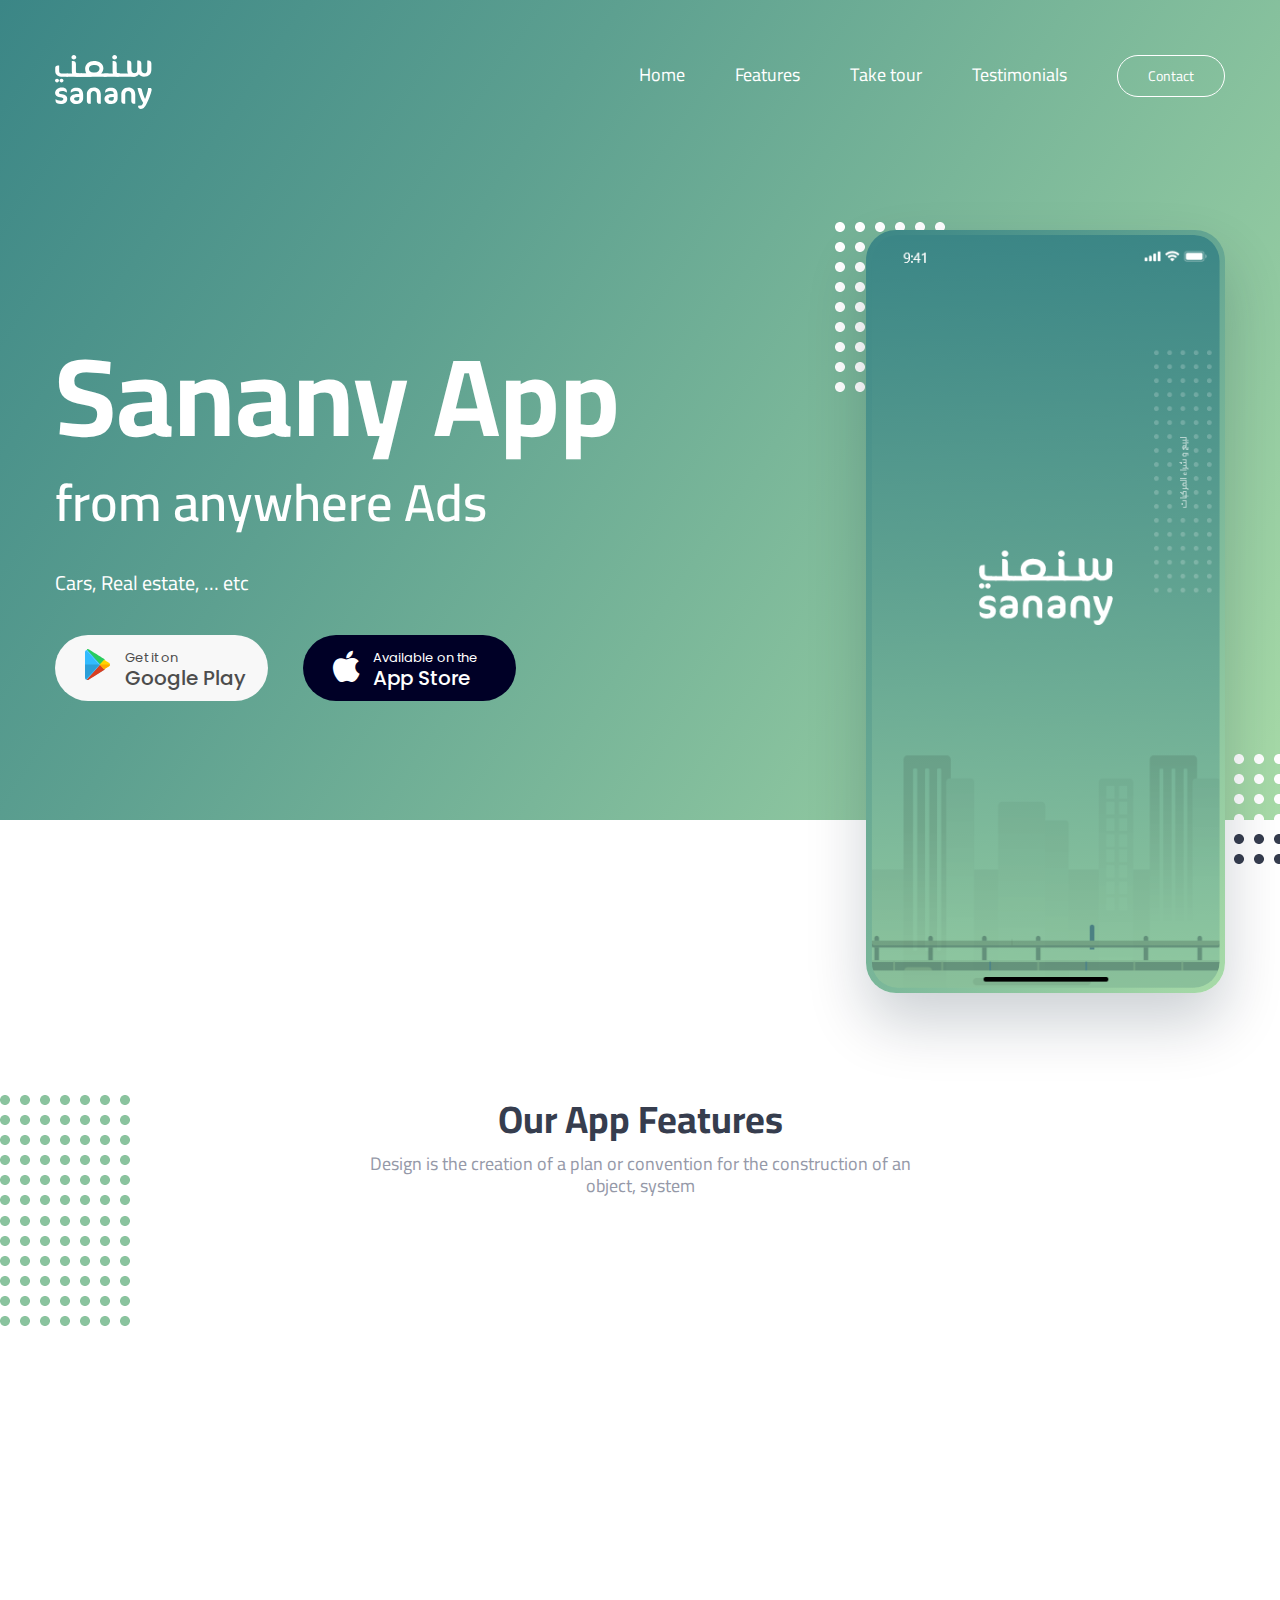
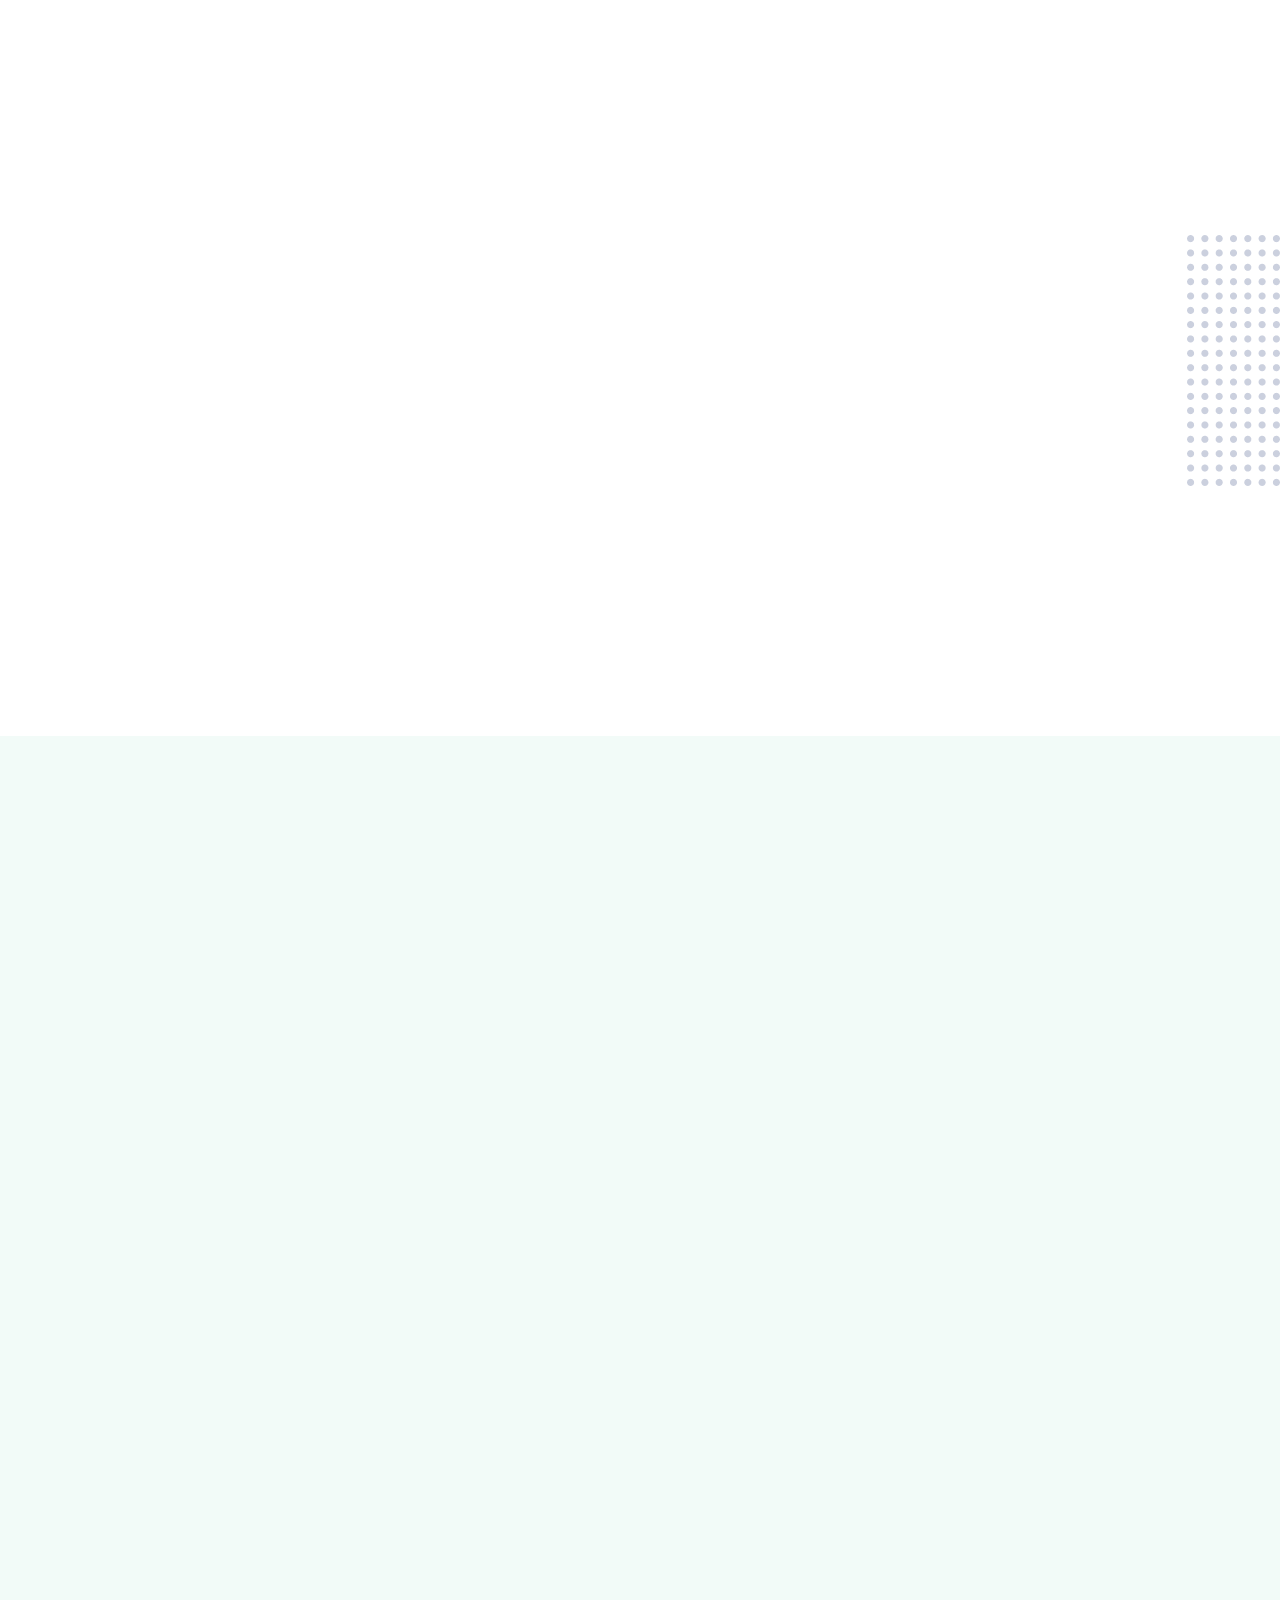
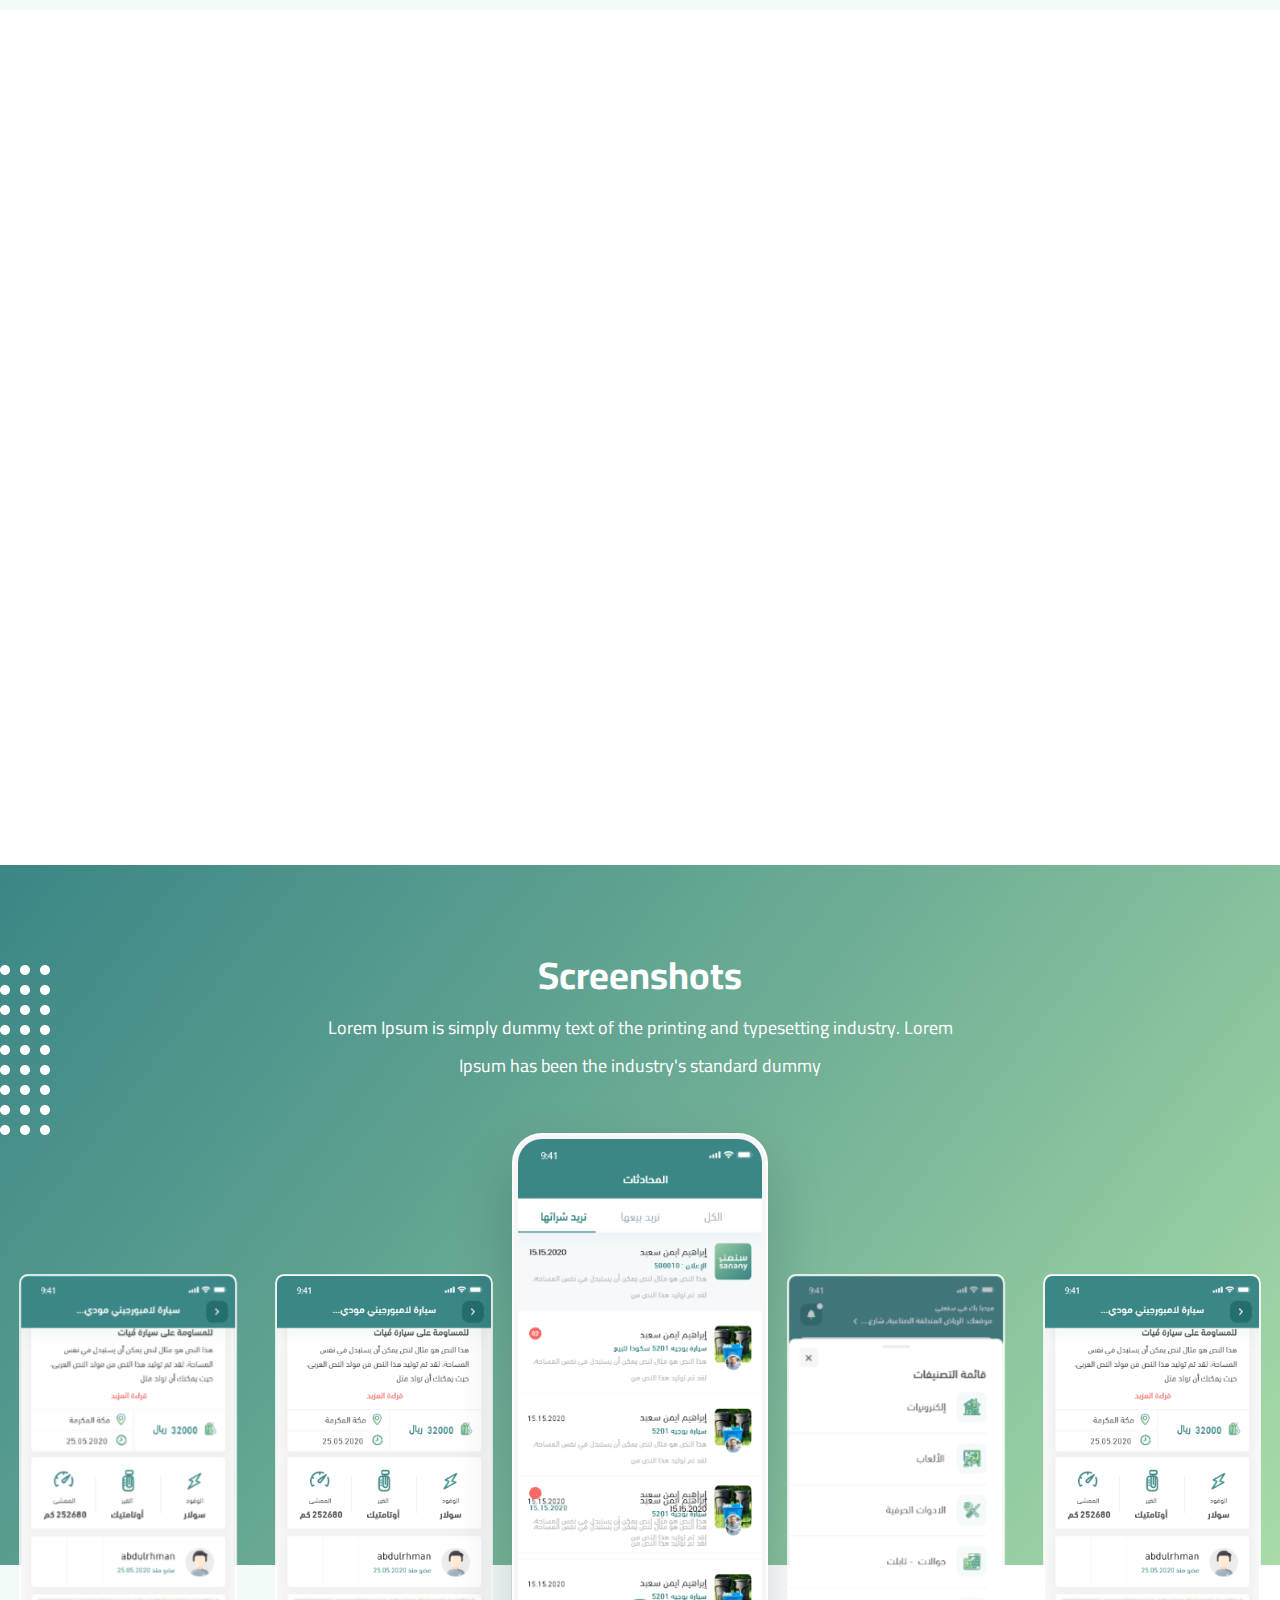
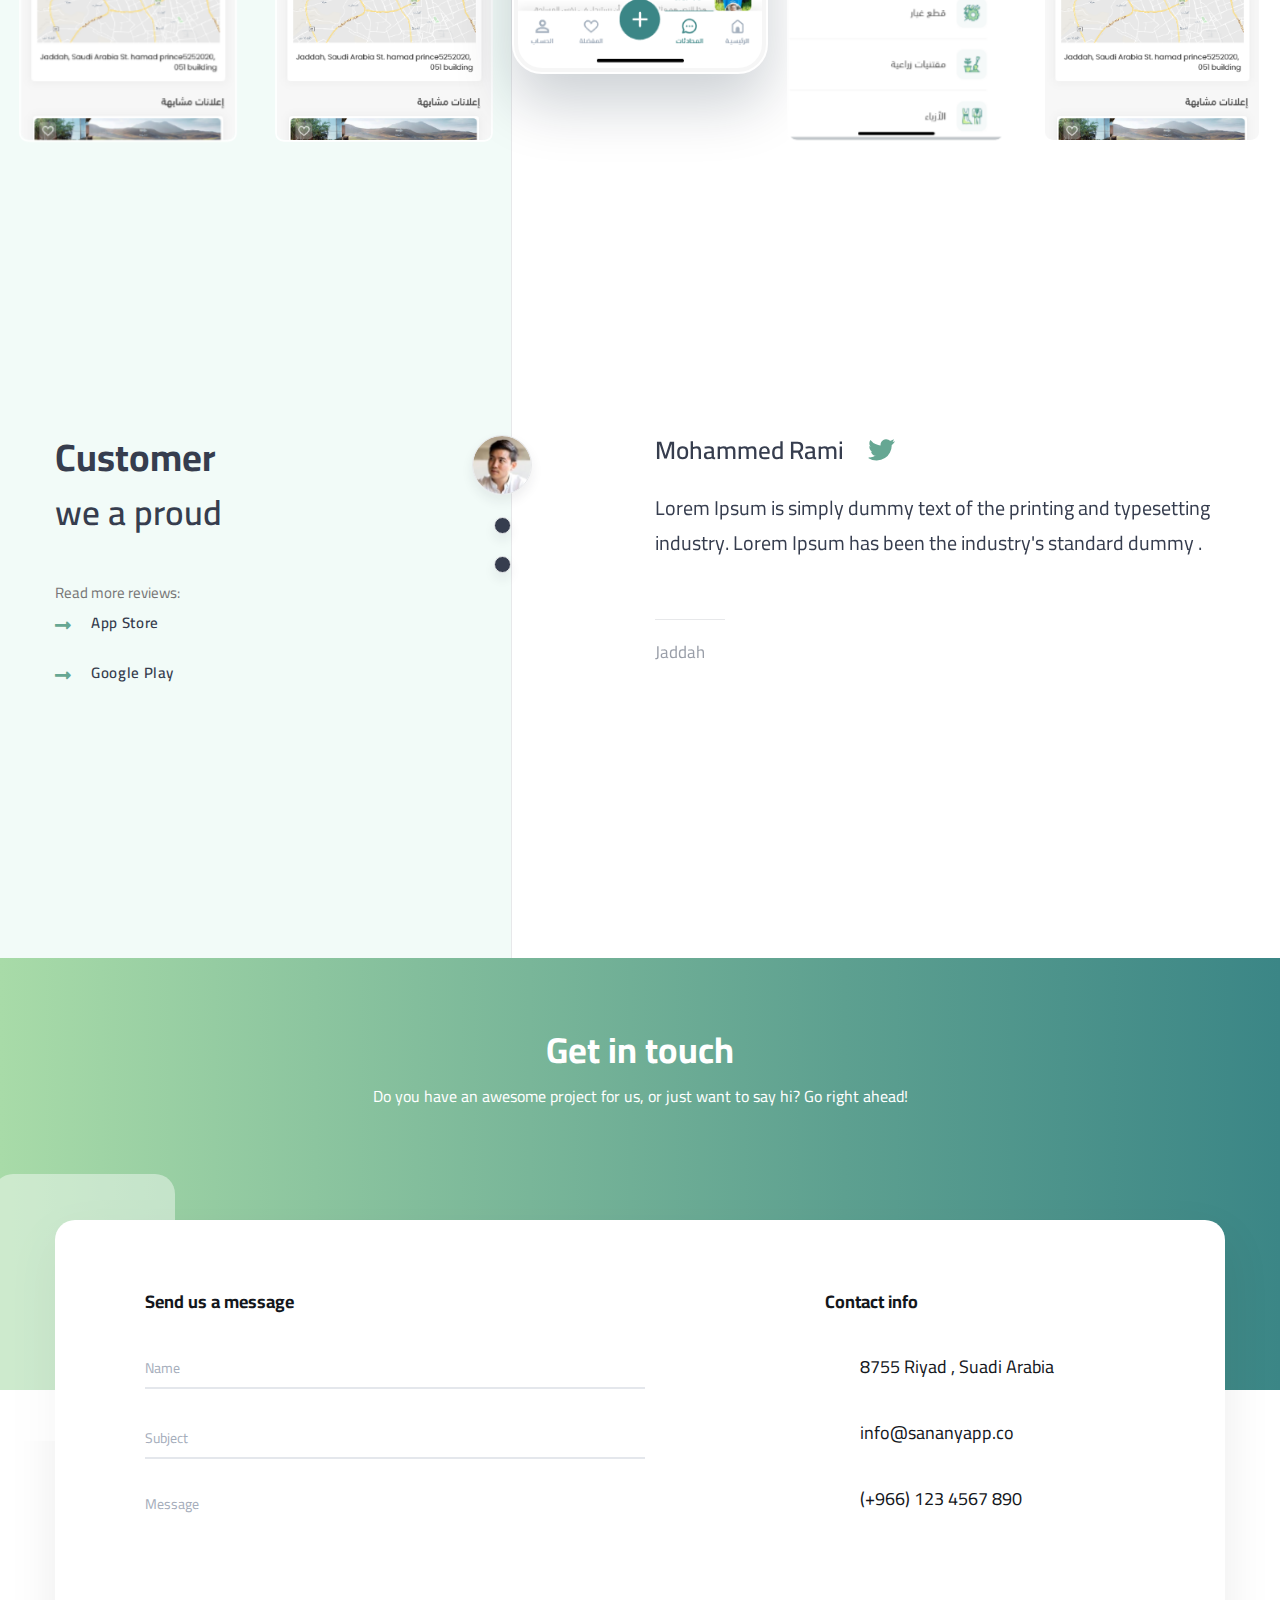
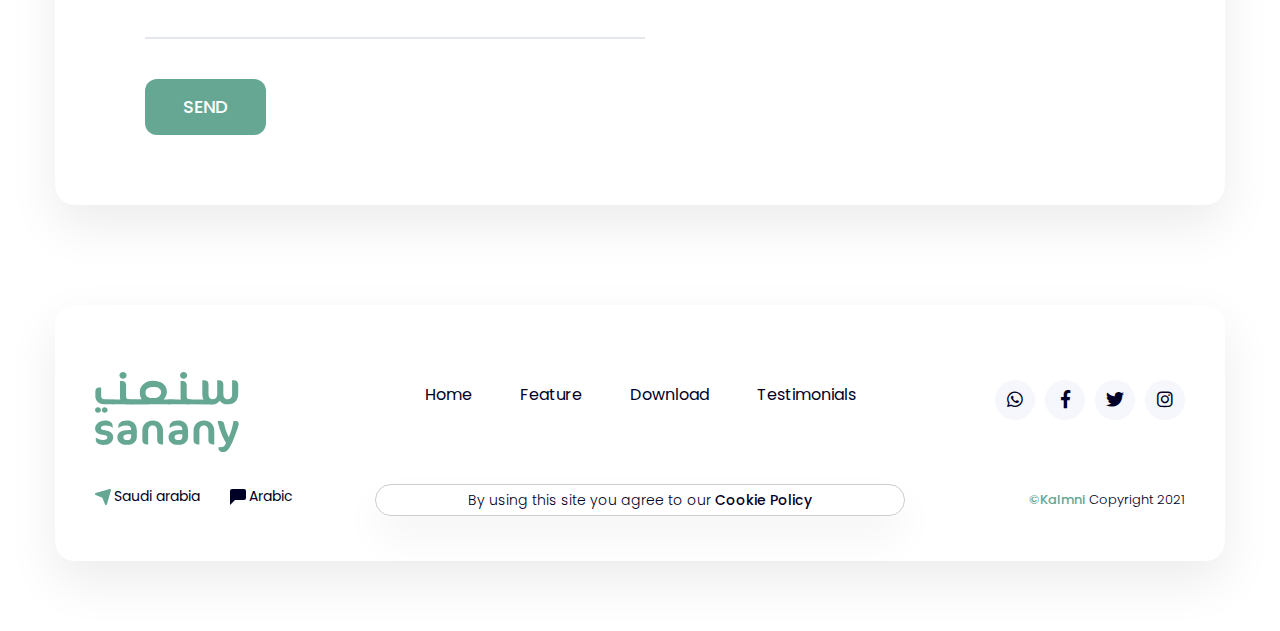
<file: index.html>
<!DOCTYPE html>
<html lang="en">
<head>
<meta charset="utf-8">
<meta http-equiv="X-UA-Compatible" content="IE=edge">
<meta name="viewport" content="width=device-width, initial-scale=1.0, maximum-scale=1.0, user-scalable=0">

<title>Sanay</title>

<!-- Fav Icon -->
<link rel="icon" href="images/fav_icon.png" type="image/x-icon">

    <!--google fonts-->
    <link rel="preconnect" href="https://fonts.gstatic.com">
    <link href="https://fonts.googleapis.com/css2?family=Cairo:wght@300;400;600;700;900&display=swap" rel="stylesheet">
    <link href="https://fonts.googleapis.com/css2?family=Poppins:wght@400;500;600;700;800&display=swap"
          rel="stylesheet">
<!-- Stylesheets -->
<link href="css/font-awesome-all.css" rel="stylesheet">
<link href="css/flaticon.css" rel="stylesheet">
<link href="css/owl.css" rel="stylesheet">
<link href="css/bootstrap.css" rel="stylesheet">
<link href="css/animate.css" rel="stylesheet">
<link href="css/imagebg.css" rel="stylesheet">
<link href="css/style.css" rel="stylesheet">
<link href="css/responsive.css" rel="stylesheet">

</head>


<!-- page wrapper -->
<body class="boxed_wrapper">
<!-- preloader -->
<div id="preloader">
    <div id="spinner">
        <div class="floating">
            <img src="images/logo.svg" alt="" class="img-responsive">
        </div>
    </div>
</div>

    <!-- main header -->
    <header class="main-header home-1" id="home">
        <div class="outer-container">
            <div class="container">
                <div class="main-box clearfix">
                    <div class="logo-box pull-left">
                        <figure class="logo"><a href="index.html"><img src="images/logo.svg" alt=""></a></figure>
                    </div>
                    <div class="menu-area pull-right">
                        <!--Mobile Navigation Toggler-->
                        <div class="mobile-nav-toggler">
                            <i class="icon-bar"></i>
                            <i class="icon-bar"></i>
                            <i class="icon-bar"></i>
                        </div>
                        <nav class="main-menu navbar-expand-md navbar-light">
                            <div class="collapse navbar-collapse show clearfix" id="navbarSupportedContent">
                                <ul class="navigation clearfix">
                                    <li><a href="index.html">Home</a></li>
                                    <li><a href="#features">Features </a></li>
                                    <li><a href="#screenshots">Take tour</a></li>
                                    <li><a href="#testimonial">Testimonials</a></li>
                                </ul>
                            </div>
                        </nav>
                        <div class="btn-box"><a href="#">Contact</a></div>
                    </div>
                </div>
            </div>
        </div>

        <!--sticky Header-->
        <div class="sticky-header">
            <div class="container clearfix">
                <figure class="logo-box"><a href="index.html"><img src="images/logo.svg" alt=""></a></figure>
                <div class="menu-area">
                    <nav class="main-menu clearfix">
                        <!--Keep This Empty / Menu will come through Javascript-->
                    </nav>
                </div>
            </div>
        </div>
    </header>
    <!-- main-header end -->

    <!-- Mobile Menu  -->
    <div class="mobile-menu">
        <div class="menu-backdrop"></div>
        <div class="close-btn"><i class="fas fa-times"></i></div>
        
        <nav class="menu-box">
            <div class="nav-logo"><a href="index.html"><img src="images/logo.svg" alt="" title=""></a></div>
            <div class="menu-outer"><!--Here Menu Will Come Automatically Via Javascript / Same Menu as in Header--></div>
            <div class="contact-info">
                <h4>Contact Info</h4>
                <ul>
                    <li>Chicago 12, Melborne City, USA</li>
                    <li><a href="tel:+8801682648101">+88 01682648101</a></li>
                    <li><a href="mailto:info@example.com">info@example.com</a></li>
                </ul>
            </div>
            <div class="social-links">
                <ul class="clearfix">
                    <li><a href="#"><span class="fab fa-twitter"></span></a></li>
                    <li><a href="#"><span class="fab fa-facebook-square"></span></a></li>
                    <li><a href="#"><span class="fab fa-pinterest-p"></span></a></li>
                    <li><a href="#"><span class="fab fa-instagram"></span></a></li>
                    <li><a href="#"><span class="fab fa-youtube"></span></a></li>
                </ul>
            </div>
        </nav>
    </div><!-- End Mobile Menu -->


    <!-- banner-section -->
    <section class="banner-section">
        <div class="bg-layer" style="background-image: linear-gradient(-56deg, #a8dba8 0%, #5da090 66%, #3b8686 100%);"></div>
        <div class="container">
            <div class="row">
                <div class="col-lg-6 col-md-12 col-sm-12 content-column">
                    <div class="content-box  wow animated fadeInDown">
                        <h1>Sanany App</h1>
                        <span>
                            from anywhere Ads
                        </span>
                        <div class="text">
                            Cars, Real estate, … etc
                        </div>
                        <div class="download-btn">
                            <a href="#" class="google-play-btn">
                                <img src="images/icons/googlePlay.svg">
                                <span>Get it on </span>
                                Google Play
                            </a>
                            <a href="#" class="app-store-btn">
                                <i class="fab fa-apple"></i>
                                <span>Available on the</span>
                                App Store
                            </a>

                        </div>
                    </div>
                </div>
                <div class="col-lg-6 col-md-12 col-sm-12 image-column  wow slideInRight" data-wow-delay="300ms" data-wow-duration="1500ms">
                    <div class="image-box float-bob-y clearfix">
                        <figure>
                            <img src="images/mockup.png" alt="mockup">
                        </figure>
                    </div>
                </div>
            </div>
        </div>
    </section>
    <!-- banner-section end -->


    <!-- feature-style-two -->
    <section class="feature-style-two centred" id="features">
        <div class="container">
            <div class="sec-title">
                <h2>Our App Features</h2>
                <p>
                    Design is the creation of a plan or convention for the construction of an object, system
                </p>
            </div>
            <div class="row">
                <div class="col-lg-4 col-md-6 col-sm-12 feature-block">
                    <div class="feature-block-one wow flipInY animated" data-wow-delay="00ms" data-wow-duration="1500ms">
                        <div class="inner-box js-tilt">
                            <div class="hover-content"></div>
                            <div class="icon-box">
                                <i class="fas fa-book-open"></i></div>
                            <h5>
                                Post Your Add
                            </h5>
                            <div class="text">
                                Lorem ipsum dolor sit amet, consetetur sadipscing elitr, sed diam nonumy eirmod tempor invidunt ut labore et dolore magna
                            </div>
                        </div>
                    </div>
                </div>
                <div class="col-lg-4 col-md-6 col-sm-12 feature-block">
                    <div class="feature-block-one wow flipInY animated" data-wow-delay="00ms" data-wow-duration="1500ms">
                        <div class="inner-box js-tilt">
                            <div class="hover-content"></div>
                            <div class="icon-box">
                                <i class="fas fa-book-open"></i></div>
                            <h5>
                                Chat with Customers
                            </h5>
                            <div class="text">
                                Lorem ipsum dolor sit amet, consetetur sadipscing elitr, sed diam nonumy eirmod tempor invidunt ut labore et dolore magna
                            </div>
                        </div>
                    </div>
                </div>
                <div class="col-lg-4 col-md-6 col-sm-12 feature-block">
                    <div class="feature-block-one wow flipInY animated" data-wow-delay="00ms" data-wow-duration="1500ms">
                        <div class="inner-box js-tilt">
                            <div class="hover-content"></div>
                            <div class="icon-box">
                                <i class="fas fa-book-open"></i></div>
                            <h5>
                                Send via Bank Transfer
                            </h5>
                            <div class="text">
                                Lorem ipsum dolor sit amet, consetetur sadipscing elitr, sed diam nonumy eirmod tempor invidunt ut labore et dolore magna
                            </div>
                        </div>
                    </div>
                </div>
                <div class="col-lg-4 col-md-6 col-sm-12 feature-block">
                    <div class="feature-block-one wow flipInY animated" data-wow-delay="00ms" data-wow-duration="1500ms">
                        <div class="inner-box js-tilt">
                            <div class="hover-content"></div>
                            <div class="icon-box">
                                <i class="fas fa-book-open"></i></div>
                            <h5>
                                Follow Friends
                            </h5>
                            <div class="text">
                                Lorem ipsum dolor sit amet, consetetur sadipscing elitr, sed diam nonumy eirmod tempor invidunt ut labore et dolore magna
                            </div>
                        </div>
                    </div>
                </div>
                <div class="col-lg-4 col-md-6 col-sm-12 feature-block">
                    <div class="feature-block-one wow flipInY animated" data-wow-delay="00ms" data-wow-duration="1500ms">
                        <div class="inner-box js-tilt">
                            <div class="hover-content"></div>
                            <div class="icon-box">
                                <i class="fas fa-book-open"></i></div>
                            <h5>
                                Save best Adds
                            </h5>
                            <div class="text">
                                Lorem ipsum dolor sit amet, consetetur sadipscing elitr, sed diam nonumy eirmod tempor invidunt ut labore et dolore magna
                            </div>
                        </div>
                    </div>
                </div>
                <div class="col-lg-4 col-md-6 col-sm-12 feature-block">
                    <div class="feature-block-one wow flipInY animated" data-wow-delay="00ms" data-wow-duration="1500ms">
                        <div class="inner-box js-tilt">
                            <div class="hover-content"></div>
                            <div class="icon-box">
                                <i class="fas fa-book-open"></i></div>
                            <h5>
                                Search about Add
                            </h5>
                            <div class="text">
                                Lorem ipsum dolor sit amet, consetetur sadipscing elitr, sed diam nonumy eirmod tempor invidunt ut labore et dolore magna
                            </div>
                        </div>
                    </div>
                </div>
            </div>
        </div>
    </section>
    <!-- feature-style-two end -->


    <!-- feature-style-three -->
    <section class="feature-style-three" id="download">
        <div class="container">
            <div class="inner-container">
                <div class="inner-box">
                    <div class="row">

                        <div class="col-lg-6 order-lg-1 col-md-12 col-sm-12 image-column">
                            <div class="iamge_block_02">
                                <div class="image-box">
                                    <figure class="image image-1 wow slideInRight" data-wow-delay="300ms" data-wow-duration="1500ms">
                                        <img src="images/screen/Screen2.png" alt=""></figure>
                                    <figure class="image image-2 wow slideInRight" data-wow-delay="00ms" data-wow-duration="1500ms">
                                        <img src="images/screen/screen1.png" alt=""></figure>
                                </div>
                            </div>
                        </div>
                        <div class="col-lg-6 order-lg-12 col-md-12 col-sm-12 content-column" >
                            <div class="content_block_02">
                                <div class="content-box wow fadeInUp" data-wow-delay="300ms" data-wow-duration="1500ms">
                                    <div class="sec-title">
                                        <span>
                                            get notified for order status
                                        </span>
                                        <h2>
                                            Get notifications for your Clients Chat
                                        </h2>
                                    </div>
                                    <div class="text">
                                        <p>Lorem ipsum dolor sit amet, hendrerit omittantur mel, es vidit Ius te altera essent incorrupte.</p>

                                        <ul class="list-item">
                                            <li>Lorem ipsum essent alien eam hendrerit mel anil.</li>
                                            <li>Lorem ipsum essent alien eam hendrerit mel anil.</li>
                                            <li>Lorem ipsum essent alien eam hendrerit mel anil.</li>
                                            <li>Lorem ipsum essent alien eam hendrerit mel anil.</li>
                                        </ul>
                                    </div>
                                    <div class="download-btn">
                                        <a href="#" class="google-play-btn">
                                            <img src="images/icons/googlePlay.svg">
                                            <span>Get it on </span>
                                            Google Play
                                        </a>
                                        <a href="#" class="app-store-btn">
                                            <i class="fab fa-apple"></i>
                                            <span>Available on the</span>
                                            App Store
                                        </a>

                                    </div>
                                </div>
                            </div>
                        </div>

                    </div>
                </div>

            </div>
        </div>
    </section>
    <!-- feature-style-three -->



    <!-- feature-style-three -->
    <section class="feature-style-three feature-second bg-white">
        <div class="container">
            <div class="inner-container">
                <div class="inner-box">
                    <div class="row">


                        <div class="col-lg-6 order-lg-12 col-md-12 col-sm-12 image-column">
                            <div class="iamge_block_02">
                                <div class="image-box">
                                    <figure class="image image-2 wow slideInRight" data-wow-delay="00ms" data-wow-duration="1500ms">
                                        <img src="images/screen/screen3.png" alt=""></figure>
                                    <figure class="image image-1 wow slideInRight" data-wow-delay="300ms" data-wow-duration="1500ms">
                                        <img src="images/screen/screen4.png" alt=""></figure>

                                </div>
                            </div>
                        </div>
                        <div class="col-lg-6 order-lg-1 col-md-12 col-sm-12 content-column">
                            <div class="content_block_02">
                                <div class="content-box wow fadeInUp" data-wow-delay="300ms" data-wow-duration="1500ms">
                                    <div class="sec-title">
                                        <span>
                                            get notified for order status
                                        </span>
                                        <h2>
                                            Check Add Full Details, and location
                                        </h2>
                                    </div>
                                    <div class="text">
                                        <p>Lorem ipsum dolor sit amet, hendrerit omittantur mel, es vidit Ius te altera essent incorrupte.</p>

                                        <ul class="list-item">
                                            <li>Lorem ipsum essent alien eam hendrerit mel anil.</li>
                                            <li>Lorem ipsum essent alien eam hendrerit mel anil.</li>
                                            <li>Lorem ipsum essent alien eam hendrerit mel anil.</li>
                                            <li>Lorem ipsum essent alien eam hendrerit mel anil.</li>
                                        </ul>
                                    </div>
                                </div>
                            </div>
                        </div>
                    </div>
                </div>

            </div>
        </div>
    </section>
    <!-- feature-style-three -->

    <section class="screen-shots" id="screenshots">
        <div class="container-fluid">
            <div class="sec-title center">
                <h2>Screenshots</h2>
                <p>
                    Lorem Ipsum is simply dummy text of the printing and
                    typesetting industry. Lorem Ipsum has been the
                    industry's standard dummy
                </p>
            </div>
            <!--start app screen carousel-->
            <div class="screen-slider-content mt-5">
                <div class="screen-carousel owl-carousel owl-theme dot-indicator">
                    <img src="images/screen/screen7.png" class="img-fluid" alt="screenshots">
                    <img src="images/screen/screen8.png" class="img-fluid" alt="screenshots">
                    <img src="images/screen/screen5.png" class="img-fluid" alt="screenshots">
                    <img src="images/screen/screen6.png" class="img-fluid" alt="screenshots">
                </div>
            </div>
            <!--end app screen carousel-->
        </div>
    </section>


    <!-- testimonial-style-seven -->
    <section class="testimonial-section" id="testimonial">
        <div class="container">
            <div class="row">
                <div class="col-lg-6 col-md-6 col-sm-12 thumb-column">
                    <div class="sec-title">
                        <h2>Customer</h2>
                        <h4>we a proud</h4>
                    </div>
                    <div class="content-box">
                        <p class="text">
                            Read more reviews:
                        </p>
                        <ul class="download-list">
                            <li>
                                <a href="#">
                                    App Store
                                </a>
                            </li>
                            <li>
                                <a href="#">
                                    Google Play
                                </a>
                            </li>
                        </ul>
                    </div>
                </div>
                <div class="col-lg-6 col-md-12 col-sm-12 carousel-column">
                    <div class="testimonial-inner">
                        <div class="testimonial-carousel-2 owl-carousel owl-theme">
                            <div class="testimonial-content">
                                <div class="inner-box">
                                    <div class="author-info">
<!--                                        <figure class="image-box">-->
<!--                                            <img src="images/resource/testimonial-8.png" alt="">-->
<!--                                        </figure>-->
                                        <h5 class="name">Mohammed rami
                                            <span class="review_source"><i class="fab fa-twitter"></i></span>
                                        </h5>

                                    </div>
                                    <div class="text">
                                        Lorem Ipsum is simply dummy text of the printing and typesetting industry.
                                        Lorem Ipsum has been the industry's standard dummy .
                                    </div>
                                    <span class="city">Jaddah</span>

                                </div>
                            </div>
                            <div class="testimonial-content">
                                <div class="inner-box">
                                    <div class="author-info">
<!--                                        <figure class="image-box">-->
<!--                                            <img src="images/resource/testimonial-8.png" alt="">-->
<!--                                        </figure>-->
                                        <h5 class="name">Mohammed rami
                                            <span class="review_source"><i class="fab fa-twitter"></i></span>
                                        </h5>
                                    </div>
                                    <div class="text">
                                        Lorem Ipsum is simply dummy text of the printing and typesetting industry. Lorem Ipsum has been the industry's standard dummy .
                                    </div>
                                    <span class="city">Jaddah</span>

                                </div>
                            </div>
                            <div class="testimonial-content">
                                <div class="inner-box">
                                    <div class="author-info">
                                        <!--                                        <figure class="image-box">-->
                                        <!--                                            <img src="images/resource/testimonial-8.png" alt="">-->
                                        <!--                                        </figure>-->
                                        <h5 class="name">Mohammed rami
                                            <span class="review_source"><i class="fab fa-twitter"></i></span>
                                        </h5>
                                    </div>
                                    <div class="text">
                                        Lorem Ipsum is simply dummy text of the printing and typesetting industry. Lorem Ipsum has been the industry's standard dummy .
                                    </div>
                                    <span class="city">Jaddah</span>

                                </div>
                            </div>
                        </div>
                    </div>
                </div>
            </div>
        </div>
    </section>
    <!-- testimonial-style-seven end -->



    <section class="contact ">
        <div class="contact-bg">
            <div class="container">
                <div class="sec-title">
                    <h2>
                        Get in touch
                    </h2>
                    <p>
                        Do you have an awesome project for us, or just want to say hi? Go right ahead!
                    </p>
                </div>

            </div>
        </div>
        <div class="container">

            <div class="contact-block">
                <div class="row">
                    <div class="col-lg-4 order-lg-12">
                        <div class="block-title">
                            <h4>
                                Contact info
                            </h4>
                        </div>
                        <ul class="contact-details">
                            <li>
                                8755 Riyad , Suadi Arabia
                            </li>
                            <li>
                                <a href="mailto:info@sananyapp.co">
                                    info@sananyapp.co
                                </a>
                            </li>
                            <li>
                                <a href="tel:(+966) 123 4567 890">
                                    (+966) 123 4567 890
                                </a>
                            </li>
                        </ul>

                    </div>
                    <div class="col-lg-8 order-lg-1">

                        <div class="form-inner">
                            <div class="block-title">
                                <h4>
                                    Send us a message
                                </h4>
                            </div>
                            <form method="post" action="" id="contact-form" class="default-form" novalidate="novalidate">
                                <div class="row">
                                    <div class="col-lg-12 col-md-12 col-sm-12 column">
                                        <div class="form-group">
                                            <input type="text" name="username" placeholder="Name" required="" aria-required="true">
                                        </div>
                                    </div>
                                    <div class="col-lg-12 col-md-12 col-sm-12 column">
                                        <div class="form-group">
                                            <input type="text" name="subject" placeholder="Subject" required="" aria-required="true">
                                        </div>
                                    </div>

                                    <div class="col-lg-12 col-md-12 col-sm-12 column">
                                        <div class="form-group">
                                            <textarea name="message" placeholder="Message"></textarea>
                                        </div>
                                    </div>
                                    <div class="col-lg-12 col-md-12 col-sm-12 column">
                                        <div class="form-group message-btn centred">
                                            <button type="submit" class="theme-btn-two" name="submit-form">send</button>
                                        </div>
                                    </div>
                                </div>
                            </form>
                        </div>
                    </div>
                </div>


            </div>
        </div>
    </section>


    <footer class="main-footer">
        <div class="container">
            <div class="footer-top">
                <div class="widget-section">
                    <div class="row">
                        <div class="col-lg-3 col-md-6 col-sm-12 footer-column">
                            <div class="about-widget footer-widget">
                                <figure class="footer-logo"><a href="index.html">
                                    <img src="images/logoFooter.svg" alt=""></a></figure>
                            </div>
                        </div>
                        <div class="col-lg-6 col-md-12  order-md-12 order-lg-1 col-sm-12 footer-column">
                            <div class="links-widget footer-widget">
                                <div class="widget-content text-center">
                                    <ul class="list clearfix">
                                        <li><a href="#">Home</a></li>
                                        <li><a href="#features">Feature</a></li>
                                        <li><a href="#download">Download </a></li>
                                        <li><a href="#testimonial">Testimonials</a></li>
                                    </ul>
                                </div>
                            </div>
                        </div>
                        <div class="col-lg-3 col-md-6 order-md-1  order-lg-12 col-sm-12 footer-column">
                            <div class="links-widget footer-widget clearfix">
                                <ul class="social-links clearfix">
                                    <li><a href="#"><i class="fab fa-instagram"></i></a></li>
                                    <li><a href="#"><i class="fab fa-twitter"></i></a></li>
                                    <li><a href="#"><i class="fab fa-facebook-f"></i></a></li>
                                    <li><a href="#"><i class="fab fa-whatsapp"></i></a></li>
                                </ul>
                            </div>
                        </div>
                    </div>
                </div>
                <div class="widget-section">
                    <div class="row align-items-center">
                        <div class="col-lg-3 col-md-6 col-sm-12 footer-column">
                            <div class="about-widget footer-widget">
                                <ul class="footer-bottom clearfix">
                                    <li>
                                        <img src="images/icons/location.svg" alt="icon"> <a href="#">
                                        Saudi arabia
                                    </a>
                                    </li>
                                    <li>
                                        <img src="images/icons/language.svg" alt="icon"> <a href="#">
                                        Arabic
                                    </a>
                                    </li>
                                </ul>
                            </div>
                        </div>
                        <div class="col-lg-6 col-md-12 order-md-12 order-lg-1 col-sm-12 footer-column">
                            <div class="links-widget footer-widget">
                                <div class="widget-content text-center">
                                    <div class="privacy_alert">
                                        <p>
                                            By using this site you agree to our <b>Cookie Policy</b>
                                        </p>
                                    </div>
                                </div>
                            </div>
                        </div>
                        <div class="col-lg-3 col-md-6 order-md-1 order-lg-12 col-sm-12 footer-column">
                            <div class="links-widget footer-widget clearfix">
                                <div class="copyRight">
                                    <p>
                                        <span>©Kalmni</span> Copyright 2021
                                    </p>
                                </div>
                            </div>
                        </div>
                    </div>
                </div>
            </div>
        </div>
    </footer>


<!--Scroll to top-->
<button class="scroll-top scroll-to-target" data-target="html">
    <span class="fa fa-arrow-up"></span>
</button>


<!-- jequery plugins -->
<script src="js/jquery.js"></script>
<script src="js/popper.min.js"></script>
<script src="js/bootstrap.min.js"></script>
<script src="js/owl.js"></script>
<script src="js/wow.js"></script>
<script src="js/validation.js"></script>
<script src="js/appear.js"></script>
<script src="js/scrollbar.js"></script>
<script src="js/tilt.jquery.js"></script>

<!-- main-js -->
<script src="js/script.js"></script>

<script>
    // 6. Screenshots slider
    $('.screen-carousel').owlCarousel({
        loop: true,
        margin: 0,
        padding:-100,
        center: true,
        dots: false,
        nav: false,
        autoplay: true,
        responsive: {
            0: {
                items: 1
            },
            768: {
                items: 3
            },
            991: {
                items: 4
            },
            1200: {
                items: 5
            },
            1920: {
                items: 5
            }
        }
    });
</script>
</body><!-- End of .page_wrapper -->

</html>
</file>
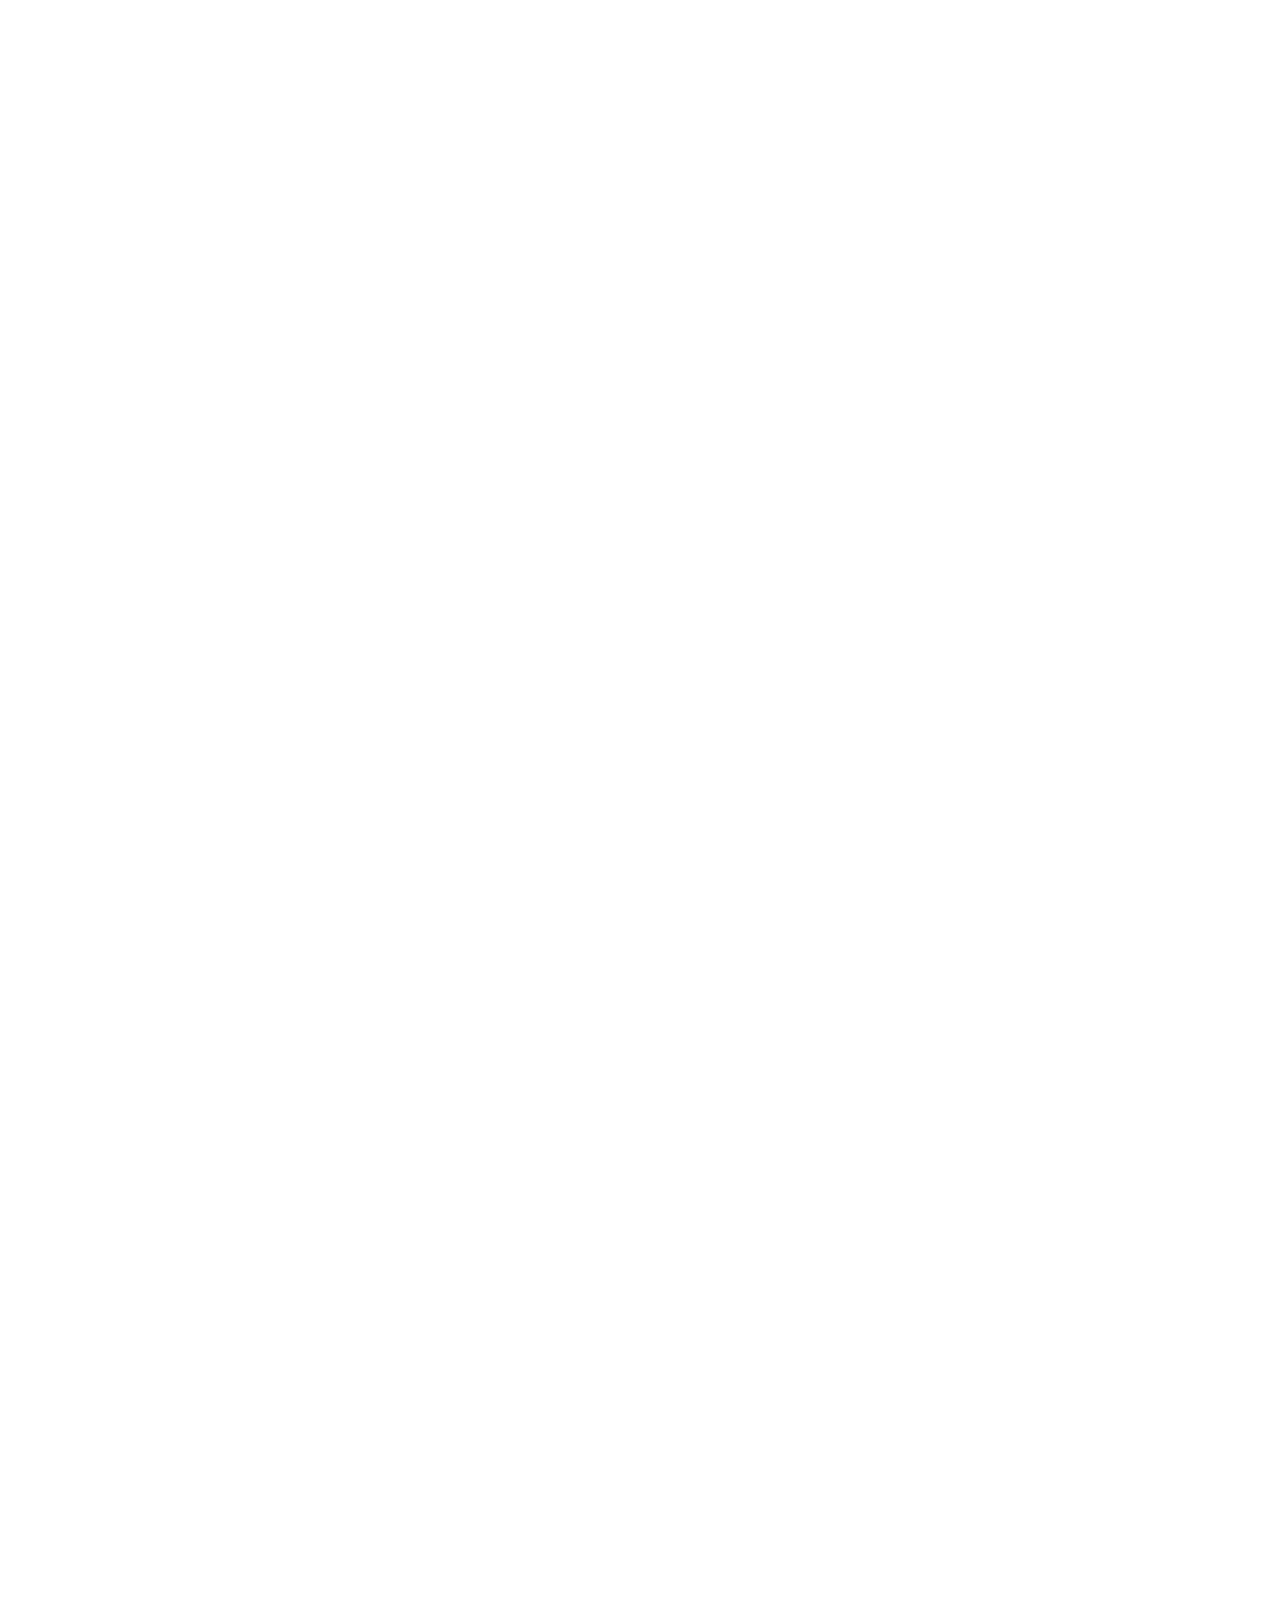
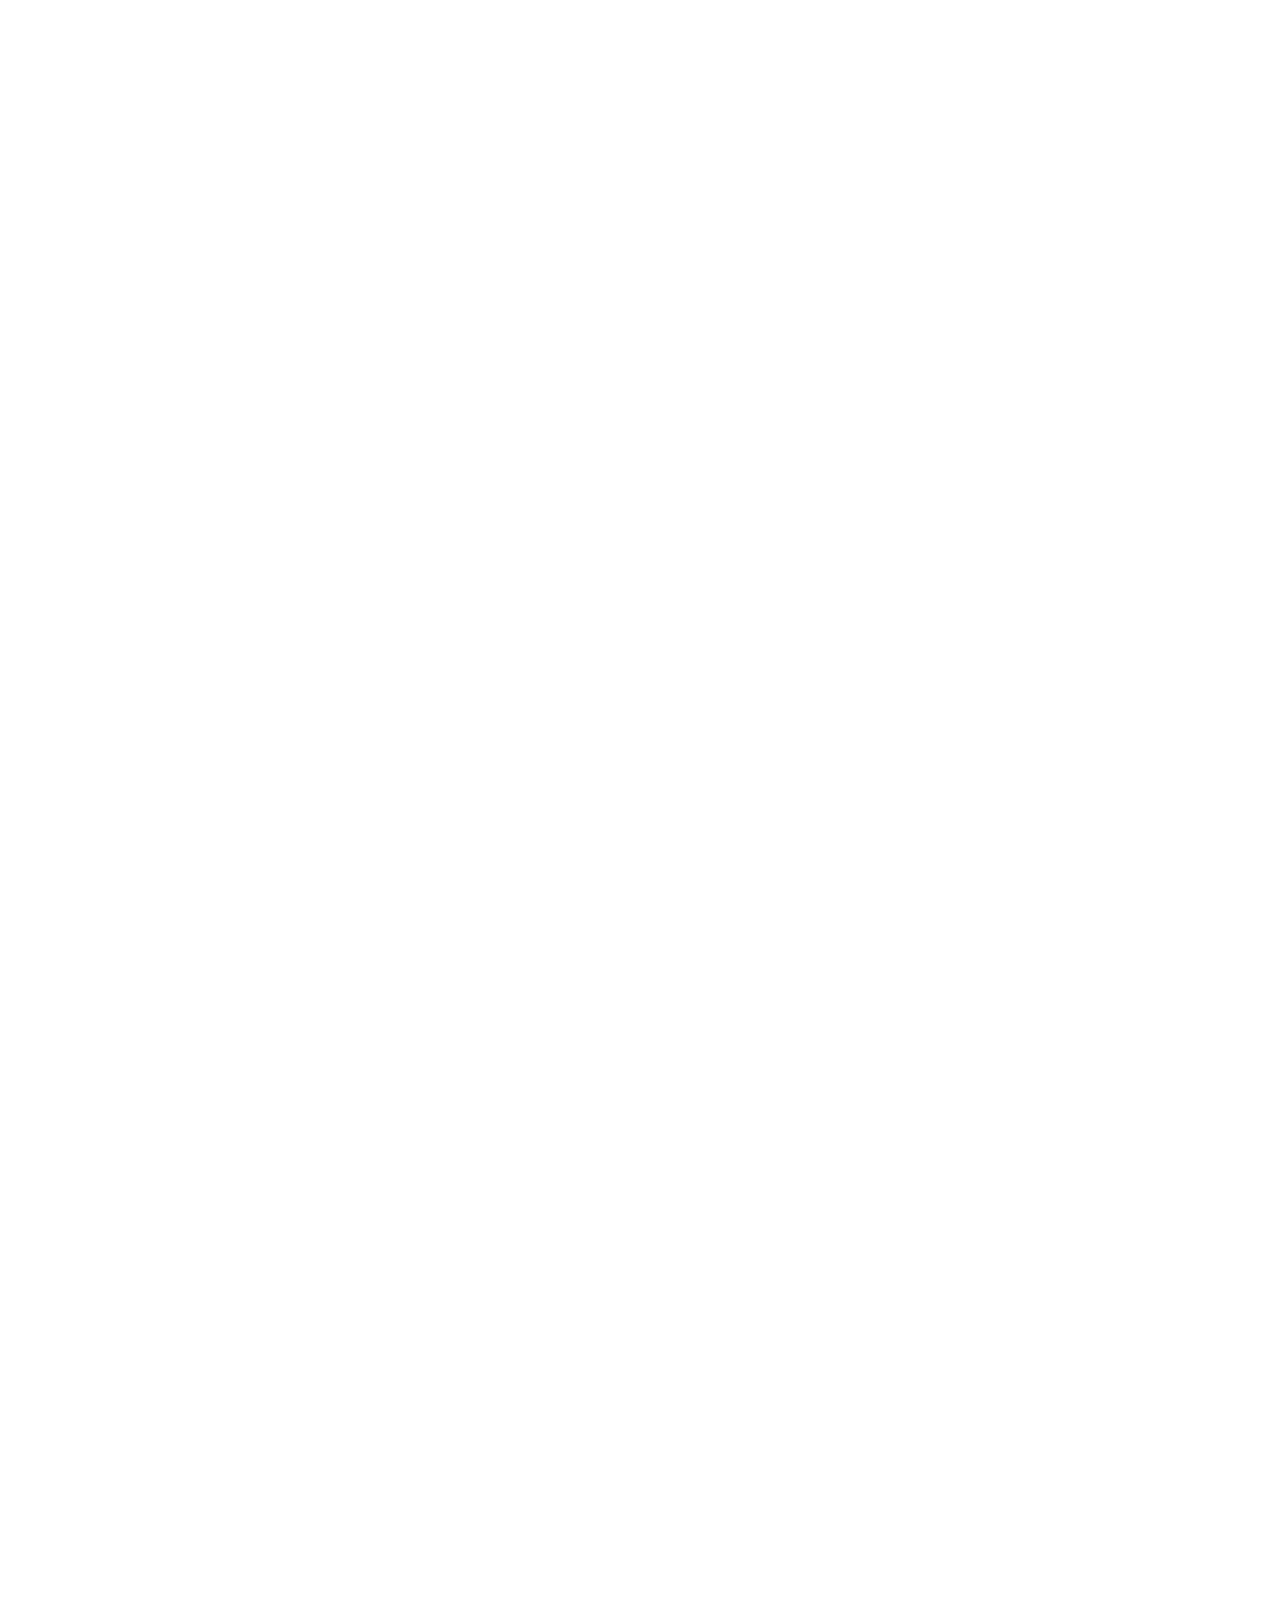
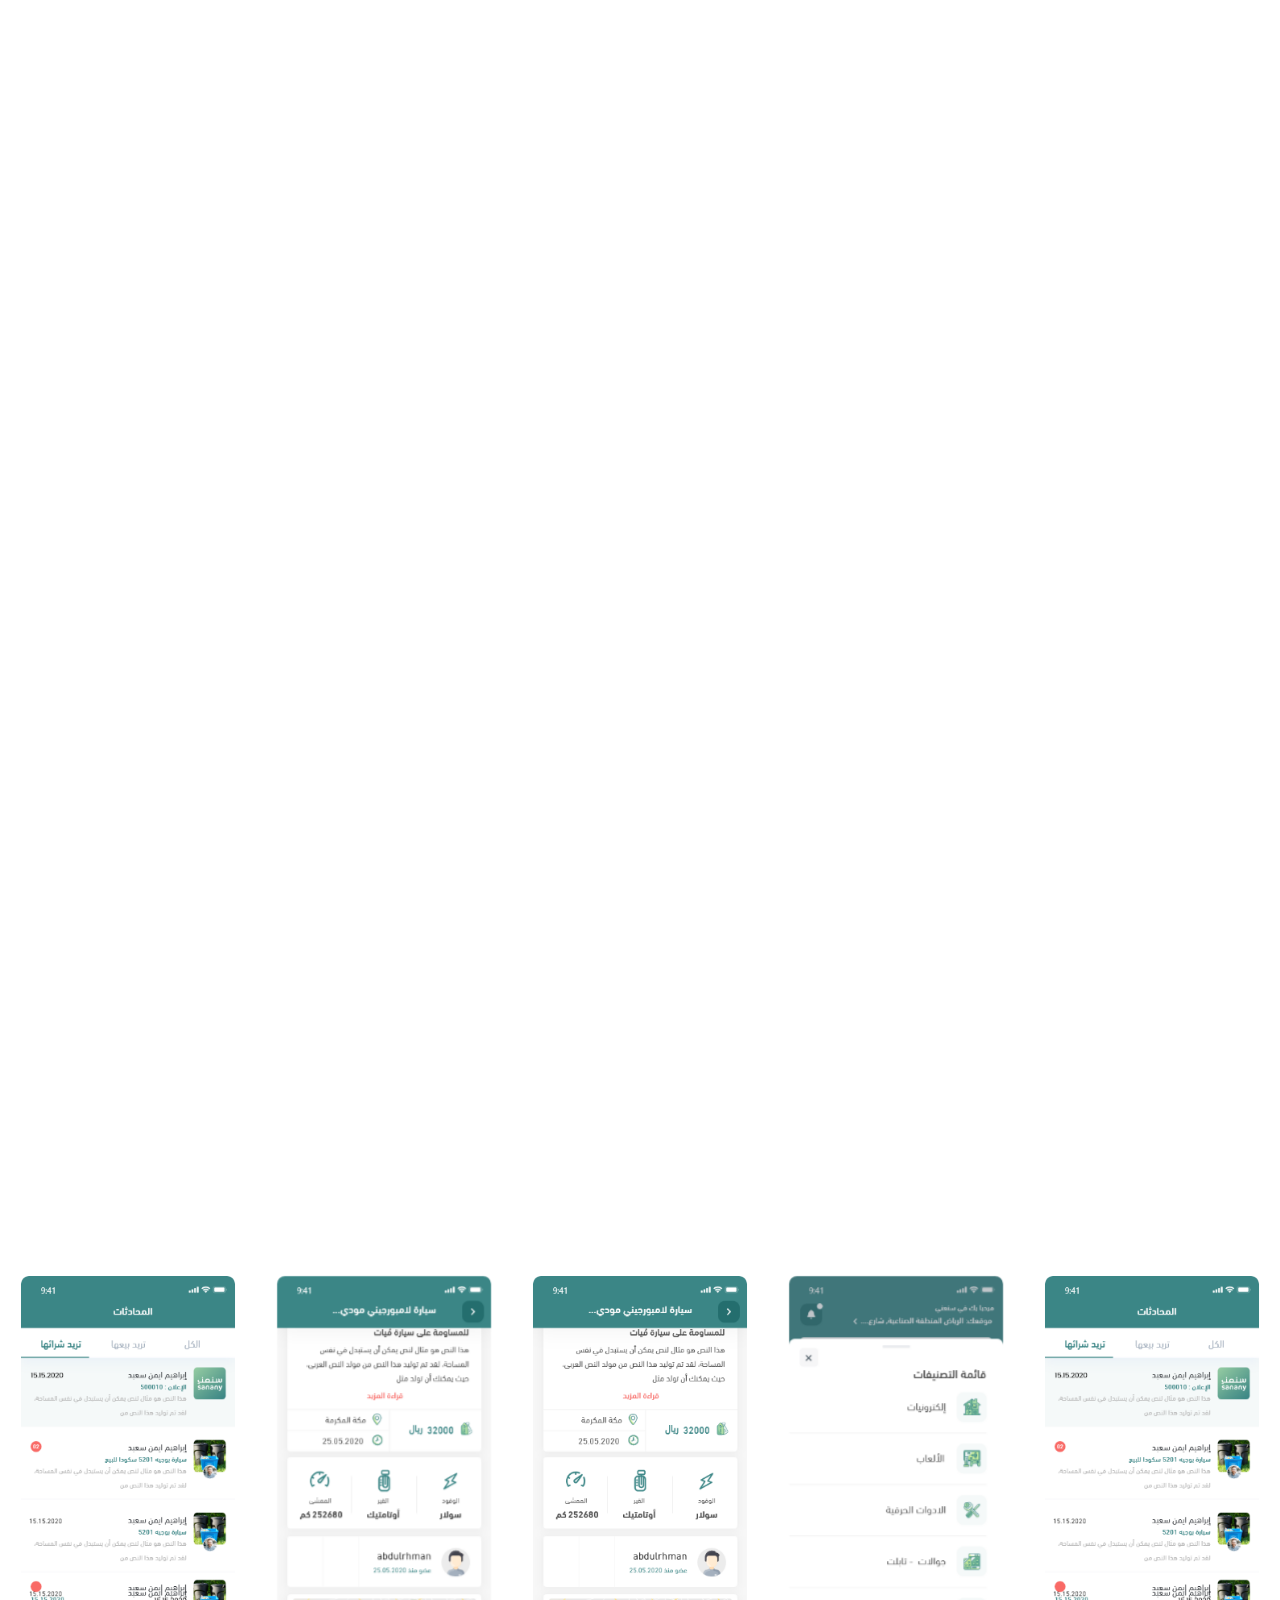
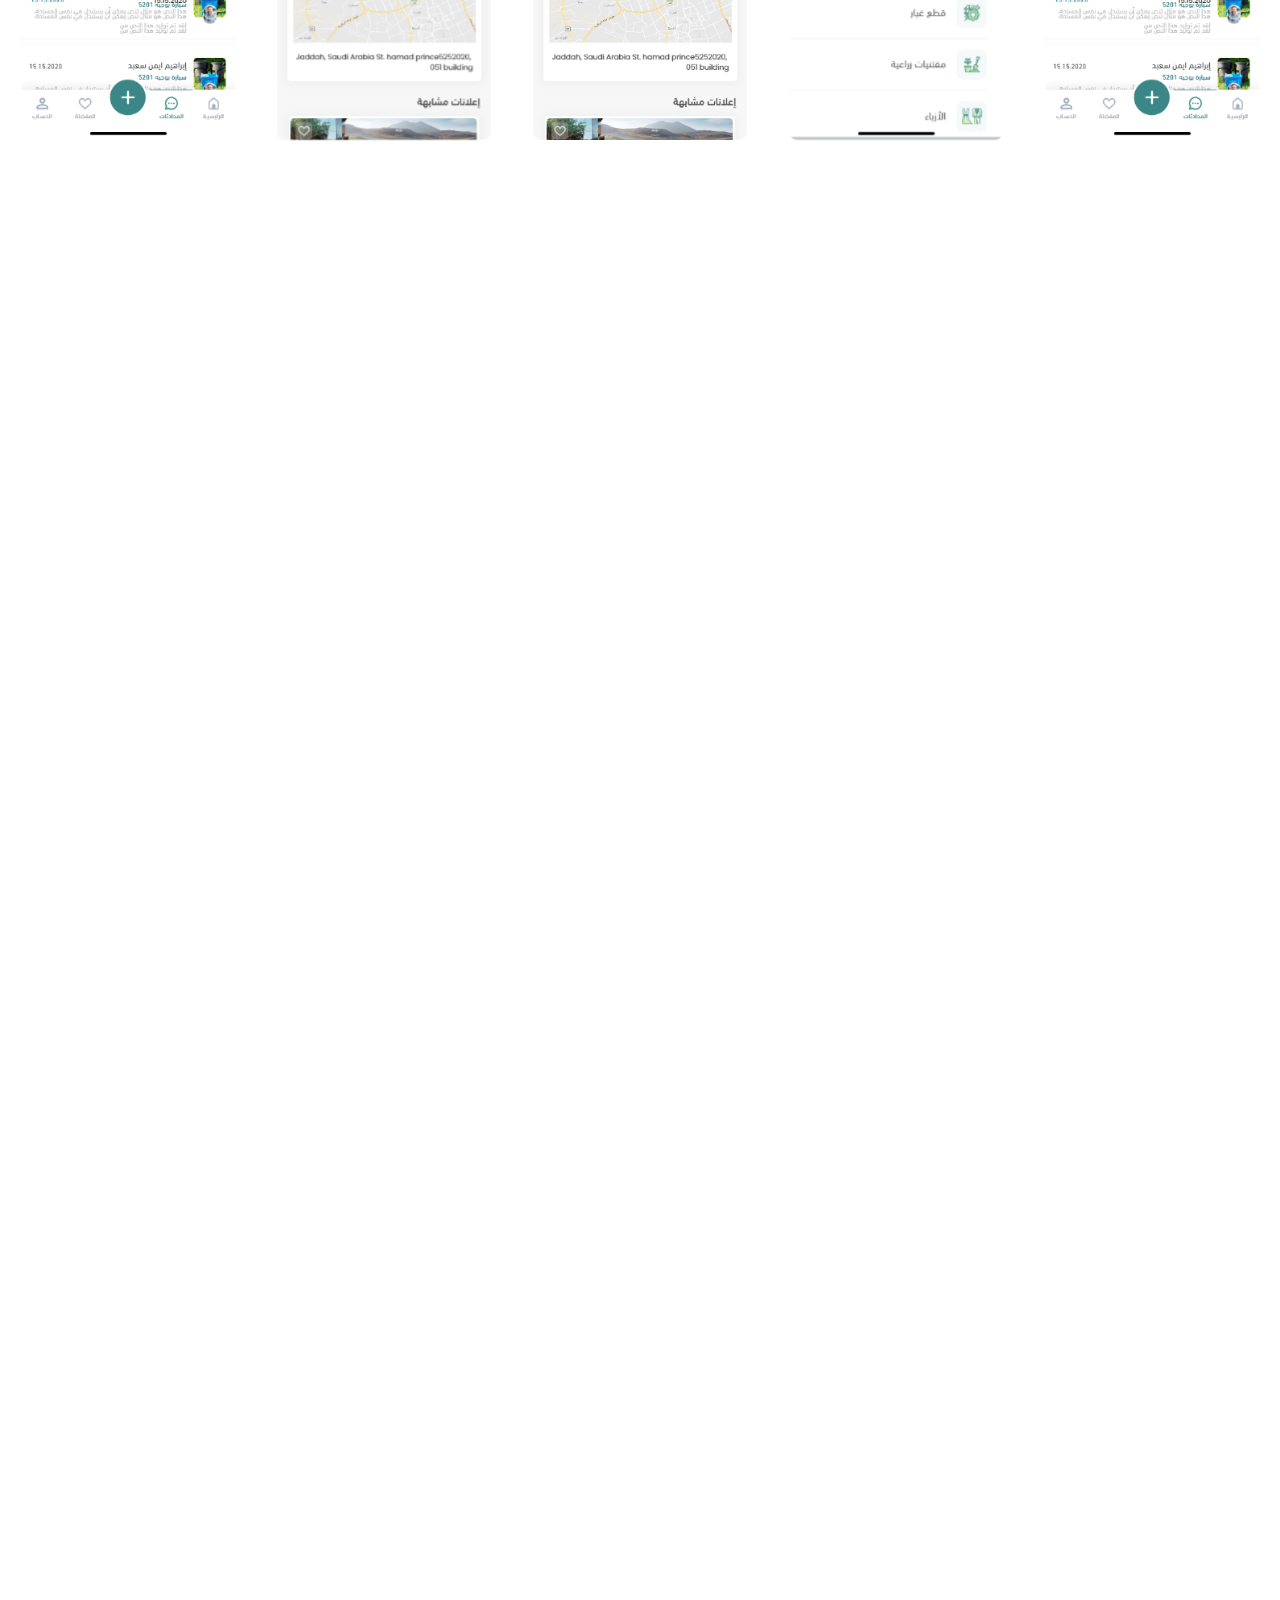
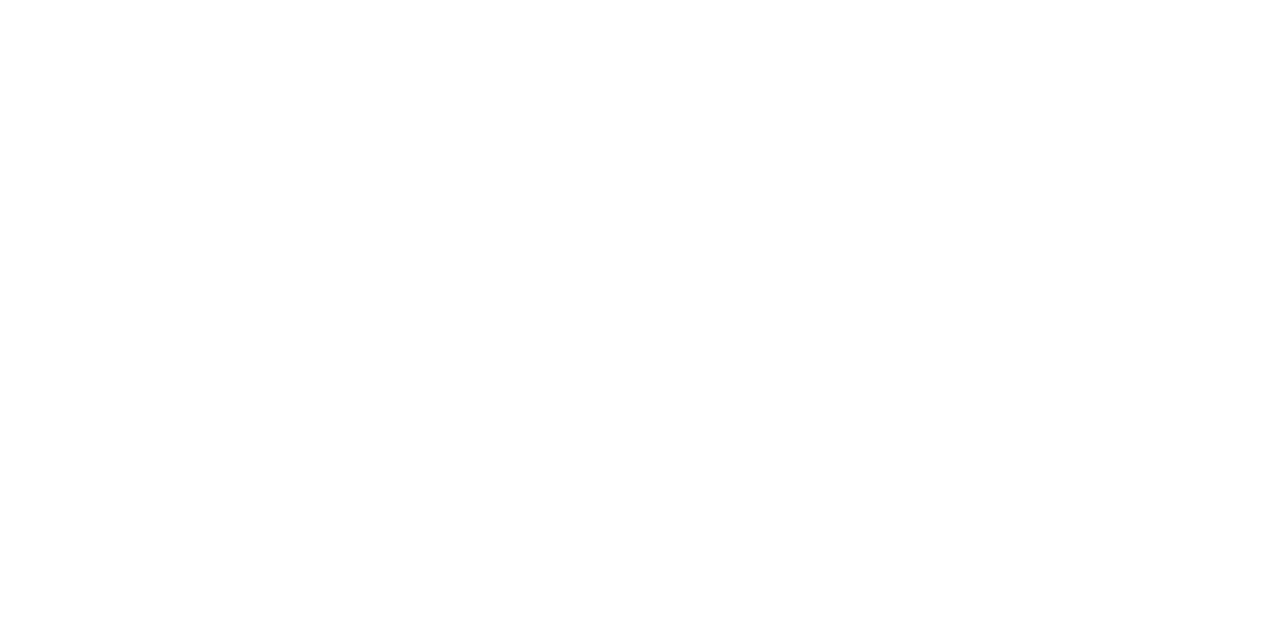
<file: indexRtl.html>
<!DOCTYPE html>
<html lang="en">
<head>
<meta charset="utf-8">
<meta http-equiv="X-UA-Compatible" content="IE=edge">
<meta name="viewport" content="width=device-width, initial-scale=1.0, maximum-scale=1.0, user-scalable=0">

<title>Sanay</title>

<!-- Fav Icon -->
<link rel="icon" href="images/fav_icon.png" type="image/x-icon">

    <!--google fonts-->
    <link rel="preconnect" href="https://fonts.gstatic.com">
    <link href="https://fonts.googleapis.com/css2?family=Cairo:wght@300;400;600;700;900&display=swap" rel="stylesheet">
    <link href="https://fonts.googleapis.com/css2?family=Poppins:wght@400;500;600;700;800&display=swap"
          rel="stylesheet">
<!-- Stylesheets -->
<link href="css/font-awesome-all.css" rel="stylesheet">
<link href="css/flaticon.css" rel="stylesheet">
<link href="css/owl.css" rel="stylesheet">
<link href="css/bootstrap.css" rel="stylesheet">
<link href="css/animate.css" rel="stylesheet">
<link href="css/imagebg.css" rel="stylesheet">
<link href="css/style.css" rel="stylesheet">
<link href="css/rtl.css" rel="stylesheet">
<link href="css/responsive.css" rel="stylesheet">

</head>


<!-- page wrapper -->
<body class="boxed_wrapper">

<div id="preloader">
    <div id="spinner">
        <div class="floating">
            <img src="images/logo.svg" alt="" class="img-responsive">
        </div>
    </div>
</div>
    <!-- main header -->
    <header class="main-header home-1">
        <div class="outer-container">
            <div class="container">
                <div class="main-box clearfix">
                    <div class="logo-box pull-left">
                        <figure class="logo"><a href="index.html"><img src="images/logo.svg" alt=""></a></figure>
                    </div>
                    <div class="menu-area pull-right">
                        <!--Mobile Navigation Toggler-->
                        <div class="mobile-nav-toggler">
                            <i class="icon-bar"></i>
                            <i class="icon-bar"></i>
                            <i class="icon-bar"></i>
                        </div>
                        <nav class="main-menu navbar-expand-md navbar-light">
                            <div class="collapse navbar-collapse show clearfix" id="navbarSupportedContent">
                                <ul class="navigation clearfix">
                                    <li><a href="index.html">الرئيسية</a></li>
                                    <li><a href="">مميزات </a></li>
                                    <li><a href=""> جولة </a></li>
                                    <li><a href=""> العملاء </a></li>
                                </ul>
                            </div>
                        </nav>
                        <div class="btn-box"><a href="#">اتصل بنا</a></div>
                    </div>
                </div>
            </div>
        </div>

        <!--sticky Header-->
        <div class="sticky-header">
            <div class="container clearfix">
                <figure class="logo-box"><a href="index.html"><img src="images/logo.svg" alt=""></a></figure>
                <div class="menu-area">
                    <nav class="main-menu clearfix">
                        <!--Keep This Empty / Menu will come through Javascript-->
                    </nav>
                </div>
            </div>
        </div>
    </header>
    <!-- main-header end -->

    <!-- Mobile Menu  -->
    <div class="mobile-menu">
        <div class="menu-backdrop"></div>
        <div class="close-btn"><i class="fas fa-times"></i></div>
        
        <nav class="menu-box">
            <div class="nav-logo"><a href="index.html"><img src="images/logo.svg" alt="" title=""></a></div>
            <div class="menu-outer"><!--Here Menu Will Come Automatically Via Javascript / Same Menu as in Header--></div>
            <div class="contact-info">
                <h4>Contact Info</h4>
                <ul>
                    <li>Chicago 12, Melborne City, USA</li>
                    <li><a href="tel:+8801682648101">+88 01682648101</a></li>
                    <li><a href="mailto:info@example.com">info@example.com</a></li>
                </ul>
            </div>
            <div class="social-links">
                <ul class="clearfix">
                    <li><a href="#"><span class="fab fa-twitter"></span></a></li>
                    <li><a href="#"><span class="fab fa-facebook-square"></span></a></li>
                    <li><a href="#"><span class="fab fa-pinterest-p"></span></a></li>
                    <li><a href="#"><span class="fab fa-instagram"></span></a></li>
                    <li><a href="#"><span class="fab fa-youtube"></span></a></li>
                </ul>
            </div>
        </nav>
    </div><!-- End Mobile Menu -->


    <!-- banner-section -->
    <section class="banner-section">
        <div class="bg-layer" style="background-image: linear-gradient(-56deg, #a8dba8 0%, #5da090 66%, #3b8686 100%);"></div>
        <div class="container">
            <div class="row">
                <div class="col-lg-6 col-md-12 col-sm-12 content-column">
                    <div class="content-box  wow animated fadeInDown">
                        <h1> تطبيق سنعني</h1>
                        <span>
                            إعلانات من أي مكان
                        </span>
                        <div class="text">
                            سيارات ، عقارات ، ... إلخ
                        </div>
                        <div class="download-btn">
                            <a href="#" class="google-play-btn">
                                <img src="images/icons/googlePlay.svg">
                                <span>Get it on </span>
                                Google Play
                            </a>
                            <a href="#" class="app-store-btn">
                                <i class="fab fa-apple"></i>
                                <span>Available on the</span>
                                App Store
                            </a>

                        </div>
                    </div>
                </div>
                <div class="col-lg-6 col-md-12 col-sm-12 image-column  wow slideInRight" data-wow-delay="300ms" data-wow-duration="1500ms">
                    <div class="image-box float-bob-y clearfix">
                        <figure>
                            <img src="images/mockup.png" alt="mockup">
                        </figure>
                    </div>
                </div>
            </div>
        </div>
    </section>
    <!-- banner-section end -->


    <!-- feature-style-two -->
    <section class="feature-style-two centred">
        <div class="container">
            <div class="sec-title">
                <h2>Our App Features</h2>
                <p>
                    Design is the creation of a plan or convention for the construction of an object, system
                </p>
            </div>
            <div class="row">
                <div class="col-lg-4 col-md-6 col-sm-12 feature-block">
                    <div class="feature-block-one wow flipInY animated" data-wow-delay="00ms" data-wow-duration="1500ms">
                        <div class="inner-box js-tilt">
                            <div class="hover-content"></div>
                            <div class="icon-box">
                                <i class="fas fa-book-open"></i></div>
                            <h5>
                                Post Your Add
                            </h5>
                            <div class="text">
                                Lorem ipsum dolor sit amet, consetetur sadipscing elitr, sed diam nonumy eirmod tempor invidunt ut labore et dolore magna
                            </div>
                        </div>
                    </div>
                </div>
                <div class="col-lg-4 col-md-6 col-sm-12 feature-block">
                    <div class="feature-block-one wow flipInY animated" data-wow-delay="00ms" data-wow-duration="1500ms">
                        <div class="inner-box js-tilt">
                            <div class="hover-content"></div>
                            <div class="icon-box">
                                <i class="fas fa-book-open"></i></div>
                            <h5>
                                Chat with Customers
                            </h5>
                            <div class="text">
                                Lorem ipsum dolor sit amet, consetetur sadipscing elitr, sed diam nonumy eirmod tempor invidunt ut labore et dolore magna
                            </div>
                        </div>
                    </div>
                </div>
                <div class="col-lg-4 col-md-6 col-sm-12 feature-block">
                    <div class="feature-block-one wow flipInY animated" data-wow-delay="00ms" data-wow-duration="1500ms">
                        <div class="inner-box js-tilt">
                            <div class="hover-content"></div>
                            <div class="icon-box">
                                <i class="fas fa-book-open"></i></div>
                            <h5>
                                Send via Bank Transfer
                            </h5>
                            <div class="text">
                                Lorem ipsum dolor sit amet, consetetur sadipscing elitr, sed diam nonumy eirmod tempor invidunt ut labore et dolore magna
                            </div>
                        </div>
                    </div>
                </div>
                <div class="col-lg-4 col-md-6 col-sm-12 feature-block">
                    <div class="feature-block-one wow flipInY animated" data-wow-delay="00ms" data-wow-duration="1500ms">
                        <div class="inner-box js-tilt">
                            <div class="hover-content"></div>
                            <div class="icon-box">
                                <i class="fas fa-book-open"></i></div>
                            <h5>
                                Follow Friends
                            </h5>
                            <div class="text">
                                Lorem ipsum dolor sit amet, consetetur sadipscing elitr, sed diam nonumy eirmod tempor invidunt ut labore et dolore magna
                            </div>
                        </div>
                    </div>
                </div>
                <div class="col-lg-4 col-md-6 col-sm-12 feature-block">
                    <div class="feature-block-one wow flipInY animated" data-wow-delay="00ms" data-wow-duration="1500ms">
                        <div class="inner-box js-tilt">
                            <div class="hover-content"></div>
                            <div class="icon-box">
                                <i class="fas fa-book-open"></i></div>
                            <h5>
                                Save best Adds
                            </h5>
                            <div class="text">
                                Lorem ipsum dolor sit amet, consetetur sadipscing elitr, sed diam nonumy eirmod tempor invidunt ut labore et dolore magna
                            </div>
                        </div>
                    </div>
                </div>
                <div class="col-lg-4 col-md-6 col-sm-12 feature-block">
                    <div class="feature-block-one wow flipInY animated" data-wow-delay="00ms" data-wow-duration="1500ms">
                        <div class="inner-box js-tilt">
                            <div class="hover-content"></div>
                            <div class="icon-box">
                                <i class="fas fa-book-open"></i></div>
                            <h5>
                                Search about Add
                            </h5>
                            <div class="text">
                                Lorem ipsum dolor sit amet, consetetur sadipscing elitr, sed diam nonumy eirmod tempor invidunt ut labore et dolore magna
                            </div>
                        </div>
                    </div>
                </div>
            </div>
        </div>
    </section>
    <!-- feature-style-two end -->

    <!-- feature-style-three -->
    <section class="feature-style-three">
        <div class="container">
            <div class="inner-container">
                <div class="inner-box">
                    <div class="row">

                        <div class="col-lg-6 order-lg-1 col-md-12 col-sm-12 image-column">
                            <div class="iamge_block_02">
                                <div class="image-box">
                                    <figure class="image image-1 wow slideInRight" data-wow-delay="300ms" data-wow-duration="1500ms">
                                        <img src="images/screen/Screen2.png" alt=""></figure>
                                    <figure class="image image-2 wow slideInRight" data-wow-delay="00ms" data-wow-duration="1500ms">
                                        <img src="images/screen/screen1.png" alt=""></figure>
                                </div>
                            </div>
                        </div>
                        <div class="col-lg-6 order-lg-12 col-md-12 col-sm-12 content-column">
                            <div class="content_block_02">
                                <div class="content-box wow fadeInUp" data-wow-delay="300ms" data-wow-duration="1500ms">
                                    <div class="sec-title">
                                        <span>
                                            get notified for order status
                                        </span>
                                        <h2>
                                            Get notifications for your Clients Chat
                                        </h2>
                                    </div>
                                    <div class="text">
                                        <p>Lorem ipsum dolor sit amet, hendrerit omittantur mel, es vidit Ius te altera essent incorrupte.</p>

                                        <ul class="list-item">
                                            <li>Lorem ipsum essent alien eam hendrerit mel anil.</li>
                                            <li>Lorem ipsum essent alien eam hendrerit mel anil.</li>
                                            <li>Lorem ipsum essent alien eam hendrerit mel anil.</li>
                                            <li>Lorem ipsum essent alien eam hendrerit mel anil.</li>
                                        </ul>
                                    </div>
                                    <div class="download-btn">
                                        <a href="#" class="google-play-btn">
                                            <img src="images/icons/googlePlay.svg">
                                            <span>Get it on </span>
                                            Google Play
                                        </a>
                                        <a href="#" class="app-store-btn">
                                            <i class="fab fa-apple"></i>
                                            <span>Available on the</span>
                                            App Store
                                        </a>

                                    </div>
                                </div>
                            </div>
                        </div>

                    </div>
                </div>

            </div>
        </div>
    </section>
    <!-- feature-style-three -->

    <!-- feature-style-three -->
    <section class="feature-style-three feature-second bg-white">
        <div class="container">
            <div class="inner-container">
                <div class="inner-box">
                    <div class="row">


                        <div class="col-lg-6 order-lg-12 col-md-12 col-sm-12 image-column">
                            <div class="iamge_block_02">
                                <div class="image-box">
                                    <figure class="image image-2 wow slideInRight" data-wow-delay="00ms" data-wow-duration="1500ms">
                                        <img src="images/screen/screen3.png" alt=""></figure>
                                    <figure class="image image-1 wow slideInRight" data-wow-delay="300ms" data-wow-duration="1500ms">
                                        <img src="images/screen/screen4.png" alt=""></figure>

                                </div>
                            </div>
                        </div>
                        <div class="col-lg-6 order-lg-1 col-md-12 col-sm-12 content-column">
                            <div class="content_block_02">
                                <div class="content-box wow fadeInUp" data-wow-delay="300ms" data-wow-duration="1500ms">
                                    <div class="sec-title">
                                        <span>
                                            get notified for order status
                                        </span>
                                        <h2>
                                            Check Add Full Details, and location
                                        </h2>
                                    </div>
                                    <div class="text">
                                        <p>Lorem ipsum dolor sit amet, hendrerit omittantur mel, es vidit Ius te altera essent incorrupte.</p>

                                        <ul class="list-item">
                                            <li>Lorem ipsum essent alien eam hendrerit mel anil.</li>
                                            <li>Lorem ipsum essent alien eam hendrerit mel anil.</li>
                                            <li>Lorem ipsum essent alien eam hendrerit mel anil.</li>
                                            <li>Lorem ipsum essent alien eam hendrerit mel anil.</li>
                                        </ul>
                                    </div>
                                </div>
                            </div>
                        </div>
                    </div>
                </div>

            </div>
        </div>
    </section>
    <!-- feature-style-three -->

    <section class="screen-shots">
        <div class="container-fluid">
            <div class="sec-title center">
                <h2>Screenshots</h2>
                <p>
                    Lorem Ipsum is simply dummy text of the printing and
                    typesetting industry. Lorem Ipsum has been the
                    industry's standard dummy
                </p>
            </div>
            <!--start app screen carousel-->
            <div class="screen-slider-content mt-5">
                <div class="screen-carousel owl-carousel owl-theme dot-indicator">
                    <img src="images/screen/screen7.png" class="img-fluid" alt="screenshots">
                    <img src="images/screen/screen8.png" class="img-fluid" alt="screenshots">
                    <img src="images/screen/screen5.png" class="img-fluid" alt="screenshots">
                    <img src="images/screen/screen6.png" class="img-fluid" alt="screenshots">
                </div>
            </div>
            <!--end app screen carousel-->
        </div>
    </section>


    <!-- testimonial-style-seven -->
    <section class="testimonial-section">
        <div class="container">
            <div class="row">
                <div class="col-lg-6 col-md-6 col-sm-12 thumb-column">
                    <div class="sec-title">
                        <h2>Customer</h2>
                        <h4>we a proud</h4>
                    </div>
                    <div class="content-box">
                        <p class="text">
                            Read more reviews:
                        </p>
                        <ul class="download-list">
                            <li>
                                <a href="#">
                                    App Store
                                </a>
                            </li>
                            <li>
                                <a href="#">
                                    Google Play
                                </a>
                            </li>
                        </ul>
                    </div>
                </div>
                <div class="col-lg-6 col-md-12 col-sm-12 carousel-column">
                    <div class="testimonial-inner">
                        <div class="testimonial-carousel-2 owl-carousel owl-theme">
                            <div class="testimonial-content">
                                <div class="inner-box">
                                    <div class="author-info">
<!--                                        <figure class="image-box">-->
<!--                                            <img src="images/resource/testimonial-8.png" alt="">-->
<!--                                        </figure>-->
                                        <h5 class="name">Mohammed rami
                                            <span class="review_source"><i class="fab fa-twitter"></i></span>
                                        </h5>

                                    </div>
                                    <div class="text">
                                        Lorem Ipsum is simply dummy text of the printing and typesetting industry.
                                        Lorem Ipsum has been the industry's standard dummy .
                                    </div>
                                    <span class="city">Jaddah</span>

                                </div>
                            </div>
                            <div class="testimonial-content">
                                <div class="inner-box">
                                    <div class="author-info">
<!--                                        <figure class="image-box">-->
<!--                                            <img src="images/resource/testimonial-8.png" alt="">-->
<!--                                        </figure>-->
                                        <h5 class="name">Mohammed rami
                                            <span class="review_source"><i class="fab fa-twitter"></i></span>
                                        </h5>
                                    </div>
                                    <div class="text">
                                        Lorem Ipsum is simply dummy text of the printing and typesetting industry. Lorem Ipsum has been the industry's standard dummy .
                                    </div>
                                    <span class="city">Jaddah</span>

                                </div>
                            </div>
                            <div class="testimonial-content">
                                <div class="inner-box">
                                    <div class="author-info">
                                        <!--                                        <figure class="image-box">-->
                                        <!--                                            <img src="images/resource/testimonial-8.png" alt="">-->
                                        <!--                                        </figure>-->
                                        <h5 class="name">Mohammed rami
                                            <span class="review_source"><i class="fab fa-twitter"></i></span>
                                        </h5>
                                    </div>
                                    <div class="text">
                                        Lorem Ipsum is simply dummy text of the printing and typesetting industry. Lorem Ipsum has been the industry's standard dummy .
                                    </div>
                                    <span class="city">Jaddah</span>

                                </div>
                            </div>
                        </div>
                    </div>
                </div>
            </div>
        </div>
    </section>
    <!-- testimonial-style-seven end -->



    <section class="contact ">
        <div class="contact-bg">
            <div class="container">
                <div class="sec-title">
                    <h2>
                        Get in touch
                    </h2>
                    <p>
                        Do you have an awesome project for us, or just want to say hi? Go right ahead!
                    </p>
                </div>

            </div>
        </div>
        <div class="container">

            <div class="contact-block">
                <div class="row">
                    <div class="col-lg-4 order-lg-12">
                        <div class="block-title">
                            <h4>
                                Contact info
                            </h4>
                        </div>
                        <ul class="contact-details">
                            <li>
                                8755 Riyad , Suadi Arabia
                            </li>
                            <li>
                                <a href="mailto:info@sananyapp.co">
                                    info@sananyapp.co
                                </a>
                            </li>
                            <li>
                                <a href="tel:(+966) 123 4567 890">
                                    (+966) 123 4567 890
                                </a>
                            </li>
                        </ul>

                    </div>
                    <div class="col-lg-8 order-lg-1">

                        <div class="form-inner">
                            <div class="block-title">
                                <h4>
                                    Send us a message
                                </h4>
                            </div>
                            <form method="post" action="" id="contact-form" class="default-form" novalidate="novalidate">
                                <div class="row">
                                    <div class="col-lg-12 col-md-12 col-sm-12 column">
                                        <div class="form-group">
                                            <input type="text" name="username" placeholder="Name" required="" aria-required="true">
                                        </div>
                                    </div>
                                    <div class="col-lg-12 col-md-12 col-sm-12 column">
                                        <div class="form-group">
                                            <input type="text" name="subject" placeholder="Subject" required="" aria-required="true">
                                        </div>
                                    </div>

                                    <div class="col-lg-12 col-md-12 col-sm-12 column">
                                        <div class="form-group">
                                            <textarea name="message" placeholder="Message"></textarea>
                                        </div>
                                    </div>
                                    <div class="col-lg-12 col-md-12 col-sm-12 column">
                                        <div class="form-group message-btn centred">
                                            <button type="submit" class="theme-btn-two" name="submit-form">send</button>
                                        </div>
                                    </div>
                                </div>
                            </form>
                        </div>
                    </div>
                </div>


            </div>
        </div>
    </section>


    <footer class="main-footer">
        <div class="container">
            <div class="footer-top">
                <div class="widget-section">
                    <div class="row">
                        <div class="col-lg-3 col-md-6 col-sm-12 footer-column">
                            <div class="about-widget footer-widget">
                                <figure class="footer-logo"><a href="index.html">
                                    <img src="images/logoFooter.svg" alt=""></a></figure>
                            </div>
                        </div>
                        <div class="col-lg-6 col-md-12  order-md-12 order-lg-1 col-sm-12 footer-column">
                            <div class="links-widget footer-widget">
                                <div class="widget-content text-center">
                                    <ul class="list clearfix">
                                        <li><a href="#">Home</a></li>
                                        <li><a href="#features">Feature</a></li>
                                        <li><a href="#download">Download </a></li>
                                        <li><a href="#">Testimonials</a></li>
                                    </ul>
                                </div>
                            </div>
                        </div>
                        <div class="col-lg-3 col-md-6 order-md-1  order-lg-12 col-sm-12 footer-column">
                            <div class="links-widget footer-widget clearfix">
                                <ul class="social-links clearfix">
                                    <li><a href="#"><i class="fab fa-instagram"></i></a></li>
                                    <li><a href="#"><i class="fab fa-twitter"></i></a></li>
                                    <li><a href="#"><i class="fab fa-facebook-f"></i></a></li>
                                    <li><a href="#"><i class="fab fa-whatsapp"></i></a></li>
                                </ul>
                            </div>
                        </div>
                    </div>
                </div>
                <div class="widget-section">
                    <div class="row align-items-center">
                        <div class="col-lg-3 col-md-6 col-sm-12 footer-column">
                            <div class="about-widget footer-widget">
                                <ul class="footer-bottom clearfix">
                                    <li>
                                        <img src="images/icons/location.svg" alt="icon"> <a href="#">
                                        Saudi arabia
                                    </a>
                                    </li>
                                    <li>
                                        <img src="images/icons/language.svg" alt="icon"> <a href="#">
                                        Arabic
                                    </a>
                                    </li>
                                </ul>
                            </div>
                        </div>
                        <div class="col-lg-6 col-md-12 order-md-12 order-lg-1 col-sm-12 footer-column">
                            <div class="links-widget footer-widget">
                                <div class="widget-content text-center">
                                    <div class="privacy_alert">
                                        <p>
                                            By using this site you agree to our <b>Cookie Policy</b>
                                        </p>
                                    </div>
                                </div>
                            </div>
                        </div>
                        <div class="col-lg-3 col-md-6 order-md-1 order-lg-12 col-sm-12 footer-column">
                            <div class="links-widget footer-widget clearfix">
                                <div class="copyRight">
                                    <p>
                                        <span>©Kalmni</span> Copyright 2021
                                    </p>
                                </div>
                            </div>
                        </div>
                    </div>
                </div>
            </div>
        </div>
    </footer>


<!--Scroll to top-->
<button class="scroll-top scroll-to-target" data-target="html">
    <span class="fa fa-arrow-up"></span>
</button>


<!-- jequery plugins -->
<script src="js/jquery.js"></script>
<script src="js/popper.min.js"></script>
<script src="js/bootstrap.min.js"></script>
<script src="js/owl.js"></script>
<script src="js/wow.js"></script>
<script src="js/validation.js"></script>
<script src="js/appear.js"></script>
<script src="js/scrollbar.js"></script>
<script src="js/tilt.jquery.js"></script>

<!-- main-js -->
<script src="js/script.js"></script>

<script>
    // 6. Screenshots slider
    $('.screen-carousel').owlCarousel({
        loop: true,
        margin: 0,
        center: true,
        dots: false,
        nav: false,
        rtl:true,
        autoplay: true,
        responsive: {
            0: {
                items: 1
            },
            768: {
                items: 3
            },
            991: {
                items: 4
            },
            1200: {
                items: 5
            },
            1920: {
                items: 5
            }
        }
    });
</script>
</body><!-- End of .page_wrapper -->

</html>
</file>
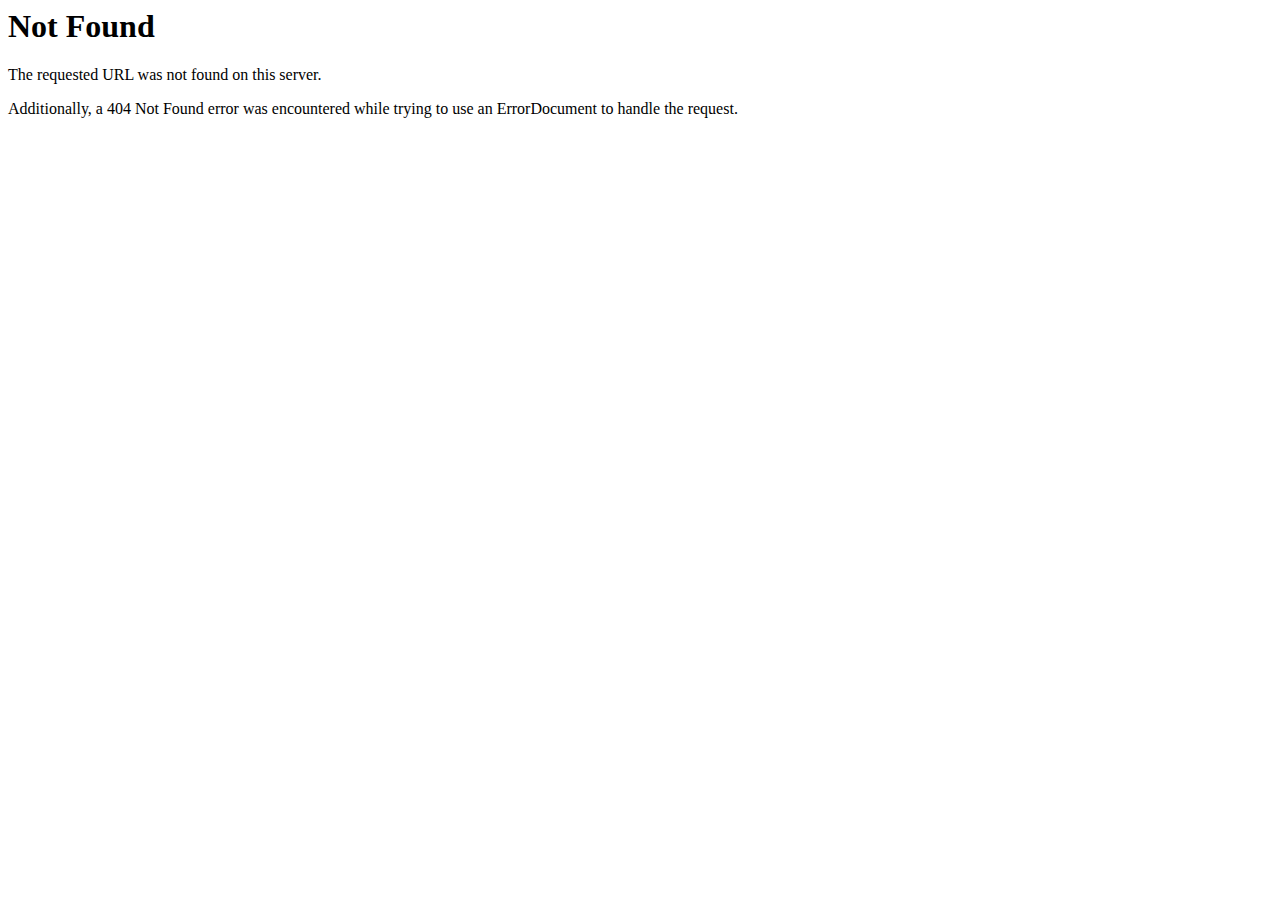
<file: css/images/ui-icons_777620_256x240.html>
<!DOCTYPE HTML PUBLIC "-//IETF//DTD HTML 2.0//EN">
<html><head>
<title>404 Not Found</title>
</head><body>
<h1>Not Found</h1>
<p>The requested URL was not found on this server.</p>
<p>Additionally, a 404 Not Found
error was encountered while trying to use an ErrorDocument to handle the request.</p>
</body></html>
</file>
<file: css/flaticon.css>
/*
  	Flaticon icon font: Flaticon
  	Creation date: 02/10/2019 16:05
  	*/

@font-face {
  font-family: "Flaticon";
  src: url("../fonts/Flaticon.eot");
  src: url("../fonts/Flaticond41d.eot?#iefix") format("embedded-opentype"),
       url("../fonts/Flaticon.woff2") format("woff2"),
       url("../fonts/Flaticon.woff") format("woff"),
       url("../fonts/Flaticon.ttf") format("truetype"),
       url("../fonts/Flaticon.svg#Flaticon") format("svg");
  font-weight: normal;
  font-style: normal;
}

@media screen and (-webkit-min-device-pixel-ratio:0) {
  @font-face {
    font-family: "Flaticon";
    src: url("../fonts/Flaticon.svg#Flaticon") format("svg");
  }
}

[class^="flaticon-"]:before, [class*=" flaticon-"]:before,
[class^="flaticon-"]:after, [class*=" flaticon-"]:after {   
  font-family: Flaticon;
  font-style: normal;
}

.flaticon-target:before { content: "\f100"; }
.flaticon-shipping:before { content: "\f101"; }
.flaticon-dashboard:before { content: "\f102"; }
.flaticon-smartphone:before { content: "\f103"; }
.flaticon-seo-and-web:before { content: "\f104"; }
.flaticon-app:before { content: "\f105"; }
.flaticon-app-1:before { content: "\f106"; }
.flaticon-play-button:before { content: "\f107"; }
.flaticon-apple:before { content: "\f108"; }
.flaticon-android-logo:before { content: "\f109"; }
.flaticon-checkout:before { content: "\f10a"; }
.flaticon-smartphone-1:before { content: "\f10b"; }
.flaticon-shopping:before { content: "\f10c"; }
.flaticon-profit:before { content: "\f10d"; }
.flaticon-check-box:before { content: "\f10e"; }
.flaticon-search:before { content: "\f10f"; }
.flaticon-molecule:before { content: "\f110"; }
.flaticon-atom:before { content: "\f111"; }
.flaticon-chart:before { content: "\f112"; }
.flaticon-bill:before { content: "\f113"; }
.flaticon-search-1:before { content: "\f114"; }
.flaticon-payment:before { content: "\f115"; }
.flaticon-reminder:before { content: "\f116"; }
.flaticon-wallet:before { content: "\f117"; }
.flaticon-bag:before { content: "\f118"; }
.flaticon-bag-1:before { content: "\f119"; }
.flaticon-think:before { content: "\f11a"; }
.flaticon-stopwatch:before { content: "\f11b"; }
.flaticon-data:before { content: "\f11c"; }
.flaticon-approve-invoice:before { content: "\f11d"; }
.flaticon-cogwheels:before { content: "\f11e"; }
.flaticon-partner:before { content: "\f11f"; }
.flaticon-report:before { content: "\f120"; }
.flaticon-analysis:before { content: "\f121"; }
.flaticon-document:before { content: "\f122"; }
.flaticon-hiring:before { content: "\f123"; }
.flaticon-onboarding:before { content: "\f124"; }
.flaticon-museum:before { content: "\f125"; }
.flaticon-credit-card:before { content: "\f126"; }
.flaticon-diagram:before { content: "\f127"; }
.flaticon-user:before { content: "\f128"; }
.flaticon-user-1:before { content: "\f129"; }
.flaticon-shield:before { content: "\f12a"; }
.flaticon-shield-1:before { content: "\f12b"; }
.flaticon-project:before { content: "\f12c"; }
.flaticon-dashboard-1:before { content: "\f12d"; }
.flaticon-browser:before { content: "\f12e"; }
.flaticon-seo-and-web-1:before { content: "\f12f"; }
.flaticon-analytics:before { content: "\f130"; }
.flaticon-mail:before { content: "\f131"; }
.flaticon-startup:before { content: "\f132"; }
.flaticon-shopping-1:before { content: "\f133"; }
.flaticon-business-and-finance:before { content: "\f134"; }
.flaticon-server:before { content: "\f135"; }
.flaticon-left-quote:before { content: "\f136"; }
.flaticon-left:before { content: "\f137"; }
.flaticon-right:before { content: "\f138"; }
.flaticon-intersect:before { content: "\f139"; }
.flaticon-intersect-1:before { content: "\f13a"; }
.flaticon-clipboard:before { content: "\f13b"; }
.flaticon-feature:before { content: "\f13c"; }
.flaticon-graph:before { content: "\f13d"; }
.flaticon-flow-chart:before { content: "\f13e"; }
.flaticon-chat:before { content: "\f13f"; }
.flaticon-businessman:before { content: "\f140"; }
.flaticon-profit-1:before { content: "\f141"; }
.flaticon-rocket-launch:before { content: "\f142"; }
.flaticon-mail-1:before { content: "\f143"; }
.flaticon-growth:before { content: "\f144"; }
.flaticon-art-and-design:before { content: "\f145"; }
.flaticon-layers:before { content: "\f146"; }
.flaticon-search-2:before { content: "\f147"; }
.flaticon-trophy:before { content: "\f148"; }
.flaticon-server-1:before { content: "\f149"; }
.flaticon-support:before { content: "\f14a"; }
.flaticon-shield-2:before { content: "\f14b"; }
.flaticon-money:before { content: "\f14c"; }
.flaticon-help:before { content: "\f14d"; }
.flaticon-charity:before { content: "\f14e"; }
.flaticon-house:before { content: "\f14f"; }
.flaticon-world:before { content: "\f150"; }
</file>
<file: css/imagebg.css>
.feature-style-two:before{
  position: absolute;
  content: '';
  background: url(../images/dots3.png);
  width: 130px;
  height: 231px;
  left: 0px;
  top: 275px;
  background-repeat: no-repeat;
}
.feature-style-two:after{
  position: absolute;
  content: '';
  background: url(../images/dots4.png);
  width: 93px;
  height: 251px;
  right: 0;
  bottom: 250px;
  background-repeat: no-repeat;
  z-index: -1;
}
.iamge_block_02 .image:nth-child(2):after {
  position: absolute;
  content: '';
  background: url(../images/dots6.png);
  width: 170px;
  height: 110px;
  left: -74px;
  bottom: -34px;
  background-repeat: no-repeat;
  z-index: -1;
}
.iamge_block_02 .image:nth-child(2):before {
  position: absolute;
  content: '';
  background: url(../images/dots5.png);
  width: 170px;
  height: 110px;
  right: -74px;
  top: 42px;
  background-repeat: no-repeat;
  z-index: -1;
}
.feature-second .iamge_block_02 .image:nth-child(2):after,
.feature-second .iamge_block_02 .image:nth-child(2):before{
  display: none;
}
.feature-second .iamge_block_02 .image:nth-child(1):after {
  position: absolute;
  content: '';
  background: url(../images/dots6.png);
  width: 110px;
  height: 170px;
  right: -38px;
  bottom: 30px;
  background-repeat: no-repeat;
  z-index: -1;
}
.feature-second .iamge_block_02 .image:nth-child(1):before {
  position: absolute;
  content: '';
  background: url(../images/dots7.png);
  width: 170px;
  height: 110px;
  left: -99px;
  top: 10px;
  background-repeat: no-repeat;
  z-index: -1;
}



.screen-shots:before {
  position: absolute;
  content: '';
  background: url(../images/dots1.png);
  width: 58px;
  height: 220px;
  left: 0;
  top: 100px;
  background-repeat: no-repeat;
}
</file>
<file: css/responsive.css>
/*  Theme Responsive Css */

@media only screen and (max-width: 5000px){
  
  .boxed_wrapper{
    overflow-x: hidden;
  }

}

@media only screen and (max-width: 1799px){
  .owl-theme .owl-dots {
    left: -241px;
  }

  .testimonial-style-four .testimonial-content .inner-box .icon-box{
    display: none;
  }

  .testimonial-style-four .testimonial-inner{
    left: 0px;
  }

  .testimonial-style-four .testimonial-content{
    margin: 25px 0px;
  }

}

@media (min-width: 1500px) {
  .owl-theme .owl-dots {
    left: -241px;
  }
}
@media (max-width: 1440px) {
  .owl-theme .owl-dots {
    left: -195px;
  }

}@media (max-width: 1366px) {
  .owl-theme .owl-dots {
    left: -188px;  }
}
@media only screen and (max-width: 1200px){

  .banner-section .image-box .image-2{
    display: none;
  }

  .feature-section .content-box{
    padding-top: 0px;
  }

  .feature-style-three .inner-box:first-child .image-box .image-2{
    left: 0px;
  }

  .feature-style-three .inner-box:first-child .content-box{
    margin-right: 0px;
  }

  .feature-style-three .inner-box:first-child .image-box:before,
  .feature-style-three .inner-box:first-child .image-box:after,
  .feature-style-three .inner-box:last-child .image-box:before,
  .feature-style-three .inner-box:last-child .image-box:after,
  .pricing-section .tabs-content .tab .pricing-column .pricing-block-one .pricing-table:before,
  .pricing-block-one .pricing-table .table-header .price:before{
    display: none;
  }

  .feature-style-three .inner-box:last-child .content-box{
    margin-left: 0px;
  }

  .pricing-block-one .pricing-table .table-content li:before{
    display: none;
  }

  .pricing-block-one .pricing-table .table-content{
    padding: 37px 15px 20px 15px;
    text-align: center;
  }

  .pricing-block-one .pricing-table .table-footer{
    padding-left: 15px;
    text-align: center;
  }

  .testimonial-section .image-layer{
    top: 0px;
  }

  .download-section .content-box .download-btn .app-store-btn{
    margin-right: 10px;
  }

  .anim-icons{
    display: none !important;
  }

  .main-header .nav-box{
    display: none;
  }

  .banner-style-two .image-box .image{
    margin-left: 0px;
  }

  .feature-style-four .inner-box:first-child .content-box{
    margin-right: 0px;
  }

  .feature-style-four .inner-box:nth-child(2) .content-box{
    margin-left: 0px;
  }

  .feature-style-four .inner-box:first-child .content-box {
    padding-top: 40px;
  }

  .feature-style-four .inner-box .image-box:before{
    display: none;
  }

  .feature-style-four .inner-box:nth-child(3) .image-box{
    padding: 0px;
  }

  .testimonial-style-two .video-inner{
    margin-left: 0px;
  }

  .make-difference .image-box{
    margin: 0px;
  }

  .main-header .menu-area .btn-box{
    margin-left: 30px;
  }

  .main-header .main-menu .navigation > li {
    margin: 0px 15px;
  }

  .banner-style-three .image-box{
    margin-left: 0px;
  }

  .banner-style-three .image-layer {
    background-position: center;
    width: 100%;
  }

  .inside-software .inner-content .single-column{
    padding: 0px 15px;
  }

  .inside-software .inner-content{
    margin: 0px;
    padding: 0px;
  }

  .inside-software .content-box .text{
    padding-right: 0px;
  }

  #content_block_14 .content-box{
    margin-left: 0px !important;
  }

  .testimonial-style-three .thumb-box{
    display: none;
  }

  .testimonial-style-three .image-layer{
    width: 100%;
  }

  .banner-style-four .image-box{
    margin-left: 0px;
  }

  .service-style-two .inner-content .service-block{
    padding: 0px 15px;
  }

  .service-style-two .inner-content{
    margin: 0px;
  }

  .testimonial-style-four .testimonial-content .inner-box{
    min-height: 440px;
  }

  .pricing-style-three .tab .pricing-block-two:last-child{
    display: none;
  }

  .pricing-style-three {
    padding-top: 150px;
  }

  .banner-style-five .image-layer{
    width: 100%;
  }

  .main-header .menu-right-content {
    margin-left: 30px;
  }

  .banner-style-five .image-box .image-2,
  .banner-style-five:before{
    display: none;
  }

  .banner-style-five .image-box{
    min-height: auto;
    margin: 0px;
  }

  .download-apps .image-box:before,
  .testimonial-style-five .testimonial-content .inner-box .icon-box{
    display: none;
  }

  .download-apps .content-box .download-btn .app-store-btn{
    margin-right: 20px;
  }

  .application-setup .single-column:nth-child(2){
    padding-top: 0px;
  }

  .optimization-application .content-box{
    padding-top: 0px;
  }

  .banner-style-six .image-layer{
    width: 100%;
  }

  .banner-style-six:before{
    display: none;
  }

  .project-inquiry .content-inner .lower-content{
    margin-left: 0px;
  }

  .project-inquiry .content-inner .inner-content{
    padding: 0px;
    margin: 0px;
  }

  .project-inquiry .content-inner .inner-content .single-column{
    padding: 0px 15px;
  }

  .project-inquiry .content-inner .content-box{
    padding-top: 15px;
  }

  .project-inquiry .content-inner .inner-content .single-column:last-child{
    padding-top: 0px;
  }

  .testimonial-style-six .owl-nav{
    bottom: 0px;
  }

  .feature-style-seven{
    padding-top: 150px;
  }

  .feature-style-seven:before,
  .feature-style-seven:after{
    display: none;
  }

  .enterprise-section .single-item .inner-box,
  .enterprise-section .single-column:nth-child(2) .single-item .inner-box, 
  .enterprise-section .single-column:nth-child(3) .single-item .inner-box{
    padding: 50px 30px;
  }

  .enterprise-section .single-item .inner-box .image-box,
  .enterprise-section .single-column:nth-child(2) .single-item .inner-box .image-box, 
  .enterprise-section .single-column:nth-child(3) .single-item .inner-box .image-box{
    position: relative;
    right: 0px;
    bottom: 0px;
    left: 0px;
    margin-bottom: 30px;
  }

  .banner-style-eight .image-layer{
    width: 100%;
    background-position: bottom center;
  }

  .banner-style-eight{
    padding-top: 200px;
  }

  .reasons-section .inner-content .single-column,
  .dashboard-feature .inner-content .feature-column,
  .service-style-three .single-column{
    padding: 0px 15px;
  }

  .reasons-section .inner-content,
  .dashboard-feature .inner-content,
  .service-style-three .inner-container{
    margin: 0px;
  }

  .banner-style-ten{
    padding-top: 200px;
  }

  .check-work .inner-box .check-form .form-group input[type='text'], 
  .check-work .inner-box .check-form .form-group input[type='email']{
    max-width: 260px;
  }

  .main-footer.style-four:before,.main-footer.style-four:after{
    display: none;
  }

  .testimonial-style-nine .testimonial-content{
    padding: 0px 100px;
  }

  .softwere-product .content-box{
    margin-right: 0px;
  }

  .testimonial-style-ten .user-thumb{
    margin: 0px;
  }

  .feature-style-ten .inner-container .inner-box .content-box:before{
    display: none;
  }

  .testimonial-style-ten .user-thumb{
    margin-bottom: 50px;
  }

  .testimonial-style-ten .content-box{
    margin-left: 0px;
  }

  .betterlook-section .content-box{
    margin-right: 0px;
  }

  .banner-style-12 .content-box{
    margin-right: 0px;
  }

  .banner-style-12 .image-box:before,
  .banner-style-13:before{
    display: none;
  }

  .designe-process-two .tab-btn-box .tab-btns li{
    width: 220px;
  }

  .designe-process-two .tabs-content .content-box{
    margin: 0px;
  }

  .banner-style-13 .image-layer{
    width: 100%;
  }

  .award-section .content-box .award-image{
    position: relative;
    left: 0px;
    top: 0px;
    margin-bottom: 50px;
    width: auto;
  }

  .award-section .content-box{
    padding: 40px 60px;
    text-align: center;
  }

  .feature-style-11 .inner-content .inner-box:first-child .image-box:before,
  .feature-style-11 .inner-content .inner-box:nth-child(2) .image-box:before,
  .feature-style-11 .inner-content .inner-box:nth-child(3) .image-box:before,
  .feature-style-11 .inner-content .inner-box:nth-child(4) .image-box:before,
  .feature-style-11 .inner-content .inner-box:last-child .image-box:before{
    display: none;
  }

  canvas{
    width: 200px !important;
    height: 200px !important;
  }

  .pricing-style-four .feature-inner .list li{
    padding: 25px 15px;
  }

  .testimonial-style-11 .inner-container:before{
    background-size: contain;
  }

  .testimonial-style-11 .inner-container{
    padding: 0px;
  }

  .testimonial-style-11 .inner-container .sec-title{
    padding: 0px 65px;
  }

  .testimonial-style-11 .inner-container .sec-title:before{
    display: none;
  }

  .testimonial-style-11 .testimonial-inner{
    padding-right: 120px;
  }

  .main-header.style-two .outer-container .main-box{
    padding: 0px 15px;
  }

  .main-header.style-two .main-menu .navigation > li{
    margin: 0px 10px;
  }

  .awesome-features .feature-block-two{
    margin: 30px 0px;
  }

  .powerful-management .inner-box{
    margin: 0px;
  }

  #content_block_37 .inner-box .company-list li a {
    width: 150px;
  }

  .main-header.home-15 .menu-right-content {
    margin-left: 15px;
  }

  .main-header.home-15 .menu-area .btn-box{
    margin-left: 15px;
  }

  .main-header.home-15 .search-box-outer {
    margin-right: 15px;
  }

  .main-header.home-15 .main-menu .navigation > li {
    margin: 0px 10px;
  }

  .feature-style-13 .inner-box .image-box:before{
    display: none;
  }

  .feature-style-13{
    padding-bottom: 100px;
  }

  .case-block-one .inner-box .image-box .box a{
    margin: 0px 15px;
  }

  .case-block-one .inner-box .image-box .box a:before{
    right: -18px;
  }

  .case-block-one .inner-box .lower-content{
    padding: 35px 0px;
  }

  .counter-style-three .inner-box{
    width: 200px;
    height: 200px;
  }

  .counter-style-three .inner-box:after{
    width: 220px;
    height: 220px;
  }

  .check-website:before,
  .check-website:after{
    display: none;
  }

  .banner-style-17 .image-layer,
  .banner-style-17:before{
    display: none;
  }

  .banner-style-17 .image-box{
    margin-left: 0px;
  }

  .rider-section .inner-content .inner-box .content-box .btn-box{
    display: block;
  }

  .rider-section .inner-content .inner-box .content-box .btn-box a{
    width: 240px;
  }

  .rider-section .inner-content .inner-box .content-box .btn-box .theme-btn-two{
    margin-bottom: 10px;
  }

  .news-style-two .news-block,
  .best-hosting .single-column{
    padding: 0px 15px;
  }

  .news-style-two .inner-content,
  .best-hosting .inner-content{
    padding: 0px;
    margin: 0px;
  }

  .banner-style-18 .content-box{
    margin-top: 50px;
  }

  .best-hosting .single-item .inner-box{
    padding-left: 30px;
    min-height: 450px;
  }

  .increase-website .content-box,
  .managed-wordpress .content-box{
    margin: 0px;
  }

  .service-style-four .service-block-three .inner-box{
    max-height: 100%;
    padding: 0px 30px 55px 30px;
    min-height: 380px;
  }

  .main-footer.style-six .about-widget .download-btn a{
    width: 175px;
  }

  .main-footer.style-six .about-widget .download-btn .app-store-btn{
    margin-bottom: 10px;
  }

  .banner-style-19 .content-box .btn-box a.btn-one{
    margin-right: 2px;
  }

  .popular-causes .image-box .image{
    position: relative;
    top: 0px;
  }

  .weworks-section .inner-box .single-column{
    padding: 0px 15px;
  }

  .weworks-section .inner-box:before,
  .social-fundraising .image-box:before,
  .donate-section:before,
  .donate-section:after{
    display: none;
  }

  .social-fundraising .content-box{
    margin: 0px;
  }

  #content_block_52 .content-box .events-slide .single-item .inner-box{
    padding: 30px 120px 30px 30px;
  }

  #content_block_52 .content-box .events-slide .single-item .date{
    padding: 40px 30px 30px 20px;
  }

  #content_block_52 .content-box .bx-viewport{
    min-height: 580px !important;
  }

  .main-header.style-four .menu-area .btn-box,
  .main-header.style-four .menu-right-content .nav-btn{
    margin-left: 15px;
  }

  .main-header.style-four .search-box-outer {
    margin-right: 15px;
  }

  .main-header.style-four .menu-right-content{
    margin-left: 20px;
  }

  .main-header.style-four .main-menu .navigation > li{
    margin: 0px 12px;
  }

  .faq-section .faq-sidebar{
    margin-right: 0px;
  }

  .subscribe-style-five .content-box{
    margin-left: 0px;
  }

  .pricing-section .pricing-column{
    padding: 0px 15px;
  }

  .pricing-section .tabs-box{
    margin: 0px;
  }

  .contact-section .info-content .single-info-box{
    padding: 0px;
  }

  .management-section .tabs-content .image-box{
    min-height: auto;
  }

  .testimonial-style-five .owl-dots{
    display: none;
  }

  #content_block_40 .inner-box .single-item:nth-child(2){
    margin-left: 0px;
  }

  .crypto-service .inner-content .single-column{
    padding: 0px 15px;
  }

  .timeline-work .inner-content .single-item{
    width: 33.333%;
    margin: 30px 0px;
  }

  .pricing-block-two .pricing-table .choice-box{
    display: none;
  }

  .feature-style-ten .inner-container .inner-box:first-child .image-box,
  .feature-style-ten .inner-container .inner-box:nth-child(2) .content-box,
  .feature-style-ten .inner-container .inner-box:nth-child(3) .image-box,
  .feature-style-ten .inner-container .inner-box:last-child .content-box{
    margin-left: 0px;
  }

  .feature-style-ten .inner-container .inner-box:first-child .content-box,
  .feature-style-ten .inner-container .inner-box:nth-child(2) .image-box,
  .feature-style-ten .inner-container .inner-box:nth-child(3) .content-box,
  .feature-style-ten .inner-container .inner-box:last-child .image-box,
  .software-product .content-box{
    margin-right: 0px;
  }

  .main-header.home-19 .menu-area .btn-box{
    margin-left: 30px;
  }

  .chicklet-list li.other-amount{
    width: 100%;
  }

  .chicklet-list li span{
    position: relative;
    left: 0px;
    top: 0px;
    margin-right: 15px;
  }

  .news-block-three .inner-box .lower-content h3{
    font-size: 20px;
    line-height: 30px;
  }

  .testimonial-style-four .testimonial-content .inner-box .author-info .name{
    font-size: 16px;
  }

  .testimonial-style-four .testimonial-content .inner-box .author-info .designation{
    font-size: 12px;
  }

  .testimonial-style-six .inner-box{
    top: 80px;
  }

  .banner-style-12:after{
    display: none;
  }

  .iamge_block_02 .image-2{
    left: -15PX;
  }

  #iamge_block_03 .image-box .bg-layer{
    left: -150px;
  }

  .pricing-section .tabs-content .tab .pricing-column .pricing-block-one .pricing-table .image{
    display: none;
  }

  .pricing-block-one .pricing-table .table-content li{
    padding-left: 0px;
  }

  .pricing-block-one .pricing-table .table-footer{
    padding-bottom: 40px;
  }

  #content_block_05 .content-box .download-btn .app-store-btn{
    margin-right: 20px;
  }

  .feature-style-five .inner-box:nth-child(2){
    margin-bottom: 100px;
  }

  #content_block_16 .content-box .download-btn .app-store-btn{
    margin-right: 20px;
  }

  .feature-style-ten .inner-container .inner-box .content-box .bg-layer{
    display: none;
  }

  #content_block_30 .content-box{
    margin-right: 0px;
  }

  #image_block_34 .image-box img{
    max-width: 100%;
    width: 100%;
    float: none;
  }

  .check-website .vactor-bg,
  .banner-style-17 .image-shap,
  .donate-section .pattern-box,
  #video_block_02 .inner-box .image-box .pattern-bg,
  .banner-style-19 .image-box .bg-layer,
  .banner-style-19 .image-bg{
    display: none;
  }

  .feature-style-13 .inner-box .content-box{
    margin-top: 0px;
  }

  .banner-style-19 .image-box{
    margin: 0px;
  }

  .banner-style-two .image-box{
    margin-left: 0px;
  }

  .nav-outer .mobile-nav-toggler{
    display: block;
    margin: 0;
    padding: 24px 0;
  }

  .main-header.style-four .menu-area .mobile-nav-toggler .icon-bar{
    background: #fff;
  }

  .main-header.home-4 .menu-area .mobile-nav-toggler .icon-bar{
    background: #fff;
  }

  .menu-area .mobile-nav-toggler {
    display: block;
    margin-top: 38px;
    padding: 10px;
  }

  .main-header.style-two .menu-area .mobile-nav-toggler{
    margin-top: 33px;
  }

  .main-header.style-two .menu-area .mobile-nav-toggler .icon-bar{
    background: #fff;
  }

  .main-menu{
    display: none !important;
  }

  .banner-style-two .image-layer,
  #image_block_06 .image-box .bg-layer,
  #image_block_07 .image-box .bg-layer,
  #content_block_08 .content-box .image,
  #content_block_10 .content-box .image{
    display: none;
  }

  .main-header .outer-container .logo-box .logo{
    padding: 30px 0px;
  }

  #image_block_08 .image-box, #image_block_09 .image-box{
    padding: 0px;
  }

  #content_block_07 .content-box{
    padding-top: 0px;
  }

  .feature-style-four .inner-box:last-child .content-box,
  #content_block_08 .content-box{
    margin-left: 0px;
  }

  #video_block_01 .video-inner{
    margin-left: 0px;
  }

  .main-header .menu-right-content{
    margin: 40px 15px 0px 0px;
  }

  .main-header.home-5 .menu-area .mobile-nav-toggler .icon-bar{
    background: #4527a4;
  }

  .main-header.home-3 .menu-area .btn-box{
    margin: 38px 15px 0px 0px;
  }

  .main-header .menu-area .btn-box{
    margin: 38px 15px 0px 0px;
  }

  .main-header.home-15 .menu-right-content{
    margin-top: 23px;
  }

  .main-header.home-16 .menu-area .btn-box {
    margin: 33px 15px 0px 0px;
  }

  .main-header.home-17 .menu-area .btn-box {
    margin-top: 32px;
  }

  .main-header.home-19 .menu-area .btn-box {
    margin: 32px 15px 0px 0px;
  }

  .sticky-header{
    display: none !important;
  }

  .feature-style-eight .pattern-bg,
  .service-style-three .image-layer,
  .solve-problem .image-layer,
  .banner-style-12 .image-box .bg-layer,
  .news-section.home-16 .pattern-bg{
    display: none;
  }

  #image_block_26 .image-box .bg-layer{
    display: none;
  }

  .main-header.style-four .menu-right-content{
    margin: 20px 15px 0px 0px;
  }

  .portfolio-details .content-box{
    margin-left: 0px;
  }

  .banner-style-five .image-layer{
    display: none;
  }

  .main-header.home-5 .menu-right-content .cart-box-outer a,
  .main-header.home-5 .search-box-btn{
    color: #222;
  }

  .main-footer.style-four .pattern-bg,
  .banner-style-five .pattern-layer{
    display: none;
  }

}
@media (max-width: 1024px) {
  .owl-theme .owl-dots {
    left: -153px;
  }

}
@media only screen and (min-width: 768px){
  .main-menu .navigation > li > ul,
  .main-menu .navigation > li > ul > li > ul{
    display:block !important;
    visibility:hidden;
    opacity:0;
  }
}



@media only screen and (max-width: 991px){
  .screen-carousel .owl-item.active.center img {
    margin: auto;
  }
  .owl-theme .owl-dots {
    display: none;
  }
  .iamge_block_02 .image-box .image-1,
  .feature-second .iamge_block_02 .image-box .image-1{
    left: auto;
  }
  .banner-section .content-box {
    padding-top: 0;
  }
  .banner-section {
    max-height: unset;
  }
  .testimonial-section:before {
    width: 100%;
  }
  .banner-section .image-box {
    text-align: center;
  }
  .testimonial-section {
    padding-bottom: 138px ;
    padding-top: 350px;
  }
  .content_block_02 {
    padding-top: 125px;
  }
  .iamge_block_02 .image-box .image-1 {
    right: 0;
  }
  .contact .contact-block .form-inner {
    margin-right: 0;
  }
  .feature-style-two {
    padding :100px 0;
  }
  .margin_left_30{
    margin-left: 0px !important;
  }

  .margin_right_30{
    margin-right: 0px !important;
  }
  .content_block_02 .content-box {
    padding-bottom: 0;
  }
  .margin_left_100{
    margin-left: 0px !important;
  }

  #image_block_16 .image-box .bg-layer,
  .banner-style-six .image-shap,
  .feature-style-seven .pattern-bg1,
  .feature-style-seven .pattern-bg2{
    display: none;
  }

  .main-footer.style-six .copyright{
    margin-top: 0px;
  }

  .banner-section{
    padding: 200px 0px;
  }

  .banner-section .content-box,
  .feature-section .image-box .image{
    margin: 0px 0px 50px 0px;
  }

  .banner-section .image-box{
    margin: 0px;
  }

  .banner-style-four .image-box .layer-bg,
  #image_block_14 .image-box .bg-layer{
    display: none;
  }

  .banner-section .image-box .image-1{
    position: relative;
    top: 0px;
  }

  .feature-section{
    padding-top: 150px;
  }

  .feature-style-two .feature-block:nth-child(2){
    padding-top: 0px;
  }

  .feature-block-one .inner-box{
    margin-bottom: 30px;
  }

  .feature-style-three .inner-box:first-child .image-box .image-2{
    top: 75px;
  }


  .feature-style-three{
    padding-bottom: 200px;
    padding-top: 0;
  }
  .feature-second .iamge_block_02 .image-box .image-1 {
    right: 0;
  }

  .video-section .bg-column{
    width: 100%;
  }

  .video-section .video-inner{
    text-align: center;
    margin: 0px;
    padding: 100px 0px;
  }

  .pricing-block-one .pricing-table{
    margin-bottom: 30px;
  }

  #iamge_block_04 .image-box{
    margin: 0px;
  }

  #content_block_05 .content-box {
    padding-bottom: 100px;
  }

  .main-footer .footer-top .about-widget{
    margin: 0px;
  }

  #content_block_07 .content-box{
    margin-right: 0px;
  }

  .banner-style-two .image-box{
    margin-top: 0px;
  }

  .main-footer .footer-top .footer-widget{
    margin: 0px 0px 30px 0px;
  }

  .main-footer .footer-top{
    padding-bottom: 70px;
  }

  .content_block_02 .content-box{
    padding-top: 0px;
  }

  #content_block_03 .content-box{
    padding-bottom: 0px;
    padding-top: 50px;
  }

  .iamge_block_02 .image-box{
    margin-bottom: 30px;
  }

  #iamge_block_03 .image-box .image-1,
  #iamge_block_03 .image-box .image-2{
    position: relative;
    display: inline-block;
  }

  .iamge_block_02 .image-box .bg-layer,
  #iamge_block_03 .image-box .bg-layer{
    display: none;
  }

  .banner-style-two .content-box{
    margin: 0px 0px 30px 0px;
  }

  .banner-style-two .image-box img{
    float: none;
    max-width: 100%;
  }

  .banner-style-two .image-box .image{
    margin: 0px;
  }

  .banner-style-two .image-box .image:before{
    display: none;
  }

  .banner-style-two .image-layer {
    display: none;
  }
  .service-block-one .inner-box{
    margin-bottom: 30px;
  }

  .feature-style-four .inner-box:first-child .content-box{
    padding: 0px;
    margin-bottom: 30px;
  }

  .feature-style-four .inner-box:first-child{
    margin-bottom: 100px;
  }

  .feature-style-four .inner-box:nth-child(2) .image-box img,
  .feature-style-four .inner-box:last-child .image-box .image img,
  #image_block_10 .image-box .image img{
    float: none;
    max-width: 100%;
    width: 100%
  }

  .feature-style-four .inner-box:nth-child(2) .image-box .image{
    margin-bottom: 30px;
  }

  .feature-style-four .inner-box:nth-child(3) .content-box{
    margin-bottom: 30px;
  }

  #image_block_10 .image-box .image{
    margin: 0px 0px 30px 0px;
  }

  .feature-style-four .inner-box:last-child .content-box{
    margin-left: 0px;
  }

  .feature-style-four .inner-box:last-child .content-box .image{
    display: none;
  }

  .management-section .tabs-content{
    min-height: auto;
  }

  #video_block_01 .video-inner{
    background-position: center;
    background-repeat: no-repeat;
    background-size: auto;
  }

  .testimonial-style-two .content-box{
    margin-bottom: 50px;
  }

  .main-header .menu-area .btn-box {
    margin: 37px 15px 0px 0px;
  }

  .banner-style-three .content-box{
    margin-bottom: 30px;
  }

  .banner-style-three .image-box .image-1 img{
    float: none;
    max-width: 100%;
    width: 100%;
  }

  .banner-style-three .image-box{
    margin: 0px;
  }

  .banner-style-three .image-box .image-2,
  .banner-style-three .image-box .image-3{
    display: none;
  }

  .banner-style-three {
    padding: 200px 0px 50px 0px;
  }

  .inside-software .content-box{
    margin: 0px 0px 50px 0px;
  }

  .inside-software{
    padding-bottom: 50px;
  }

  .feature-style-five .inner-box .content-box,
  .feature-style-five .inner-box:nth-child(2) .image-box{
    margin: 0px 0px 50px 0px;
  }

  .feature-style-five .inner-box:first-child .image-box{
    margin-left: 0px;
  }

  .feature-style-five .inner-box:nth-child(2){
    margin-bottom: 100px;
  }

  .feature-style-five .inner-box{
    margin-bottom: 150px;
  }

  .pricing-block-two .pricing-table{
    margin-bottom: 30px;
  }

  .timeline-work .inner-content .single-item .year{
    width: 225px;
    height: 225px;
  }

  .pricing-block-two:hover .pricing-table{
    margin: 0px 0px 30px 0px;
    padding: 41px 15px 45px 15px;
  }

  .page-title .content-box .title-box,
  .page-title .content-box .bread-crumb{
    float: none;
    display: block;
  }

  .banner-style-five .content-box{
    margin-bottom: 30px;
  }

  .pricing-style-three{
    padding-top: 80px;
  }

  .banner-style-four{
    padding: 200px 0px 120px 0px;
  }

  .banner-style-four .image-box{
    margin: 0px;
  }

  .banner-style-four .image-box:before,
  .feature-style-six .inner-box:first-child .image-box:before{
    display: none;
  }

  .banner-style-four .content-box{
    margin-bottom: 50px;
  }

  .feature-style-six .content-box,
  .feature-style-six .inner-box:last-child .image-box,
  .pricing-style-three .content-box{
    margin: 0px 0px 30px 0px;
  }

  .feature-style-six .inner-box:first-child .image-box{
    margin: 0px;
  }

  #image_block_14 .image-box .image-1 img{
    max-width: 100%;
    float: none;
  }

  .pricing-style-three .inner-box{
    margin: 0px;
  }

  .pricing-style-three .tab .pricing-block-two:first-child{
    position: relative;
    top: 0px;
  }

  .pricing-style-three .tab .pricing-block-two:first-child .pricing-table{
    margin: 0px;
  }

  .main-header .menu-right-content{
    margin: 40px 15px 0px 0px;
  }

  .banner-style-five .content-box{
    padding-top: 0px;
  }

  .banner-style-five{
    padding-top: 200px;
  }

  .banner-style-two {
    padding-top: 200px;
  }

  .banner-style-five .image-box .image-1{
    position: relative;
    top: 0px;
    margin-top: 30px;
  }

  .download-apps .image-box{
    margin: 0px;
  }

  .download-apps .image-box .image-2{
    position: relative;
    top: 0px;
    text-align: center;
    margin-bottom: 30px;
  }

  .download-apps.home-17 .image-box,
  #image_block_42 .image-box{
    margin: 0px 0px 30px 0px;
  }

  .download-apps .image-box .image-1{
    left: 0px;
    text-align: center;
    margin-bottom: 30px;
  }

  .innovative-idea .single-item .inner-box{
    padding-bottom: 30px;
  }

  #image_block_43 .image-box .bg-layer{
    display: none;
  }

  .application-setup .single-item{
    margin-bottom: 60px;
  }

  #image_block_43 .image-box{
    margin: 0px 0px 30px 0px;
  }

  .testimonial-style-five:before,
  .testimonial-style-five:after,
  #content_block_48 .inner-box .bg-layer,
  #image_block_44 .image-box .bg-layer{
    display: none;
  }

  .testimonial-style-five .testimonial-content .inner-box .author-info{
    padding: 0px;
  }

  .testimonial-style-five .testimonial-content .inner-box .author-info .image-box{
    position: relative;
    margin-bottom: 15px;
  }

  .banner-style-six .image-layer{
    display: none;
  }

  .banner-style-six{
    padding-top: 200px;
  }

  .banner-style-six .image-box .user-thumb{
    display: none;
  }

  .banner-style-six .image-box{
    margin: 0px;
  }

  .banner-style-six .content-box{
    padding: 0px;
    margin: 0px 0px 40px 0px;
  }

  .banner-style-six .image-box  img{
    width: 100%;
  }

  .recruitment-section .single-item .inner-box{
    margin-bottom: 30px;
  }

  .project-inquiry .image-inner .image-box .image-1{
    float: none;
    margin-bottom: 50px;
  }

  .project-inquiry .image-inner .image-box .image-1 img{
    width: 100%;
  }

  .project-inquiry .image-inner .image-box .image-2{
    position: relative;
    bottom: 0px;
    text-align: center;
  }

  .project-inquiry .image-inner{
    margin-bottom: 50px;
  }

  .project-inquiry .content-inner .single-item{
    margin-bottom: 50px;
  }

  .testimonial-style-six .testimonial-content .image-box:before{
    display: none;
  }

  .testimonial-style-six .testimonial-content .image-box{
    margin: 0px;
  }

  .testimonial-style-six .sec-title{
    margin: 0px 0px 50px 0px;
    padding: 0px;
  }

  .testimonial-style-six .inner-box{
    top: 0px;
    margin-top: 0px;
  }

  .testimonial-style-six .testimonial-content .image-box:after{
    display: none;
  }

  .testimonial-style-six .testimonial-content .content-box{
    margin: 0px;
    padding-top: 30px;
  }

  .testimonial-style-six .owl-nav{
    position: relative;
    left: 0px;
    margin-left: 0px;
    text-align: center;
  }

  .subscribe-style-two .content-box{
    margin: 0px 0px 50px 0px;
  }

  .banner-style-seven .content-box{
    padding: 0px;
    margin-bottom: 30px;
  }

  .banner-style-seven .image-box{
    margin: 0px;
  }

  .banner-style-seven .image-box .image img{
    max-width: 100%;
    float: none;
  }

  .banner-style-seven{
    padding: 200px 0px 100px 0px;
  }

  .banner-style-seven .image-layer{
    width: 100%;
    background-position: center;
  }

  .feature-style-seven .inner-box:first-child .image-box img,
  .device-friendly .image-box img,
  .banner-style-eight .image-box img{
    max-width: 100%;
    float: none;
  }

  .feature-style-seven .inner-box .image-box{
    margin-bottom: 40px;
  }

  .feature-style-seven .inner-box:first-child .content-box{
    margin-left: 0px;
  }

  .feature-style-seven .inner-box:last-child .content-box{
    margin: 0px 0px 40px 0px;
  }

  .enterprise-section{
    padding-bottom: 0px;
  }

  .device-friendly .image-box{
    margin: 0px;
  }

  .device-friendly .content-box{
    margin: 0px;
    padding-top: 60px;
  }

  .banner-style-eight .image-layer{
    display: none;
  }

  .banner-style-eight{
    background: #4527a4;
  }

  .banner-style-eight .content-box{
    margin: 0px 0px 50px 0px;
  }

  .reasons-section{
    padding: 100px 0px 70px 0px;
  }

  .reasons-section .single-item{
    margin-bottom: 30px;
  }

  .feature-style-eight .inner-box:first-child .image-box,
  .feature-style-eight .inner-box:last-child .image-box{
    margin: 0px 0px 40px 0px;
  }

  .feature-style-eight .inner-box:nth-child(2) .image-box{
    margin: 40px 0px 0px 0px;
  }

  .testimonial-section .thumb-box{
    display: none;
  }

  .banner-style-nine{
    padding-bottom: 150px;
  }

  .dashboard-feature .content-box{
    margin-bottom: 30px;
  }

  .dashboard-feature .inner-content .feature-column:last-child{
    padding-top: 0px;
  }

  .support-section .inner-box .content-box{
    margin-bottom: 40px;
  }

  .support-section .inner-box .image-box{
    margin: 0px;
  }

  .support-section .inner-box:last-child .image-box img{
    max-width: 100%;
    float: none;
    width: 100%;
  }

  .support-section .inner-box:last-child .content-box{
    margin: 40px 0px 0px 0px;
  }

  .trusted-section .image-box .image{
    position: relative;
  }

  .trusted-section .image-box{
    min-height: auto;
  }

  .trusted-section .fact-counter .inner-box{
    margin-bottom: 30px;
  }

  .banner-style-ten .content-box,
  #content_block_25 .content-box,
  .counter-style-two .image-box{
    margin: 0px 0px 40px 0px;
  }

  .banner-style-ten .image-box img,
  .solve-problem .image-box img{
    max-width: 100%;
    float: none;
    width: 100%;
  }

  .transactions-work.elements{
    padding: 100px 0px 150px 0px !important;
  }

  .transactions-work.elements .content-box{
    margin-top: 0px;
  }

  .banner-style-ten .image-box{
    margin: 0px;
  }

  .service-style-three .single-column:nth-child(2),
  .service-style-three .single-column:last-child{
    padding-top: 0px;
  }

  .marketing-benefits .content-box{
    margin: 0px 0px 60px 0px;
  }

  .check-work .inner-box{
    padding: 0px;
  }

  .banner-style-11 {
    padding: 200px 0px;
  }

  .banner-style-11 .vector-image{
    display: none;
  }

  .organization-section .single-item{
    margin-bottom: 30px;
  }

  .security-invisible .content-box{
    margin: 0px 0px 40px 0px;
  }

  .security-invisible .image-box img,
  .feature-style-ten .inner-container .inner-box .image-box img,
  .software-product .image-box img,
  #image_block_30 .image-box img,
  .streamline-section .image-box img,
  .banner-style-13 .image-box img,
  .solution-section #image_block_31 .image-box img,
  #image_block_32 .image-box img{
    max-width: 100%;
    float: none;
    width: 100%;
  }

  .betterlook-section .pattern-bg1,
  .betterlook-section .pattern-bg2{
    display: none;
  }

  .solution-section .inner-content .inner-box:first-child .content-box{
    margin-left: 0px !important;
  }

  #content_block_29 .content-box,
  .feature-style-ten .inner-container .inner-box:first-child .image-box{
    padding: 0px;
    margin: 0px 0px 40px 0px;
  }

  .feature-style-ten .inner-container .inner-box:nth-child(2) .image-box{
    margin: 0px 0px 40px 0px;
  }

  .feature-style-ten .inner-container .inner-box:nth-child(2) .content-box,
  .feature-style-ten .inner-container .inner-box:nth-child(3) .content-box,
  .feature-style-ten .inner-container .inner-box:nth-child(3) .image-box,
  .feature-style-ten .inner-container .inner-box:last-child .image-box{
    padding: 0px;
    margin: 0px 0px 40px 0px;
  }

  .feature-style-ten .inner-container .inner-box:nth-child(2) .image-box img{
    float: none;
  }

  .feature-style-ten .inner-container .inner-box:last-child .content-box{
    padding: 0px;
    margin: 0px;
  }

  .software-product .content-box{
    margin: 0px 0px 50px 0px;
  }

  .betterlook-section .content-box{
    margin-bottom: 30px;
  }

  .banner-style-12:after,
  .banner-style-12:before{
    display: none;
  }

  .banner-style-12{
    padding: 200px 0px 150px 0px;
  }

  .banner-style-12 .content-box,
  .solution-section .inner-content .inner-box:first-child .image-box,
  .solution-section .inner-content .inner-box:last-child .content-box,
  #content_block_33 .content-box{
    margin: 0px 0px 40px 0px;
  }

  .banner-style-12 .image-box{
    margin: 0px;
    padding: 0px;
  }

  .banner-style-12 .pattern-bg,
  .banner-style-13 .image-shap{
    display: none;
  }

  .solution-section .inner-content .inner-box:first-child .content-box,
  .designe-process-two .tabs-content .image-box{
    margin: 0px;
  }

  .designe-process-two .tab-btn-box .tab-btns li{
    width: 172px;
    font-size: 14px;
  }

  .designe-process-two .tabs-content .content-box{
    margin-bottom: 40px;
  }

  .banner-style-13 .image-layer{
    display: none;
  }

  .banner-style-13 .content-box{
    margin-bottom: 60px;
  }

  .chooseus-section .inner-box{
    margin-bottom: 30px;
  }

  .feature-style-11 .inner-content .inner-box:first-child .image-box img, 
  .feature-style-11 .inner-content .inner-box:nth-child(3) .image-box img, 
  .feature-style-11 .inner-content .inner-box:last-child .image-box img{
    float: none;
    width: 100%;
  }

  .feature-style-11 .inner-content .inner-box:nth-child(2) .image-box img, 
  .feature-style-11 .inner-content .inner-box:nth-child(4) .image-box img{
    float: none;
    width: 100%;
  }

  .feature-style-11 .inner-content .inner-box:first-child .image-box,
  .feature-style-11 .inner-content .inner-box:nth-child(2) .content-box,
  .feature-style-11 .inner-content .inner-box:nth-child(3) .image-box,
  .feature-style-11 .inner-content .inner-box:last-child .image-box,
  .feature-style-11 .inner-content .inner-box:nth-child(4) .content-box{
    margin-bottom: 40px;
  }

  .feature-style-11 .inner-content .inner-box:nth-child(4){
    margin-bottom: 100px;
  }

  .crm-programming .single-item{
    padding-bottom: 30px;
  }

  .crm-programming{
    padding-bottom: 0px;
  }

  .crm-programming .image-layer,
  .feature-style-11 .inner-content .inner-box:first-child .image-box .bg-layer,
  .feature-style-11 .inner-content .inner-box:nth-child(2) .image-box .bg-layer,
  .feature-style-11 .inner-content .inner-box:nth-child(3) .image-box .bg-layer,
  .feature-style-11 .inner-content .inner-box:nth-child(4) .image-box .bg-layer,
  .feature-style-11 .inner-content .inner-box:last-child .image-box .bg-layer,
  .testimonial-style-11 .inner-container .bg-layer,
  #image_block_36 .image-box .bg-layer,
  #image_block_37 .image-box .bg-layer{
    display: none;
  }

  .pricing-style-four .pricing-table .table-footer{
    position: relative;
    bottom: 0px;
    padding: 25px 0px;
  }

  .pricing-style-four .feature-inner h2{
    min-height: 120px;
  }

  .pricing-style-four {
    padding-bottom: 80px;
  }

  .testimonial-style-11 .inner-container .sec-title h2{
    color: #222;
  }

  .testimonial-style-11 .testimonial-inner .testimonial-content .text,
  .testimonial-style-11 .testimonial-inner .testimonial-content .author-info .designation,
  .testimonial-style-11 .testimonial-inner .owl-prev, 
  .testimonial-style-11 .testimonial-inner .owl-next{
    color: #777;
  }

  .testimonial-style-11 .testimonial-inner .testimonial-content .author-info .name{
    color: #4527a4;
  }

  .testimonial-style-11 .testimonial-inner .owl-prev:hover, 
  .testimonial-style-11 .testimonial-inner .owl-next:hover{
    color: #4527a4;
  }

  .testimonial-style-11 .testimonial-inner .owl-prev:before{
    background: #777;
  }

  .testimonial-style-11 .inner-container:before{
    display: none;
  }

  .testimonial-style-11 .testimonial-inner{
    padding: 0px;
  }

  .banner-style-14 .content-box .image-box{
    margin: 0px;
  }

  .feature-block-two .inner-box{
    padding: 82px 10px 0px 10px;
  }

  .feature-style-12 .inner-box .content-box h2{
    max-width: 100%;
  }

  .feature-style-12 .inner-box:first-child .content-box,
  .feature-style-12 .inner-box:nth-child(2) .image-box,
  .feature-style-12 .inner-box:last-child .content-box{
    margin-bottom: 40px;
  }

  .powerful-management .content-box{
    margin-bottom: 50px;
  }

  .main-header.home-15 .menu-right-content{
    margin: 20px 15px 0px 0px;
  }

  .main-header.home-15 .outer-container .logo-box .logo{
    padding-top: 30px;
  }

  .work-section .single-item{
    margin-bottom: 30px;
  }

  .feature-style-13 .inner-box:first-child .content-box,
  .feature-style-13 .inner-box:last-child .image-box{
    margin: 0px 0px 40px 0px;
  }

  .feature-style-13 .inner-box:last-child .content-box{
    margin: 0px;
  }

  .feature-style-13 .inner-box:first-child .image-box img{
    float: none;
    max-width: 100%;
    width: 100%;
  }

  .case-block-one .inner-box .lower-content h2{
    font-size: 22px;
  }

  .counter-style-three .inner-box{
    display: block;
    margin: 30px auto;
  }

  .pricing-style-four.home-15 .feature-inner{
    margin-bottom: 30px;
  }

  .pricing-style-four.home-15{
    padding-bottom: 120px;
  }

  .main-header.home-16 .menu-area .btn-box{
    margin: 32px 15px 0px 0px;
  }

  .banner-style-16 .upper-box .content-box{
    margin-bottom: 60px;
  }

  .banner-style-16 .image-box{
    margin: 0px;
  }

  .banner-style-16 .image-layer{
    display: none;
  }

  .banner-style-16{
    background: #4527a4;
    padding-top: 200px;
  }

  .banner-style-16 .lower-box .cs-countdown .count-col{
    margin: 0px 30px;
  }

  .transactions-work .content-box{
    margin-bottom: 100px;
  }

  .crypto-service .single-item{
    margin-bottom: 60px;
  }

  .crypto-service{
    padding-bottom: 100px;
  }

  .take-control .single-column:nth-child(3) .single-item .inner-box, 
  .take-control .single-column:last-child .single-item .inner-box {
    padding-bottom: 60px;
  }

  .subscribe-style-five .image-box{
    margin: 0px 0px 40px 0px;
  }

  .main-footer.style-six .footer-top .about-widget{
    margin-bottom: 30px;
  }

  .main-footer.style-six .footer-top:before,
  .news-section.home-16:before,
  .news-section.home-16:after{
    display: none;
  }

  .main-header.home-17 .menu-area .btn-box{
    margin-top: 32px;
  }

  .banner-style-17 .image-box img{
    max-width: 100%;
    float: none;
    width: 100%;
  }

  .banner-style-17 .content-box{
    padding: 0px;
    margin-bottom: 60px;
  }

  .rider-section .inner-content .inner-box:first-child .image-box{
    margin: 0px 0px 40px 0px;
  }

  .rider-section .inner-content .inner-box .content-box .btn-box{
    display: flex;
  }

  .rider-section .inner-content .inner-box:last-child .image-box{
    margin: 50px 0px 0px 0px;
  }

  .whereyou-section .content-box{
    margin-bottom: 60px;
  }

  .whereyou-section .image-box img{
    max-width: 100%;
    float: none;
  }

  .whereyou-section .image-box{
    margin: 0px;
  }

  .rider-section{
    padding-bottom: 80px;
  }

  .ridesharing-section .single-item{
    margin-bottom: 30px;
  }

  .download-apps .image{
    margin-bottom: 40px;
  }

  .banner-style-18 .content-box{
    max-width: 100%;
    margin: 0px 0px 60px 0px;
  }

  .domain-section .inner-container{
    padding: 80px 50px;
  }

  .best-hosting .single-item .inner-box{
    min-height: auto;
  }

  .best-hosting .single-item{
    margin-bottom: 50px;
  }

  .best-hosting{
    padding-bottom: 50px;
  }

  .increase-website .content-box{
    padding: 0px;
    margin-bottom: 80px;
  }

  .increase-website .image-box{
    margin: 0px;
  }

  .domain-prices .domain-name{
    margin-bottom: 50px;
  }

  .managed-wordpress .image-layer{
    height: 100%;
  }

  .managed-wordpress{
    padding: 150px 0px;
  }

  .testimonial-style-nine.home-18{
    padding-top: 100px;
  }

  .main-footer.style-five .footer-bottom .footer-nav{
    float: none;
  }

  .banner-style-19:before{
    display: none;
  }

  .main-header.home-19 .menu-area .btn-box{
    margin: 32px 15px 0px 0px;
  }

  .banner-style-19{
    padding: 200px 0px 120px 0px;
  }

  .banner-style-19 .image-box{
    margin: 0px;
  }

  .banner-style-19 .image-box:before{
    display: none;
  }

  .banner-style-19 .content-box{
    margin-bottom: 60px;
  }

  .ourmission-section .single-item{
    margin-bottom: 30px;
    padding-bottom: 80px;
  }

  .ourmission-section{
    padding-bottom: 100px;
  }

  .popular-causes .image-box,
  .social-fundraising .image-box,
  .campaing-section .content-box,
  .donate-section .image-box{
    margin: 0px 0px 40px 0px;
  }

  .popular-causes .image-box .image:before{
    display: none;
  }

  .popular-causes{
    padding: 120px 0px;
  }

  .weworks-section .content-box{
    padding: 0px;
  }

  .campaing-section .image-box{
    margin: 0px;
  }

  .events-section .inner-column .inner-box{
    margin-top: 50px;
  }

  #content_block_52 .content-box .bx-viewport {
    min-height: 500px !important;
  }

  .events-section .inner-box .image-box{
    margin: 0px;
  }

  .main-header.style-four .menu-right-content{
    margin-top: 20px;
  }

  #video_block_02 .inner-box .image-box{
    margin-right: 0px;
  }

  .events-section .inner-box .video-btn{
    transform: translateX(-50%);
  }

  .news-style-three .inner-content{
    margin: 0px;
  }

  .news-block-three .inner-box .lower-content{
    margin: 0px 20px;
  }

  .main-header.style-four .outer-container .logo-box .logo{
    padding-top: 30px;
  }

  .service-details .service-sidebar{
    margin: 0px 0px 30px 0px;
  }

  .service-details .service-details-content .two-column{
    margin-bottom: 30px;
  }

  .pricing-style-four .feature-inner{
    margin-bottom: 30px;
  }

  .service-details .service-details-content .two-column .content-box{
    margin-bottom: 30px;
  }

  .our-history .image-box{
    margin: 40px 0px 0px 0px;
  }

  .faq-section .faq-sidebar{
    margin-bottom: 50px;
  }

  .pricing-style-four.pricing-page{
    padding-bottom: 100px;
  }

  .error-section .content-box .error-image img{
    width: 100%;
  }

  .sidebar-page-container .blog-content,
  .sidebar-page-container .blog-single-content{
    margin-bottom: 50px;
  }

  .contact-section .info-content .single-info-box{
    margin-bottom: 30px;
  }

  .management-section:before,
  .management-section:after{
    display: none;
  }

  #content_block_47 .content-box .upper-box{
    margin: 0px 0px 40px 0px;
  }

  #image_block_11 .image-box .layer-bg{
    display: none;
  }

  .feature-style-three.elements {
    padding: 150px 0px 250px 0px;
  }

  #image_block_19 .image-box{
    margin-bottom: 30px;
  }

  #image_block_23 .image-box{
    margin-top: 50px;
  }

  #image_block_34 .image-box,
  #content_block_38 .content-box,
  #default_image_block .image-box{
    margin-bottom: 50px;
  }

  #content_block_42 .content-box{
    margin-bottom: 30px;
  }

  #image_block_31 .image-box,
  #content_block_32 .content-box{
    margin-bottom: 30px;
  }


}


@media only screen and (max-width: 767px){

  .banner-section{
    padding-bottom: 120px;
  }

  .feature-section{
    padding-top: 50px;
  }

  .rider-section.elements #content_block_42 .content-box{
    margin-bottom: 0px;
  }

  .team-style-two,
  .team-style-three,
  .portfolio-section{
    padding: 70px 0px 40px 0px;
  }

  .testimonial-style-six .testimonial-content .content-box .text{
    line-height: 35px;
  }

  .service-details,
  .pricing-style-four.paricing-page-3,
  .portfolio-details{
    padding: 70px 0px;
  }

  .team-block-two .image-box{
    margin-bottom: 30px;
  }

  .application-setup.elements{
    padding: 100px 0px 20px 0px !important;
  }

  .counter-style-three .four-item-carousel .inner-box {
    margin: 50px auto;
  }

  .solution-section.elements #image_block_31 .image-box, #content_block_32 .content-box{
    margin-bottom: 0px;
  }

  .feature-style-five.elements{
    padding-bottom: 20px !important;
  }

  #content_block_44 .content-box{
    margin-bottom: 30px;
  }

  .transactions-work.elements,
  .increase-website.elements{
    padding: 70px 0px !important;
  }

  .main-footer.style-five.style-seven{
    padding-top: 0px;
  }

  .iamge_block_02 .image-box:after{
    display: none;
  }

  .feature-style-three.elements{
    padding: 70px 0px 40px 0px;
  }

  #content_block_27 .content-box{
    margin-right: 0px;
  }

  .marketing-benefits #content_block_27 .content-box{
    margin-bottom: 40px;
  }

  h2{
    line-height: 45px !important;
  }

  #image_block_28 .image-box img{
    max-width: 100%;
    width: 100%;
  }

  #image_block_26 .image-box{
    margin: 0px 0px 0px 0px;
  }

  .software-product.elements #content_block_30 .content-box{
    padding-top: 0px;
  }

  .page-title.style-two{
    padding: 160px 0px 80px 0px;
  }

  .optimization-application.elements #content_block_17 .content-box{
    padding-top: 0px;
  }

  #content_block_30 .content-box .text{
    padding-right: 0px;
  }

  .designe-process-two .tabs-content .image-box:before{
    display: none;
  }

  .feature-style-two{
    padding: 70px 0px 40px 0px;
  }

  #content_block_16 .content-box .text{
    padding-right: 0px;
  }

  .sec-pad-two{
    padding: 70px 0px !important;
  }

  .sec-pad-three{
    padding: 70px 0px !important;
  }

  .sec-pad-four{
    padding: 70px 0px 40px 0px !important;
  }

  .feature-style-three,
  .pricing-section{
    padding: 70px 0px;
  }

  #iamge_block_03 .image-box .image-1, 
  #iamge_block_03 .image-box .image-2{
    display: block;
    right: 0px;
  }

  #iamge_block_03 .image-box .image-1 img, 
  #iamge_block_03 .image-box .image-2 img{
    width: 100%;
  }

  .video-section .video-inner{
    padding-top: 0px;
  }

  .video-section{
    padding: 100px 0px;
  }

  #content_block_04 .content-box{
    margin-left: 0px;
    padding-left: 30px;
  }

  .content_block_02 .content-box{
    margin-right: 0px;
  }

  .sidebar-page-container .blog-single-content .inner-box .two-column .image-box{
    margin: 0px 0px 30px 0px;
  }

  .iamge_block_02 .image-2,
  .iamge_block_02 .image-box .image-1{
    position: relative;
    left: 0px;
    top: 0px;
    right: 0px;
  }

  .iamge_block_02 .image-box .image-1{
    margin-bottom: 30px;
  }

  .iamge_block_02 .image-2 img,
  .iamge_block_02 .image-box .image-1 img{
    width: 100%;
  }

  .sidebar-page-container .blog-single-content .inner-box .two-column .text{
    margin: 0px;
  }

  .pricing-section .tabs-content{
    margin-bottom: 50px;
  }

  .testimonial-section{
    padding: 70px 0px;
  }

  .ourmission-section .single-item{
    padding-bottom: 50px;
  }

  .testimonial-section .image-layer{
    height: 100%;
  }

  .download-section .content-box{
    padding: 70px 0px 50px 0px;
  }

  .news-section{
    padding: 65px 0px 50px 0px;
  }

  .main-footer{
    padding-top: 0px;
  }

  .banner-style-two{
    padding-bottom: 70px;
  }

  .feature-style-four,
  .management-section,
  .testimonial-style-two{
    padding: 70px 0px;
  }

  .feature-style-four .inner-box:nth-child(3) .right-column .lower-image{
    padding-top: 0px;
  }

  .feature-style-four .inner-box:nth-child(3),
  .feature-style-four .inner-box:nth-child(2),
  .feature-style-four .inner-box:first-child{
    margin-bottom: 50px;
  }

  .make-difference{
    padding: 70px 0px 100px 0px;
  }

  .subscribe-section .content-box{
    padding-top: 30px;
  }

  .main-footer .footer-top{
    padding-top: 50px;
  }

  #iamge_block_03 .image-box .image-2{
    margin-bottom: 30px;
  }

  #content_block_03 .content-box{
    margin-left: 0px;
  }

  .inside-software{
    padding: 70px 0px 30px 0px;
  }

  .management-section .pattern-bg{
    display: none;
  }

  .inside-software .inner-content .single-column:last-child{
    padding-top: 0px;
  }

  .feature-style-five{
    padding: 65px 0px 70px 0px;
  }

  .feature-style-five .inner-box:nth-child(2){
    margin-bottom: 0px;
  }

  .feature-style-five .inner-box{
    margin-bottom: 30px;
  }

  .feature-style-five .inner-box:first-child .image-box .image-2,
  .feature-style-five .inner-box:nth-child(2) .image-box .image-2{
    display: none;
  }

  .testimonial-style-three{
    padding-bottom: 70px;
  }

  .pricing-style-two{
    padding: 65px 0px 40px 0px;
  }

  .main-footer.style-two .image-layer{
    display: none;
  }

  .main-footer.style-two{
    background: #4527a4;
  }

  .banner-style-four {
    padding: 170px 0px 60px 0px;
  }

  .service-style-two{
    padding: 70px 0px 30px 0px;
  }

  .feature-style-six{
    padding: 70px 0px 50px 0px;
  }

  .testimonial-style-four:before{
    top: -500px;
  }

  .feature-style-six .inner-box:first-child{
    margin-bottom: 60px;
  }

  .testimonial-style-four{
    padding: 100px 0px 60px 0px;
  }

  .pricing-style-three{
    padding: 65px 0px 70px 0px;
  }

  .banner-style-five{
    padding: 170px 0px 80px 0px;
  }

  .innovative-idea{
    padding-bottom: 40px;
  }

  .download-apps{
    padding: 50px 0px 70px 0px;
  }

  .application-setup{
    padding: 65px 0px 30px 0px;
  }

  .optimization-application{
    padding: 65px 0px 70px 0px;
  }

  .subscribe-section.home-5{
    padding-top: 70px;
  }

  .banner-style-six{
    padding: 170px 0px 100px 0px;
  }

  .recruitment-section{
    padding-bottom: 70px;
  }

  .project-inquiry .content-inner .top-content{
    margin-bottom: 50px;
  }

  .industries-service{
    padding-bottom: 70px;
  }

  .video-style-two,
  .testimonial-style-six{
    padding: 70px 0px;
  }

  .subscribe-style-two{
    margin: 0px;
    padding: 70px 0px;
  }

  .feature-style-seven{
    padding: 70px 0px 30px 0px;
  }

  .banner-style-eight{
    padding: 170px 0px 100px 0px;
  }

  .reasons-section{
    padding: 70px 0px 40px 0px;
  }

  .feature-style-eight .inner-box{
    margin-bottom: 50px;
  }

  .testimonial-section{
    padding-top: 100px;
  }

  .clients-style-three{
    padding-top: 70px;
  }

  .main-footer .footer-top{
    padding-bottom: 40px;
  }

  .dashboard-feature{
    padding-top: 70px;
  }

  .support-section .inner-box:last-child{
    padding-top: 50px;
  }

  .support-section{
    padding-bottom: 70px;
  }

  .trusted-section{
    padding-bottom: 40px;
  }

  .testimonial-style-eight {
    padding: 80px 0px 70px 0px;
  }

  .testimonial-style-eight .testimonial-content .inner-box{
    padding: 40px 15px 0px 15px;
  }

  .subscribe-section.home-9{
    padding-bottom: 70px;
  }

  .clients-style-three.home-9{
    padding: 50px 0px;
  }

  .service-style-three{
    padding-top: 70px;
  }

  .service-style-three:before,
  .solve-problem:after{
    display: none;
  }

  .solve-problem,
  .counter-style-two{
    padding-bottom: 70px;
  }

  .marketing-benefits,
  .check-work{
    padding: 60px 0px;
  }

  .testimonial-style-nine{
    padding: 140px 0px;
  }

  .testimonial-style-nine .testimonial-content{
    padding: 0px;
  }

  .testimonial-style-nine .owl-nav{
    display: none;
  }

  .check-work .inner-box .check-form .form-group input[type='text'], 
  .check-work .inner-box .check-form .form-group input[type='email']{
    max-width: 100%;
    border: 1px solid #ddd;
    border-radius: 30px;
    margin-bottom: 30px;
  }

  .check-work .inner-box .check-form .form-group button{
    position: relative;
    right: 0px;
    top: 0px;
  }

  .check-work .inner-box .check-form .form-group{
    border: none;
  }

  .check-work .inner-box .check-form .form-group:before{
    display: none;
  }

  .banner-style-11 .image-layer{
    display: none;
  }

  .banner-style-11{
    background: #4527a4;
    padding: 170px 0px 100px 0px;
  }

  .organization-section{
    padding-top: 70px;
  }

  .organization-section .more-btn{
    margin-top: 30px;
  }

  .security-invisible,
  .feature-style-ten{
    padding: 70px 0px;
  }

  .testimonial-style-ten{
    padding: 30px 0px 70px 0px;
  }

  .testimonial-style-ten .user-thumb{
    display: none;
  }

  .subscribe-section.home-11{
    padding-top: 70px;
  }

  .banner-style-12{
    padding: 170px 0px 100px 0px;
  }

  .banner-style-12 .image-layer{
    display: none;
  }

  .clients-section.home-12 .clients-carousel{
    padding-bottom: 50px;
  }

  .designe-process,
  .designe-process-three{
    padding: 70px 0px 40px 0px;
  }

  .solution-section .inner-content .inner-box:first-child{
    margin-bottom: 50px;
  }

  .solution-section,
  .designe-process-two{
    padding: 70px 0px;
  }

  .designe-process-two .tab-btn-box .tab-btns li{
    width: 50%;
    border-right: none;
  }

  .designe-process-three .owl-nav{
    display: none;
  }

  .streamline-section{
    margin: 0px;
    padding: 70px 0px;
  }

  .banner-style-13{
    padding-top: 170px;
  }

  .award-section,
  .feature-style-11,
  .pricing-style-four{
    padding: 70px 0px;
  }

  .award-section .content-box{
    padding: 40px 30px;
  }

  .feature-style-11 .inner-content .inner-box{
    margin-bottom: 50px;
  }

  .crm-programming{
    padding-top: 65px;
  }

  .pricing-style-four .pricing-table{
    width: 100%;
  }

  .pricing-style-four .pricing-table .table-header{
    border-right: none;
  }

  .pricing-style-four .pricing-table .table-footer{
    border-bottom: 1px solid #e1e1e1;
  }

  .testimonial-style-11 .inner-container .sec-title{
    padding: 0px;
  }

  .testimonial-style-11{
    padding: 60px 0px;
  }

  .banner-style-14{
    padding-top: 250px;
  }

  .awesome-features{
    padding: 70px 30px;
  }

  .awesome-features .owl-dots{
    display: none;
  }

  .feature-style-12{
    padding: 65px 0px 70px 0px;
  }

  .feature-style-12 .inner-box{
    margin-bottom: 50px;
  }

  .userfree-section,
  .powerful-management,
  .subscribe-style-three{
    padding: 70px 0px;
  }

  .pricing-style-two .sec-title{
    margin-bottom: 50px;
  }

  .main-footer.style-five .footer-top .about-widget{
    margin-right: 0px;
  }

  .main-footer.style-five .image-layer{
    display: none;
  }

  .main-footer.style-five{
    background: #4527a4;
  }

  .main-header.home-15 .menu-area .btn-box{
    display: none;
  }

  .main-header.home-15 .menu-right-content{
    margin-top: 42px;
  }

  .banner-style-15{
    padding: 170px 0px 100px 0px;
  }

  .work-section .feature-btn{
    margin-top: 30px;
  }

  .feature-style-13 .inner-box:first-child{
    margin-bottom: 50px;
  }

  .feature-style-13{
    padding-bottom: 50px;
  }

  .case-studies{
    padding: 70px 0px;
  }

  .case-studies .owl-dots,
  .testimonial-style-12 .owl-dots{
    display: none;
  }

  .counter-style-three,
  .check-website{
    padding: 70px 0px;
  }

  .testimonial-style-12,
  .clients-section.home-15{
    padding: 70px 0px;
  }

  .pricing-style-four.home-15{
    padding-bottom: 70px;
  }

  .free-estimate{
    padding: 100px 0px 70px 0px;
  }

  .free-estimate .inner-box .text,
  .free-estimate .inner-box .btn-box{
    float: none;
    display: block;
  }

  .main-footer .footer-bottom .copyright{
    float: none;
    display: block;
    text-align: center;
    margin-bottom: 10px;
  }

  .banner-style-16 .lower-box .cs-countdown .count-col{
    margin-bottom: 15px;
  }

  .banner-style-16{
    padding: 170px 0px 100px 0px;
  }

  .transactions-work{
    padding-bottom: 100px;
  }

  .crypto-service .image-layer{
    display: none;
  }

  .crypto-service{
    padding: 50px 0px 40px 0px;
  }

  .timeline-work{
    padding: 65px 0px 40px 0px;
  }

  .single-column:last-child .single-item .inner-box{
    margin-bottom: 0px;
  }

  .take-control{
    padding: 70px 0px 100px 0px;
  }

  .team-section{
    padding: 70px 0px;
  }

  .team-section .owl-dots{
    display: none;
  }

  .team-block-one .inner-box .lower-content h2{
    font-size: 24px;
  }

  .timeline-work .inner-content .single-item{
    width: 50%;
    min-height: 600px;
  }

  .rider-section,
  .whereyou-section,
  .news-style-two{
    padding: 70px 0px;
  }

  .rider-section .inner-content .inner-box:first-child{
    margin-bottom: 50px;
  }

  .ridesharing-section{
    padding-bottom: 50px;
  }

  .download-apps.home-17{
    padding: 70px 0px;
  }

  .best-hosting{
    padding-top: 70px;
  }

  .increase-website{
    padding-top: 60px;
  }

  .domain-prices .pricing-inner .pricing-table{
    width: 100%;
    margin-bottom: 30px;
  }

  .service-style-four .service-block:last-child .service-block-three{
    margin-bottom: 0px;
  }

  .service-style-four{
    padding-bottom: 70px;
  }

  .testimonial-style-nine.home-18{
    padding: 0px 0px 50px 0px;
  }

  .subscribe-style-five.home-18 .image-layer,
  .subscribe-style-five.home-18:before{
    display: none;
  }

  .subscribe-style-five{
    padding: 70px 0px !important;
  }

  .domain-section .search-form .form-group button{
    position: relative;
    top: 0px;
    right: 0px;
  }

  .domain-section .search-form .form-group input[type='text']{
    margin-bottom: 20px;
    padding: 10px 15px;
  }

  .banner-style-19{
    padding: 170px 0px 100px 0px;  
  }

  .ourmission-section{
    padding-bottom: 50px;
  }

  .weworks-section .content-box .upper-box{
    margin: 0px 0px 30px 0px;
  }

  .weworks-section{
    padding-top: 70px;
  }

  .social-fundraising,
  .campaing-section,
  .donate-section,
  .news-style-three{
    padding: 70px 0px;
  }

  .main-header.style-four .menu-area .btn-box{
    display: none;
  }

  .main-header.style-four .menu-right-content{
    margin-top: 42px;
  }

  .page-title{
    padding: 170px 0px;
  }

  .our-history{
    padding: 70px 0px;
  }

  .subscribe-style-five .image-box img{
    max-width: 100%;
    float: none;
    width: 100%;
  }

  .clients-style-four.style-five,
  .faq-section,
  .question-section{
    padding: 70px 0px;
  }

  .pricing-section.pricing-page{
    padding-top: 70px;
  }

  .error-section{
    padding: 100px 0px;
  }

  .designe-process.service-page{
    padding: 70px 0px 40px 0px;
  }

  .sidebar-page-container{
    padding: 70px 0px 50px 0px;
  }

  .sidebar-page-container .blog-single-content .author-box .author-inner .inner .social-links{
    position: relative;
    top: 0px;
    margin-top: 15px;
  }

  .contact-section{
    padding: 70px 0px;
  }

  .contact-section .info-content, .contact-section .image-container{
    margin-bottom: 30px;
  }

  .owl-dots{
    display: none !important;
  }

  .feature-style-six .inner-box:last-child .image-box img{
    max-width: none;
    float: none;
    width: 100%;
  }

  .device-friendly{
    padding-top: 90px;
  }

  .domain-section .domain-name li{
    width: 33.333%;
    margin: 15px 0px;
  }

  .pricing-style-four.pricing-page{
    padding-bottom: 70px;
  }

  .testimonial-style-three .image-layer{
    display: none;
  }

  .testimonial-style-three{
    background: #4527a4;
    padding-top: 60px;
  }

  .testimonial-style-three .sec-title h2{
    color: #fff;
  }

  .news-block-two{
    margin-bottom: 30px;
  }

  .make-difference .image-box:before{
    display: none;
  }

  .testimonial-style-five:before{
    position: absolute;
    display: block;
    content: '';
    background: #4527a4;
    width: 100%;
    height: 100%;
    left: 0px;
    top: 0px;
    animation: none;
  }

  .testimonial-style-five{
    padding: 70px 0px !important;
  }

  .news-block-three{
    margin-bottom: 30px;
  }

  .testimonial-style-four .testimonial-content .inner-box .author-info{
    padding-left: 130px;
  }

  .feature-style-six .inner-box:first-child .image-box{
    padding-top: 30px;
  }

  .innovative-idea .single-item{
    padding-bottom: 30px;
  }

  .innovative-idea .single-column:last-child .single-item{
    margin-bottom: 0px;
  }

  .download-apps .image-box .image-2{
    margin-bottom: 45px;
  }

  #image_block_11 .image-box{
    margin: 0px;
  }

  .banner-style-five .image-box .icon-box{
    display: none;
  }

  #image_block_16 .image-box .image-2,
  #image_block_16 .image-box .image-1{
    position: relative;
    top: 0px;
    left: 0px;
    display: block;
    text-align: center;
  }

  #image_block_16 .image-box{
    margin: 0px;
  }

  #image_block_19 .image-box img,
  #image_block_21 .image-box img{
    max-width: 100%;
    float: none;
    width: 100%;
  }

  #content_block_20 .content-box{
    margin: 0px;
    padding-top: 60px;
  }

  .banner-style-eight .image-box .image-2{
    display: none;
  }

  #content_block_28 .content-box{
    margin-right: 0px;
  }

  #image_block_29 .image-box img,
  #image_block_33 .image-box img{
    width: 100%;
    max-width: 100%;
  }

  #content_block_05 .content-box{
    padding-top: 70px;
  }

  #content_block_05 .content-box{
    padding-bottom: 0px;
  }

  .feature-style-three .inner-box:first-child{
    margin-bottom: 30px;
  }

  #image_block_08 .image-box .image-content, 
  #image_block_09 .image-box .image-content{
    padding-bottom: 30px;
  }

  .subscribe-style-five #image_block_38 .image-box img,
  .whereyou-section #image_block_40 .image-box img{
    float: none;
    max-width: 100%;
    width: 100%;
  }

  #image_block_38 .image-box .bg-layer{
    display: none;
  }

  #content_block_47 .content-box .counter-inner .single-counter-box{
    margin-bottom: 30px;
  }

  #content_block_48 .inner-box .single-column,
  #content_block_23 .inner-content .feature-column{
    padding: 0px 15px;
  }


}

@media only screen and (max-width: 599px){
  .testimonial-section {
    padding: 148px 0px;
  }
  .screen-shots .sec-title p{
    width: 100%;
  }
  .main-footer .footer-top .footer-widget {
    text-align: center;
  }
  .main-footer .footer-top{
    margin-top: 40px;
  }
  .main-footer .privacy_alert{
    padding: 10px;
  }
  .main-footer .footer-top .links-widget .list li{
    display: block;
    padding-right: 0;
  }
  .contact .contact-block {
    padding: 20px;
  }

  .feature-section .image-box .image img{
    width: 100%;
  }

  .feature-style-three .inner-box:first-child .image-box .image-2,
  .feature-style-three .inner-box:first-child .image-box .image-1,
  .feature-style-three .inner-box:last-child .image-box .image-1,
  .feature-style-three .inner-box:last-child .image-box .image-2{
    position: relative;
    left: 0px;
    top: 0px;
    right: 0px;
  }

  .feature-style-three .inner-box:first-child .image-box .image-2 img,
  .feature-style-three .inner-box:first-child .image-box .image-1 img,
  .feature-style-three .inner-box:last-child .image-box .image-1 img,
  .feature-style-three .inner-box:last-child .image-box .image-2 img{
    width: 100%;
  }

  .feature-style-three .inner-box:first-child .image-box .image-1,
  .feature-style-three .inner-box:last-child .image-box .image-1{
    margin-bottom: 30px;
  }

  #image_block_14 .image-box .image-2{
    position: relative;
    left: 0px;
    bottom: 0px;
    text-align: center;
  }


  .management-section .tabs-content .image-box{
    margin-bottom: 0px;
  }

  .main-footer .footer-top .contact-widget .list li:first-child{
    margin-bottom: 0px;
  }

  .banner-style-two .image-box{
    display: none;
  }

  .testimonial-style-four .testimonial-content .inner-box{
    padding-left: 30px;
  }

}


@media only screen and (max-width: 499px){

  .page-title .content-box .bread-crumb li{
    font-size: 20px;
  }



  #content_block_40 .inner-box .single-item{
    margin-bottom: 15px;
    padding: 0px;
  }



  .banner-section .content-box h1,
  .page-title .content-box .title-box h1{
    font-size: 36px;
    line-height: 45px;
  }

  .sec-title h2{
    font-size: 30px !important;
    line-height: 40px !important;
  }

  .main-header.home-3 .menu-area .btn-box{
    display: none;
  }

  .banner-style-four .content-box .btn-box {
    width: 220px;
  }

  .banner-style-four .content-box .btn-box .link-btn{
    width: 201px;
    margin: 0px 0px 15px 0px;
  }

  .main-header.home-5 .menu-right-content{
    display: none;
  }

  .download-apps .content-box .download-btn{
    width: 220px;
  }

  .download-apps .content-box .download-btn .app-store-btn{
    width: 212px;
    margin: 0px 0px 15px 0px;
  }
 



  .banner-style-15 .content-box .btn-box .btn-one{
    width: 202px;
    margin: 0px 0px 15px 0px !important;
  }

  .banner-style-15 .content-box .text{
    padding: 0px;
  }

  .free-estimate .inner-box h2{
    font-size: 30px;
    line-height: 35px;
  }

  .banner-style-16 .lower-box .btn-box{
    width: 200px;
    margin: 0 auto;
  }

  .banner-style-16 .lower-box .btn-box a{
    margin: 0px !important;
    width: 200px;
  }

  .banner-style-16 .lower-box .btn-box .btn-one{
    margin: 0px 0px 15px 0px !important;
  }

  .download-apps .content-box .text{
    padding: 0px;
  }



}


@media only screen and (max-width: 449px){

  .main-footer.style-five .footer-bottom .footer-nav li{
    margin: 0px;
    padding: 0px;
    display: block;
    text-align: center;
  }

  #content_block_52 .content-box .events-slide .single-item .date{
    position: relative;
    padding: 0px;
    text-align: left;
    margin-bottom: 15px;
  }

  #content_block_52 .content-box .events-slide .single-item .inner-box{
    padding-right: 30px;
  }

  .main-footer.style-five .footer-bottom .footer-nav li:before{
    display: none;
  }

  .banner-style-16 .lower-box .cs-countdown .count-col{
    margin: 15px;
  }

  .banner-style-16 .lower-box .cs-countdown .count-col span{
    font-size: 40px;
    line-height: 45px;
  }

  #content_block_49 .content-box h2,
  #content_block_50 .content-box h2{
    font-size: 30px;
    line-height: 35px;
  }

  .pagination li{
    margin: 5px;
  }

  .main-footer.style-six .about-widget .download-btn{
    width: 175px;
  }

  .main-footer.style-six .about-widget .download-btn .app-store-btn{
    margin: 0px 0px 15px 0px;
  }

  .banner-style-17{
    padding-bottom: 30px;
  }

  .banner-style-19{
    padding-bottom: 50px;
  }

}

@media only screen and (max-width: 399px){

  .domain-section .domain-name li,
  .domain-section .search-form .form-group button{
    width: 100%;
  }

  .testimonial-style-six .testimonial-content .content-box:before{
    display: none;
  }

  .portfolio-details .load-more-option a{
    font-size: 18px;
  }

  #content_block_26 .content-box .counter-inner .counter-block{
    width: 100%;
    margin-bottom: 15px;
  }

  #content_block_46 .content-box .link-btn{
    display: none;
  }

  .subscribe-section .content-box .subscribe-form .form-group button{
    width: 100%;
  }

  #content_block_12 .content-box .single-item .icon-box{
    position: relative;
    top: 0px;
    margin-bottom: 15px;
  }

  #content_block_12 .content-box .single-item{
    padding-left: 0px;
  }


  .banner-style-eight .content-box .btn-box{
    width: 200px;
  }

  .banner-style-eight .content-box .btn-box .btn-one{
    margin: 0px 0px 10px 0px;
  }

  .check-work .inner-box .check-form .form-group button{
    width: 100%;
  }

  .designe-process-two .tab-btn-box .tab-btns li{
    width: 100%;
  }

  #content_block_37 .inner-box .company-list li{
    width: 100%;
    margin: 15px auto;
    float: none;
    text-align: center;
  }

  .main-header .menu-right-content{
    display: none !important;
  }





}
</file>
<file: css/rtl.css>
@font-face {
    font-family: 'DINN';
    src: url(../fonts/DINNextLTArabic-Light.ttf);
    font-weight: 300;
}

@font-face {
    font-family: 'DINN';
    src: url(../fonts/DINNextLTArabic-Regular.ttf);
    font-weight: 400;
}

@font-face {
    font-family: 'DINN';
    src: url(../fonts/DINNextLTArabic-Medium.ttf);
    font-weight: 500;
}

@font-face {
    font-family: 'DINN';
    src: url(../fonts/DINNextLTArabic-Bold.ttf);
    font-weight: 700;
}
html, body {
    font-family: 'DINN'!important;
    direction: rtl;
}
h1,h2,h3,h4,h5,h6, p{
    font-family: 'DINN'!important;

}
.logo-box,.sticky-header .logo-box,
.main-menu .navigation > li,
.main-menu,.main-footer .footer-bottom li{
    float: right;
}
.menu-area,.sticky-header .main-menu {
    float: left!important;
}
.main-menu .navigation > li:first-child {
    margin-left: 50px!important;
}

.sticky-header .main-menu .navigation > li {
    margin-right: 0!important;
}



.main-menu .navigation > li:last-child {
    margin-left: 0!important;
    margin-right: 25px!important;
}
.main-menu .navigation > li:first-child,
.main-menu .navigation > li:last-child{
    margin-left: 25px!important;
}
.main-header .menu-area .btn-box {
    margin: 55px 50px 0px 0px;
}
.banner-section .image-box {
    text-align: left;
}
.banner-section .content-box,.content_block_02 .content-box .list-item li,
.content_block_02,.content_block_02 .content-box p, #content_block_03 .content-box p,
.testimonial-section .sec-title,.block-title,.contact .contact-block .form-inner .message-btn,
.testimonial-section .content-box,.testimonial-section .inner-box,
.main-footer .footer-top .about-widget{
    text-align: right;
}
.banner-section .content-box h1 {
    font-size: 90px;
}
.download-btn .google-play-btn {
    margin-right: 0;
    margin-left: 32px;
}
.banner-section .image-box figure:after {
    left: -81px;
    transform: scaleX(-1);
    -webkit-transform: scaleX(-1);
    right: unset;
}
.banner-section .image-box figure:before {
    right: 178px;
}
.content_block_02 .content-box{
    margin-right: 0;
    margin-left: 100px;
}
.iamge_block_02 .image-2,
.content_block_02 .content-box .list-item li:before{
    right: 0;
    left: auto;
}
.iamge_block_02 .image-box .image-1 {
    left: 50px;
    right: auto;
}
.content_block_02 .content-box .list-item li {
    padding-left: 0;
    padding-right: 39px;
}
.feature-second .iamge_block_02 .image-2 {
    left: 0;
    right: auto;
}
.feature-second .iamge_block_02 .image-box .image-1 {
    left: 170px;
    right: auto;
}
.testimonial-section:before {
    right: 0;
    left: auto;
    border-left: 1px solid #e7e8ea;
    border-right: 0;

}

.testimonial-section ul.download-list li {
    padding-left: 0;
    padding-right: 36px;
}
.testimonial-section ul.download-list li:before {
    right: 0;
    left: auto;
    transform: scale(-1);
    -webkit-transform: scale(-1);
}
.owl-theme .owl-dots {
    position: absolute;
    right: -241px;
    left: auto;
}
.contact .contact-block .form-inner {
    margin-left: 150px;
    margin-right: auto;
    text-align: right;
}
.contact ul.contact-details li {
    padding-left: 0;
    padding-right: 35px;
    text-align: right;
}
.contact ul.contact-details li:before {
    right: 0;
    left: auto;
}
.main-footer .footer-bottom li {
    margin-right: 0;
    margin-left: 30px;
}
.main-footer .footer-top .footer-column,
.social-links{
    text-align: left;
}
.main-footer .footer-top .social-links li {
    float: left;
}
.main-footer .footer-top .social-links li:first-child {
    margin-left: 0;
}
.main-footer .footer-top .links-widget .list li {
    padding-left: 45px;
    padding-right: 0;
}
.main-footer .footer-top .links-widget .list li:last-child {
    padding-left: 0;
}
.contact .contact-block:before{
    left: auto;
    right: -62px;
}
.sticky-header .main-menu .navigation > li {
    margin: 0!important;
}
</file>
<file: css/style.css>
/***

====================================================================
  Reset
====================================================================

 ***/
* {
  margin:0px;
  padding:0px;
  border:none;
  outline:none;
}


/***

====================================================================
  Global Settings
====================================================================

 ***/


body {
  font-size:15px;
  color:#777777;
  line-height:30px;
  font-weight:400;
  background:#ffffff;
  font-family: 'Cairo', sans-serif;
  background-size:cover;
  background-repeat:no-repeat;
  background-position:center top;
  -webkit-font-smoothing: antialiased;
}

@media (min-width:1200px) {
  .container {
    max-width: 1200px;
    padding: 0px 15px;
  }
}

.large-container{
  max-width: 1600px;
  padding: 0px 15px;
  margin: 0 auto;
}

.container-fluid{
  padding: 0px;
}

.auto-container{
  position:static;
  max-width:1200px;
  padding:0px 15px;
  margin:0 auto;
}

.small-container{
  max-width:680px;
  margin:0 auto;
}

.boxed_wrapper{
  position: relative;
  overflow-x: hidden;
  margin: 0 auto;
  width: 100%;
  min-width: 300px;
}


a{
  text-decoration:none;
  transition:all 500ms ease;
  -moz-transition:all 500ms ease;
  -webkit-transition:all 500ms ease;
  -ms-transition:all 500ms ease;
  -o-transition:all 500ms ease;
}

a:hover{
  text-decoration:none;
  outline:none;
}

input,button,select,textarea{
  font-family: 'Cairo', sans-serif;
  font-weight: 400;
  font-size: 15px;
}

ul,li{
  list-style:none;
  padding:0px;
  margin:0px;
}

input{
  transition: all 500ms ease;
}

button:focus,
input:focus,
textarea:focus{
  outline: none;
  box-shadow: none;
  transition: all 500ms ease;
}

p{
  position: relative;
  color: #777777;
  font-family: 'Cairo', sans-serif;
  margin-bottom: 0px;
  font-style: normal;
  transition: all 500ms ease;
}

h1,h2,h3,h4,h5,h6 {
  position:relative;
  font-family: 'Cairo', sans-serif;
  font-weight: 400;
  margin: 0px;
  transition: all 500ms ease;
}


.centred{
  text-align: center;
}

.pull-left{
  float: left;
}

.pull-right{
  float: right;
}


figure{
  margin: 0px;
}

img {
  display: inline-block;
  max-width: 100%;
  height: auto;
  transition-delay: .1s;
  transition-timing-function: ease-in-out;
  transition-duration: .7s;
  transition-property: all;
}


@keyframes pulse {
  50% {
    box-shadow: 0 0 0 30px rgba(255, 255, 255, 0.1),
    0 0 0 60px rgba(255, 255, 255, 0.1);
  }
}

@keyframes pulse-2 {
  50% {
    box-shadow: 0 0 0 20px rgba(0, 0, 0, 0.2),
    0 0 0 40px rgba(0, 0, 0, 0.1);
  }
}

/** button **/

.theme-btn{
  position: relative;
  display: inline-block;
  overflow: hidden;
  font-size: 15px;
  height: 50px;
  padding: 12px 80px 12px 40px;
  background: transparent;
  line-height: 26px;
  color: #4527a4;
  border: 1px solid #4527a4;
  font-weight: 500;
  border-radius: 30px;
  text-transform: capitalize;
  transition: all 500ms ease;
  cursor: pointer;
  z-index: 1;
}

.theme-btn:hover{
  color: #fff;
}

.theme-btn:before {
  position: absolute;
  left: 0;
  top: 0;
  z-index: -1;
  height: 100%;
  width: 100%;
  content: "";
  background-color: #4527a4;
  border-radius: 30px;
  -webkit-transform: scale(0, 1);
  -ms-transform: scale(0, 1);
  transform: scale(0, 1);
  -webkit-transform-origin: top right;
  -ms-transform-origin: top right;
  transform-origin: top right;
  -webkit-transition: transform 500ms cubic-bezier(0.860, 0.000, 0.070, 1.000);
  -moz-transition: transform 500ms cubic-bezier(0.860, 0.000, 0.070, 1.000);
  -o-transition: transform 500ms cubic-bezier(0.860, 0.000, 0.070, 1.000);
  transition: transform 500ms cubic-bezier(0.860, 0.000, 0.070, 1.000);
  -webkit-transition-timing-function: cubic-bezier(0.860, 0.000, 0.070, 1.000);
  -moz-transition-timing-function: cubic-bezier(0.860, 0.000, 0.070, 1.000);
  -o-transition-timing-function: cubic-bezier(0.860, 0.000, 0.070, 1.000);
  transition-timing-function: cubic-bezier(0.860, 0.000, 0.070, 1.000);
}

.theme-btn:hover:before {
  -webkit-transform: scale(1, 1);
  -ms-transform: scale(1, 1);
  transform: scale(1, 1);
  -webkit-transform-origin: bottom left;
  -ms-transform-origin: bottom left;
  transform-origin: bottom left;
}

.theme-btn i{
  position: absolute;
  top: -1px;
  right: -1px;
  width: 50px;
  height: 50px;
  line-height: 50px;
  text-align: center;
  background: #4527a4;
  font-size: 15px;
  color: #fff;
  border-radius: 50%;
  transition: all 900ms ease;
}

.theme-btn:hover i{
  background: transparent;
}

.theme-btn-two{
  position: relative;
  display: inline-block;
  overflow: hidden;
  font-size: 16px;
  font-weight: 500;
  color: #fff;
  background: #4527a4;
  border-radius: 30px;
  text-align: center;
  padding: 10px 30px;
  cursor: pointer;
  z-index: 1;
  transition: all 500ms ease;
}

.theme-btn-two:before {
  position: absolute;
  content: '';
  top: 0;
  left: 0;
  width: 100%;
  height: 100%;
  opacity: 0;
  background-color: #fff;
  -webkit-transition: all 0.4s;
  -moz-transition: all 0.4s;
  -o-transition: all 0.4s;
  transition: all 0.4s;
  -webkit-transform: scale(0.2, 1);
  transform: scale(0.2, 1);
  z-index: -1;
}

.theme-btn-two:hover::before {
  opacity: 1;
  -webkit-transform: scale(1, 1);
  transform: scale(1, 1);
}

.theme-btn-two:hover{
  color: #66a793;
  background: #fff;
  box-shadow: 0 20px 40px rgba(3, 0, 77, 0.04);

}


.pagination{
  position: relative;
  display: block;
}

.pagination li{
  display: inline-block;
  margin: 0px 6px;
}

.pagination li a{
  position: relative;
  display: inline-block;
  font-size: 16px;
  height: 40px;
  width: 40px;
  line-height: 38px;
  font-weight: 500;
  border: 1px solid #bdbdbd;
  border-radius: 50%;
  text-align: center;
  color: #777;
  background: transparent;
  transition: all 500ms ease;
}

.pagination li a:hover,
.pagination li a.active{
  color: #fff;
  border-color: #4527a4;
  background: #4527a4;
}

.pagination li:last-child a,
.pagination li:first-child a{
  background: #222222;
  border-color: #222222;
  color: #fff;
}

.sec-pad{
  padding: 154px 0px 120px 0px;
}

.sec-pad-two{
  padding: 100px 0px !important;
}

.sec-pad-three{
  padding: 200px 0px !important;
}

.sec-pad-four{
  padding: 100px 0px 70px 0px !important;
}

.preloader{
  position: fixed;
  left:0px;
  top:0px;
  height:100%;
  width: 100%;
  z-index:999999;
  background-color:#4527a4;
  background-position:center center;
  background-repeat:no-repeat;
  background-image:url(../images/icons/preloader.gif);
}

.scroll-top {
  width: 50px;
  height: 50px;
  line-height: 50px;
  position: fixed;
  bottom: 105%;
  right: 50px;
  font-size: 16px;
  z-index: 99;
  color: #ffffff;
  text-align: center;
  cursor: pointer;
  background: #222;
  transition: 1s ease;
}

.scroll-top:hover{
  background: #4527a4;
  -webkit-box-shadow: 2px 2px 0px #222;
  -ms-box-shadow: 2px 2px 0px #222;
  box-shadow: 2px 2px 0px #222;
}

.scroll-top.open {
  bottom: 30px;
}

.scroll-top span{
  color: #fff;
}

@-webkit-keyframes shine {
  from {
    -webkit-mask-position: 150%;
  }

  to {
    -webkit-mask-position: -50%;
  }
}

.sec-title{
  position: relative;
  display: block;
  margin-bottom: 45px;
}

.sec-title.center{
  text-align: center;
}

.sec-title h2{
  position: relative;
  display: block;
  color: #363d4e;
  font-size: 38px;
  font-weight: 700;
  line-height: 44px;
  margin-bottom: 12px;
}

.sec-title p{
  position: relative;
  display: block;
  color: #9599a8;
  font-size: 18px;
  font-weight: 400;
  line-height: 21.6px;
  width: 50%;
  margin: auto;
}
.sec-title span {
  color: #66a793;
  font-size: 18px;
  font-weight: 500;
  text-transform: uppercase;
}
.sec-title.center h2,
.sec-title.center p{
  text-align: center;
}

.margin_left_30{
  margin-left: 30px !important;
}

.margin_right_30{
  margin-right: 30px !important;
}

.margin_bottom_30{
  margin-bottom: 30px !important;
}

.margin_left_100{
  margin-left: 100px !important;
}


/***

====================================================================
                        Home-Page-One
====================================================================

***/


/** main-header **/

.main-header{
  position:relative;
  left:0px;
  top:0px;
  z-index:999;
  width:100%;
  transition:all 500ms ease;
  -moz-transition:all 500ms ease;
  -webkit-transition:all 500ms ease;
  -ms-transition:all 500ms ease;
  -o-transition:all 500ms ease;
}

.sticky-header{
  position:fixed;
  opacity:0;
  visibility:hidden;
  background-image: linear-gradient(-56deg, #a8dba8 0%, #5da090 66%, #3b8686 100%);
  left:0px;
  top:0px;
  box-shadow: 0 10px 20px rgba(0, 0, 0, 0.2);
  width:100%;
  z-index:0;
  transition:all 500ms ease;
  -moz-transition:all 500ms ease;
  -webkit-transition:all 500ms ease;
  -ms-transition:all 500ms ease;
  -o-transition:all 500ms ease;
}

.fixed-header .sticky-header{
  z-index:999;
  opacity:1;
  visibility:visible;
  -ms-animation-name: fadeInDown;
  -moz-animation-name: fadeInDown;
  -op-animation-name: fadeInDown;
  -webkit-animation-name: fadeInDown;
  animation-name: fadeInDown;
  -ms-animation-duration: 500ms;
  -moz-animation-duration: 500ms;
  -op-animation-duration: 500ms;
  -webkit-animation-duration: 500ms;
  animation-duration: 500ms;
  -ms-animation-timing-function: linear;
  -moz-animation-timing-function: linear;
  -op-animation-timing-function: linear;
  -webkit-animation-timing-function: linear;
  animation-timing-function: linear;
  -ms-animation-iteration-count: 1;
  -moz-animation-iteration-count: 1;
  -op-animation-iteration-count: 1;
  -webkit-animation-iteration-count: 1;
  animation-iteration-count: 1;
}

.main-header .outer-container{
  position: absolute;
  left: 0px;
  top: 0px;
  width: 100%;
}

.main-header .outer-container .logo-box .logo{
  position: relative;
  padding: 55px 0px 30px 0px;
}



/** main-menu **/

.main-menu{
  position:relative;
  float:left;
}

.main-menu .navbar-collapse{
  padding:0px;
  display:block !important;
}

.main-menu .navigation{
  position:relative;
  margin:0px;
}

.main-menu .navigation > li{
  position:relative;
  float:left;
  z-index:2;
  padding:67px 0px 25px 0px;
  margin: 0px 25px;
  -webkit-transition:all 300ms ease;
  -moz-transition:all 300ms ease;
  -ms-transition:all 300ms ease;
  -o-transition:all 300ms ease;
  transition:all 300ms ease;
}

.main-menu .navigation > li:last-child{
  margin-right:0px !important;
}

.main-menu .navigation > li:first-child{
  margin-left: 0px !important;
}

.main-menu .navigation > li > a{
  position:relative;
  display:block;
  color: #ffffff;
  font-family: Cairo;
  font-size: 18px;
  font-weight: 400;
  opacity:1;
  padding: 0px;
  line-height: 16.8px;
  z-index:1;
  -webkit-transition:all 500ms ease;
  -moz-transition:all 500ms ease;
  -ms-transition:all 500ms ease;
  -o-transition:all 500ms ease;
  transition:all 500ms ease;
}

.main-header .menu-area .btn-box{
  position: relative;
  float: left;
  margin: 55px 0px 0px 50px;
}

.main-header .menu-area .btn-box a{
  position: relative;
  display: inline-block;
  overflow: hidden;
  font-size: 14px;
  color: #fff;
  line-height: 30px;
  background: transparent;
  border: 1px solid #ffffff;
  padding: 5px 30px;
  text-align: center;
  border-radius: 30px;
  z-index: 1;
}

.main-header .menu-area .btn-box a:before{
  position: absolute;
  content: '';
  top: 0px;
  bottom: 0px;
  left: 0px;
  right: -50px;
  z-index: -1;
  border-bottom: 50px solid #66a793;
  border-right: 50px solid transparent;
  -webkit-transition: all 600ms ease;
  -moz-transition: all 600ms ease;
  -ms-transition: all 600ms ease;
  -o-transition: all 600ms ease;
  transition: all 600ms ease;
  -webkit-transform: translateX(-100%);
  transform: translateX(-100%);
}

.main-header .menu-area .btn-box a:after{
  position: absolute;
  content: '';
  top: 0px;
  right: 0px;
  bottom: 0px;
  left: -50px;
  z-index: -1;
  border-left: 40px solid transparent;
  border-bottom: 50px solid #66a793;
  -webkit-transition: all 600ms ease;
  -moz-transition: all 600ms ease;
  -ms-transition: all 600ms ease;
  -o-transition: all 600ms ease;
  transition: all 600ms ease;
  -webkit-transform: translateX(100%);
  transform: translateX(100%);
}

.main-header .menu-area .btn-box a:hover::before {
  -webkit-transform: translateX(-40%);
  transform: translateX(-40%);
}

.main-header .menu-area .btn-box a:hover::after {
  -webkit-transform: translateX(40%);
  transform: translateX(40%);
}

.main-header .menu-area .btn-box a:hover{
  background: #66a793;
  color: #fff;
  box-shadow: 0 5px 10px rgba(0, 0, 0, 0.5);
  border-color: transparent;
}

.main-menu .navigation > li > ul{
  position:absolute;
  left:0px;
  top:100%;
  width:280px;
  z-index:100;
  display:none;
  opacity: 0;
  visibility: hidden;
  padding: 20px 0px;
  background-color: #ffffff;
  -moz-transform: translateY(30px);
  -webkit-transform: translateY(30px);
  -ms-transform: translateY(30px);
  -o-transform: translateY(30px);
  transform: translateY(30px);
  -webkit-box-shadow:2px 2px 5px 1px rgba(0,0,0,0.05),-2px 0px 5px 1px rgba(0,0,0,0.05);
  -ms-box-shadow:2px 2px 5px 1px rgba(0,0,0,0.05),-2px 0px 5px 1px rgba(0,0,0,0.05);
  -o-box-shadow:2px 2px 5px 1px rgba(0,0,0,0.05),-2px 0px 5px 1px rgba(0,0,0,0.05);
  -moz-box-shadow:2px 2px 5px 1px rgba(0,0,0,0.05),-2px 0px 5px 1px rgba(0,0,0,0.05);
  box-shadow:2px 2px 5px 1px rgba(0,0,0,0.05),-2px 0px 5px 1px rgba(0,0,0,0.05);
  -webkit-transform-origin: top;
  -ms-transform-origin: top;
  transform-origin: top;
  -webkit-transition:all 500ms ease;
  -moz-transition:all 500ms ease;
  -ms-transition:all 500ms ease;
  -o-transition:all 500ms ease;
  transition:all 500ms ease;
}

.main-menu .navigation > li > ul.from-right{
  left:auto;
  right:0px;
}

.main-menu .navigation > li > ul > li{
  position:relative;
  width:100%;
  padding: 0px 30px;
}

.main-menu .navigation > li > ul > li:last-child{
  border-bottom:none;
}

.main-menu .navigation > li > ul > li > a{
  position:relative;
  display:block;
  padding:6px 0px;
  line-height:24px;
  font-weight:400;
  font-size:14px;
  text-transform:capitalize;
  color:#222;
  text-align: left;
  transition:all 500ms ease;
  -moz-transition:all 500ms ease;
  -webkit-transition:all 500ms ease;
  -ms-transition:all 500ms ease;
  -o-transition:all 500ms ease;
}

.main-menu .navigation > li > ul > li > a:hover{
  color:#4527a4;
}

.main-menu .navigation > li > ul > li.dropdown > a:after{
  font-family: 'Font Awesome 5 Free';
  content: "\f105";
  position:absolute;
  right:20px;
  top:12px;
  display:block;
  line-height:24px;
  font-size:16px;
  font-weight:800;
  text-align:center;
  z-index:5;
}

.main-menu .navigation > li > ul > li > ul{
  position:absolute;
  left:100%;
  top:-2px;
  width:230px;
  z-index:100;
  display:none;
  padding: 20px 0px;
  background-color: #ffffff;
  -moz-transform: translateY(30px);
  -webkit-transform: translateY(30px);
  -ms-transform: translateY(30px);
  -o-transform: translateY(30px);
  transform: translateY(30px);
  -webkit-box-shadow:2px 2px 5px 1px rgba(0,0,0,0.05),-2px 0px 5px 1px rgba(0,0,0,0.05);
  -ms-box-shadow:2px 2px 5px 1px rgba(0,0,0,0.05),-2px 0px 5px 1px rgba(0,0,0,0.05);
  -o-box-shadow:2px 2px 5px 1px rgba(0,0,0,0.05),-2px 0px 5px 1px rgba(0,0,0,0.05);
  -moz-box-shadow:2px 2px 5px 1px rgba(0,0,0,0.05),-2px 0px 5px 1px rgba(0,0,0,0.05);
  box-shadow:2px 2px 5px 1px rgba(0,0,0,0.05),-2px 0px 5px 1px rgba(0,0,0,0.05);
}

.main-menu .navigation > li > ul > li > ul.from-right{
  left:auto;
  right:0px;
}

.main-menu .navigation > li > ul > li > ul > li{
  position:relative;
  width:100%;
  padding: 0px 30px;
}

.main-menu .navigation > li > ul > li > ul > li:last-child{
  border-bottom:none;
}

.main-menu .navigation > li > ul > li > ul > li:last-child{
  border-bottom:none;
}

.main-menu .navigation > li > ul > li > ul > li > a{
  position:relative;
  display:block;
  padding:6px 0px;
  line-height:24px;
  font-weight:400;
  font-size:14px;
  text-transform:capitalize;
  color:#222;
  text-align: left;
  transition:all 500ms ease;
  -moz-transition:all 500ms ease;
  -webkit-transition:all 500ms ease;
  -ms-transition:all 500ms ease;
  -o-transition:all 500ms ease;
}

.main-menu .navigation > li > ul > li > ul > li:hover > a{
  color:#4527a4;
}

.main-menu .navigation > li > ul > li > ul > li.dropdown > a:after{
  font-family: 'Font Awesome 5 Free';
  content: "\f105";
  position:absolute;
  right:20px;
  top:12px;
  display:block;
  line-height:24px;
  font-size:16px;
  font-weight:900;
  z-index:5;
}

.main-menu .navigation > li.dropdown:hover > ul{
  visibility:visible;
  opacity:1;
  -moz-transform: translateY(0);
  -webkit-transform: translateY(0);
  -ms-transform: translateY(0);
  -o-transform: translateY(0);
  transform: translateY(0);
  transition:all 500ms ease;
  -moz-transition:all 500ms ease;
  -webkit-transition:all 500ms ease;
  -ms-transition:all 500ms ease;
  -o-transition:all 500ms ease;
}

.main-menu .navigation li > ul > li.dropdown:hover > ul{
  visibility:visible;
  opacity:1;
  -moz-transform: translateY(0);
  -webkit-transform: translateY(0);
  -ms-transform: translateY(0);
  -o-transform: translateY(0);
  transform: translateY(0);
  transition:all 300ms ease;
  -moz-transition:all 300ms ease;
  -webkit-transition:all 500ms ease;
  -ms-transition:all 300ms ease;
  -o-transition:all 300ms ease;
}

.main-menu .navigation li.dropdown .dropdown-btn{
  position:absolute;
  right:10px;
  top:8px;
  width:34px;
  height:30px;
  border:1px solid #ffffff;
  text-align:center;
  font-size:16px;
  line-height:26px;
  color:#ffffff;
  cursor:pointer;
  z-index:5;
  display:none;
}

.menu-area .mobile-nav-toggler {
  position: relative;
  float: right;
  font-size: 40px;
  line-height: 50px;
  cursor: pointer;
  color: #3786ff;
  display: none;
}

.menu-area .mobile-nav-toggler .icon-bar{
  position: relative;
  height: 2px;
  width: 30px;
  display: block;
  margin-bottom: 5px;
  background-color: #4527a4;
  -webkit-transition: all 300ms ease;
  -moz-transition: all 300ms ease;
  -ms-transition: all 300ms ease;
  -o-transition: all 300ms ease;
  transition: all 300ms ease;
}

.main-header.home-16 .menu-area .mobile-nav-toggler .icon-bar,
.main-header.home-1 .menu-area .mobile-nav-toggler .icon-bar,
.main-header.home-3 .menu-area .mobile-nav-toggler .icon-bar,
.main-header.home-7 .menu-area .mobile-nav-toggler .icon-bar,
.main-header.home-8 .menu-area .mobile-nav-toggler .icon-bar,
.main-header.home-9 .menu-area .mobile-nav-toggler .icon-bar,
.main-header.home-11 .menu-area .mobile-nav-toggler .icon-bar{
  background: #fff;
}

.menu-area .mobile-nav-toggler .icon-bar:last-child{
  margin-bottom: 0px;
}


.main-menu .navigation .megamenu{
  width: 500px;
}

.main-menu .navigation .megamenu:before{
  position: absolute;
  content: '';
  background: #e5e5e5;
  width: 2px;
  height: calc(100% - 60px);
  left: 42%;
  top: 30px;
}

.main-menu .navigation>li> .megamenu li {
  position: relative;
  display: block;
  width: 50%;
  float: left;
}


/** mobile-menu **/

.nav-outer .mobile-nav-toggler{
  position: relative;
  float: right;
  font-size: 40px;
  line-height: 50px;
  cursor: pointer;
  color:#3786ff;
  display: none;
}

.mobile-menu{
  position: fixed;
  right: 0;
  top: 0;
  width: 300px;
  padding-right:30px;
  max-width:100%;
  height: 100%;
  opacity: 0;
  visibility: hidden;
  z-index: 999999;
}

.mobile-menu .navbar-collapse{
  display:block !important;
}

.mobile-menu .nav-logo{
  position:relative;
  padding:30px 25px;
  text-align:left;
}

.mobile-menu-visible{
  overflow: hidden;
}

.mobile-menu-visible .mobile-menu{
  opacity: 1;
  visibility: visible;
}

.mobile-menu .menu-backdrop{
  position: fixed;
  right: 0;
  top: 0;
  width: 100%;
  height: 100%;
  z-index: 1;
  background:#000;
  -webkit-transform: translateX(101%);
  -ms-transform: translateX(101%);
  transform: translateX(101%);
  transition: all 900ms ease;
  -moz-transition: all 900ms ease;
  -webkit-transition: all 900ms ease;
  -ms-transition: all 900ms ease;
  -o-transition: all 900ms ease;
}

.mobile-menu-visible .mobile-menu .menu-backdrop{
  opacity: 0.70;
  visibility: visible;
  -webkit-transition:all 0.7s ease;
  -moz-transition:all 0.7s ease;
  -ms-transition:all 0.7s ease;
  -o-transition:all 0.7s ease;
  transition:all 0.7s ease;
  -webkit-transform: translateX(0%);
  -ms-transform: translateX(0%);
  transform: translateX(0%);
}

.mobile-menu .menu-box{
  position: absolute;
  left: 0px;
  top: 0px;
  width: 100%;
  height: 100%;
  max-height: 100%;
  overflow-y: auto;
  background: #000;
  padding: 0px 0px;
  z-index: 5;
  opacity: 0;
  visibility: hidden;
  border-radius: 0px;
  -webkit-transform: translateX(101%);
  -ms-transform: translateX(101%);
  transform: translateX(101%);
}

.mobile-menu-visible .mobile-menu .menu-box{
  opacity: 1;
  visibility: visible;
  -webkit-transition:all 0.7s ease;
  -moz-transition:all 0.7s ease;
  -ms-transition:all 0.7s ease;
  -o-transition:all 0.7s ease;
  transition:all 0.7s ease;
  -webkit-transform: translateX(0%);
  -ms-transform: translateX(0%);
  transform: translateX(0%);
}

.mobile-menu .close-btn{
  position: absolute;
  right: 25px;
  top: 10px;
  line-height: 30px;
  width: 24px;
  text-align: center;
  font-size: 16px;
  color: #ffffff;
  cursor: pointer;
  z-index: 10;
  -webkit-transition:all 0.9s ease;
  -moz-transition:all 0.9s ease;
  -ms-transition:all 0.9s ease;
  -o-transition:all 0.9s ease;
  transition:all 0.9s ease;
}

.mobile-menu-visible .mobile-menu .close-btn{
  -webkit-transform:rotate(360deg);
  -ms-transform:rotate(360deg);
  transform:rotate(360deg);
}

.mobile-menu .close-btn:hover{
  color:#4527a4;
  -webkit-transform:rotate(90deg);
  -ms-transform:rotate(90deg);
  transform:rotate(90deg);
}

.mobile-menu .navigation{
  position: relative;
  display: block;
  width: 100%;
  float: none;
}

.mobile-menu .navigation li{
  position: relative;
  display: block;
  border-top: 1px solid rgba(255,255,255,0.10);
}

.mobile-menu .navigation:last-child{
  border-bottom: 1px solid rgba(255,255,255,0.10);
}

.mobile-menu .navigation li > ul > li:first-child{
  border-top: 1px solid rgba(255,255,255,0.10);
}

.mobile-menu .navigation li > a{
  position: relative;
  display: block;
  line-height: 24px;
  padding: 10px 25px;
  font-size: 15px;
  font-weight: 500;
  color: #ffffff;
  text-transform: uppercase;
  -webkit-transition: all 500ms ease;
  -moz-transition: all 500ms ease;
  -ms-transition: all 500ms ease;
  -o-transition: all 500ms ease;
  transition: all 500ms ease;
}

.mobile-menu .navigation li ul li > a{
  font-size: 16px;
  margin-left: 20px;
  text-transform: capitalize;
}

.mobile-menu .navigation li > a:before{
  content:'';
  position:absolute;
  left:0;
  top:0;
  height:0;
  border-left:5px solid #4527a4;
  -webkit-transition: all 500ms ease;
  -moz-transition: all 500ms ease;
  -ms-transition: all 500ms ease;
  -o-transition: all 500ms ease;
  transition: all 500ms ease;
}

.mobile-menu .navigation li.current > a,
.mobile-menu .navigation li > a:hover{
  color:#4527a4;
}

.mobile-menu .navigation li.current > a:before{
  height:100%;
}

.mobile-menu .navigation li.dropdown .dropdown-btn{
  position:absolute;
  right:6px;
  top:6px;
  width:32px;
  height:32px;
  text-align:center;
  font-size:16px;
  line-height:32px;
  color:#ffffff;
  background:rgba(255,255,255,0.10);
  cursor:pointer;
  border-radius:2px;
  -webkit-transition: all 500ms ease;
  -moz-transition: all 500ms ease;
  -ms-transition: all 500ms ease;
  -o-transition: all 500ms ease;
  transition: all 500ms ease;
  z-index:5;
}

.mobile-menu .navigation li.dropdown .dropdown-btn.open{
  background:#4527a4;
  -webkit-transform:rotate(90deg);
  -ms-transform:rotate(90deg);
  transform:rotate(90deg);
}

.mobile-menu .navigation li > ul,
.mobile-menu .navigation li > ul > li > ul{
  display: none;
}

.mobile-menu .social-links{
  position:relative;
  padding:30px 25px;
}

.mobile-menu .social-links li{
  position:relative;
  display:inline-block;
  margin:0px 10px 10px;
}

.mobile-menu .social-links li a{
  position:relative;
  line-height:32px;
  font-size:16px;
  color:#ffffff;
  -webkit-transition: all 500ms ease;
  -moz-transition: all 500ms ease;
  -ms-transition: all 500ms ease;
  -o-transition: all 500ms ease;
  transition: all 500ms ease;
}

.mobile-menu .social-links li a:hover{
  color:#00aeef;
}

div#mCSB_1_container{
  top: 0px !important;
}

.mobile-menu .contact-info {
  position: relative;
  padding: 80px 30px 20px 30px;
}

.mobile-menu .contact-info h4 {
  position: relative;
  font-size: 20px;
  color: #ffffff;
  font-weight: 700;
  margin-bottom: 20px;
}

.mobile-menu .contact-info ul li {
  position: relative;
  display: block;
  font-size: 15px;
  color: rgba(255,255,255,0.80);
  margin-bottom: 3px;
}

.mobile-menu .contact-info ul li a{
  color: rgba(255,255,255,0.80);
}

.mobile-menu .contact-info ul li a:hover{
  text-decoration: underline;
}

.mobile-menu .contact-info ul li:last-child{
  margin-bottom: 0px;
}

/** stricky-header **/

.sticky-header .main-menu .navigation > li{
  margin: 0px;
}

.sticky-header .main-menu .navigation > li > a{
  padding: 27px 30px !important;
}

.sticky-header .main-menu .navigation > li > a{
  color: #fff !important;
}

.sticky-header .main-menu .navigation > li.current > a,
.sticky-header .main-menu .navigation > li:hover > a{
  background: #fff;
  color:  #66a793 !important;
}

.sticky-header .logo-box{
  position: relative;
  float: left;
  padding: 8px 0px 7px 0px;
}

.sticky-header .menu-area{
  position: relative;
  float: right;
}

.sticky-header .main-menu .navigation > li > a:before{
  display: none;
}

.sticky-header .main-menu .navigation > li{
  padding: 0px !important;
  margin: 0px !important;
}

.sticky-header .main-menu .navigation > li:before{
  display: none;
}



/** banner-section **/

.banner-section{
  position: relative;
  background-color: #fff;
  padding: 230px 0px 0px 0px;
  max-height: 820px;
}

.banner-section .bg-layer {
  position: absolute;
  width: 100%;
  height: 100%;
  left: 0px;
  top: 0px;
  background-repeat: no-repeat;
  background-size: cover;
  background-position: center bottom;
  animation-name: slideInDown;
  animation-duration: 2s;
  animation-iteration-count: 1;
  animation-timing-function: linear;
  -webkit-animation-name: slideInDown;
  -webkit-animation-duration: 2s;
  -webkit-animation-iteration-count: 1;
  -webkit-animation-timing-function: linear;
  -moz-animation-name: slideInDown;
  -moz-animation-duration: 2s;
  -moz-animation-iteration-count: 1;
  -moz-animation-timing-function: linear;
  -ms-animation-name: slideInDown;
  -ms-animation-duration: 2s;
  -ms-animation-iteration-count: 1;
  -ms-animation-timing-function: linear;
}

.banner-section .content-box{
  position: relative;
  display: block;
  z-index: 1;
  padding-top: 100px;
}

.banner-section .content-box h1{
  position: relative;
  display: block;
  color: #ffffff;
  font-size: 110px;
  font-weight: 700;
  margin-bottom: 25px;
}
.banner-section .content-box >  span {
  font-size: 52px;
  font-weight: 600;
  color: #ffffff;
  margin-bottom: 40px;

}
.banner-section .content-box .text{
  color: #ffffff;
  font-size: 20px;
  margin:40px 0;
  font-weight: 400;
  line-height: 24px;
}

.download-btn a{
  position: relative;
  display: inline-block;
  font-family: 'Poppins', sans-serif;
  font-size: 20px;
  font-weight: 500;
  line-height: 21px;
  font-weight: 500;
  background: transparent;
  border-radius: 33px;
  padding: 12px 21px 12px 70px;
  width: 213px;
}
.download-btn .google-play-btn {
  background-color: #f8f8f8;
  color: #4d4d4d;
  margin-right: 32px;
}
.download-btn .app-store-btn {
  background-color: #000026;
  color: #fff;
}
.download-btn a:hover{
  background: #fff;
  color:#66a793;
  box-shadow: 0 5px 25px rgba(0, 0, 0, 0.5);
}

.download-btn a span{
  position: relative;
  display: block;
  font-size: 13px;
  font-weight: 400;
}
.download-btn a i,
.download-btn a img{
  position: absolute;
  left: 30px;
  top: 14px;
  font-size: 36px;
  color: #fff;
  transition: all 500ms ease;
}
.download-btn a:hover i{
  color: #222;
}

.download-btn .google-play-btn{

}








.banner-section .image-box {
  position: relative;
  z-index: 1;
  text-align: right;
}
.banner-section .image-box img {
  position: relative;
  padding: 5px;
  box-shadow: 0 30px 60px rgba(4, 27, 43, 0.2);
  border-radius: 30px;
  background-image: linear-gradient(-56deg, #a8dba8 0%, #5da090 66%, #3b8686 100%)
}
.banner-section .image-box figure{
  position: relative;
  z-index: 999;
}
.banner-section .image-box figure:before{
  position: absolute;
  content: '';
  background:url(../images/dots1.png)no-repeat ;
  width: 110px;
  height: 170px;
  right: 280px;
  top:-8px;
}
.banner-section .image-box figure:after{
  position: absolute;
  content: '';
  background:url(../images/dots2.png)no-repeat;
  width: 170px;
  height: 110px;
  right: -59px;
  bottom: 129px;
  z-index: -1;
}
.banner-section .image-box .image-1{
  position: absolute;
  left: 0px;
  top: -30px;
}

.banner-section .image-box .image-2{
  position: absolute;
  right: 0px;
  top: -60px;
}

.float-bob-y {
  animation-name: float-bob-y;
  animation-duration: 2s;
  animation-iteration-count: infinite;
  animation-timing-function: linear;
  -webkit-animation-name: float-bob-y;
  -webkit-animation-duration: 2s;
  -webkit-animation-iteration-count: infinite;
  -webkit-animation-timing-function: linear;
  -moz-animation-name: float-bob-y;
  -moz-animation-duration: 2s;
  -moz-animation-iteration-count: infinite;
  -moz-animation-timing-function: linear;
  -ms-animation-name: float-bob-y;
  -ms-animation-duration: 2s;
  -ms-animation-iteration-count: infinite;
  -ms-animation-timing-function: linear;
  -o-animation-name: float-bob-y;
  -o-animation-duration: 2s;
  -o-animation-iteration-count: infinite;
  -o-animation-timing-function: linear;
}

.float-bob-x{
  animation-name: float-bob-x;
  animation-duration: 15s;
  animation-iteration-count: infinite;
  animation-timing-function: linear;
  -webkit-animation-name: float-bob-x;
  -webkit-animation-duration: 15s;
  -webkit-animation-iteration-count: infinite;
  -webkit-animation-timing-function: linear;
  -moz-animation-name: float-bob-x;
  -moz-animation-duration: 15s;
  -moz-animation-iteration-count: infinite;
  -moz-animation-timing-function: linear;
  -ms-animation-name: float-bob-x;
  -ms-animation-duration: 15s;
  -ms-animation-iteration-count: infinite;
  -ms-animation-timing-function: linear;
  -o-animation-name: float-bob-x;
  -o-animation-duration: 15s;
  -o-animation-iteration-count: infinite;
  -o-animation-timing-function: linear;
}


/** feature-section **/

.feature-section{
  position: relative;
  padding: 220px 0px 0px 0px;
}
#preloader {
  position: fixed;
  top: 0;
  left: 0;
  width: 100%;
  height: 100%;
  background-color:#66a793;
  z-index: 999999;
}
#spinner {
  display: block;
  position: absolute;
  left: 50%;
  top: 50%;
  width: 160px;
  text-align: center;
  transform: translate(-50%,-50%);
}
#iamge_block_01 .image-box{
  position: relative;
  margin-top: 35px;
}

#iamge_block_01 .image-box .image{
  position: relative;
  display: inline-block;
  border-radius: 60px;
  box-shadow: 5px 15px 27px rgba(0, 0, 0, 0.2);
}

#content_block_01 .content-box{
  position: relative;
  display: block;
}

#content_block_01 .content-box .sec-title{
  margin-bottom: 66px;
}

#content_block_01 .content-box .inner-box .single-item{
  position: relative;
  display: block;
  overflow: hidden;
  margin-bottom: 30px;
  border-radius: 10px;
  padding: 30px;
  box-shadow: 0 10px 15px rgba(0, 0, 0, 0.1);
}

#content_block_01 .content-box .inner-box .single-item .bg-layer {
  position: absolute;
  content: "";
  top: 0;
  left: -101%;
  height: 100%;
  width: 100%;
  border-radius: 10px;
  -webkit-transition: all 0.6s ease;
  -o-transition: all 0.6s ease;
  transition: all 0.6s ease;
  background-size: 101% 101%;
}

#content_block_01 .content-box .inner-box .single-item .bg-layer:before{
  position: absolute;
  content: '';
  background: rgba(69, 39, 164, 0.8);
  width: 100%;
  height: 100%;
  left: 0px;
  top: 0px;
  border-radius: 10px;
}

#content_block_01 .content-box .inner-box .single-item:hover .bg-layer{
  left: 0px;
}

#content_block_01 .content-box .inner-box .single-item .icon-box{
  position: relative;
  display: inline-block;
  font-size: 65px;
  line-height: 65px;
  color: #4527a4;
  margin-bottom: 34px;
  transition: all 500ms ease;
}

#content_block_01 .content-box .inner-box .single-item:hover .icon-box{
  color: #fff;
}

#content_block_01 .content-box .inner-box .single-item h5{
  position: relative;
  display: block;
  font-size: 18px;
  line-height: 28px;
  color: #555555;
  font-weight: 500;
  margin-bottom: 19px;
  transition: all 500ms ease;
}

#content_block_01 .content-box .inner-box .single-item h5 a{
  position: relative;
  display: inline-block;
  color: #555555;
}

#content_block_01 .content-box .inner-box .single-item:hover h5,
#content_block_01 .content-box .inner-box .single-item:hover h5 a,
#content_block_01 .content-box .inner-box .single-item:hover .text{
  color: #fff;
}

#content_block_01 .content-box .inner-box .single-item .text{
  position: relative;
  transition: all 500ms ease;
}


/** feature-style-two **/

.feature-style-two{
  position: relative;
  padding: 277px 0px 285px 0px;
}

.feature-block-one .inner-box{
  position: relative;
  display: block;
  overflow: hidden;
  background: #fff;
  padding: 50px;
  box-shadow: 0 20px 40px rgba(3, 0, 77, 0.04);
  border-radius: 12px;
  z-index: 1;
  margin-bottom: 35px;
  transition: all 500ms ease;
}

.feature-block-one:hover .inner-box:before {
  opacity: 1;
  transform: translate(0% , 0%);
  transition: all 0.9s linear;
}




.feature-style-two .feature-block-one .inner-box .icon-box{
  position: relative;
  display: inline-block;
  width: 80px;
  height: 80px;
  background-color: #66a793;
  line-height: 80px;
  text-align: center;
  color: #fff;
  border-radius: 50%;
  font-size: 30px;
  margin-bottom: 35px
}


.feature-style-two .feature-block-one .inner-box .icon-box .bg-layer{
  position: absolute;
  width: 165px;
  height: 146px;
  left: 0px;
  top: 0px;
  background-repeat: no-repeat;
  z-index: -1;
}

.feature-block-one .inner-box h5{
  position: relative;
  display: block;
  color: #363d4e;
  line-height: 24px;
  font-size: 22px;
  font-weight: 700;
  text-align: center;
  transition: all 500ms ease;
  margin-bottom: 11px;
}

.feature-block-one .inner-box .text{
  position: relative;
  display: block;
  transition: all 500ms ease;
  height: 120px;
  overflow: hidden;
  color: #14171c;
  font-size: 17px;
  font-weight: 400;
}

.feature-block-one:hover .inner-box .text,
.feature-block-one:hover .inner-box h5,
.feature-block-one:hover .inner-box h5 {
  color: #fff;
}
.feature-block-one:hover .inner-box .icon-box {
  background: #fff;
}
.feature-block-one:hover .inner-box .icon-box i {
  color: #66a793;;
}
.feature-block-one .inner-box .hover-content{
  position: absolute;
  top: 0;
  left: 0;
  right: 0;
  bottom: 0;
  background-color: #66a793;
  z-index: -3;
  opacity: 0;
  transition: all 0.3s linear;
}


.feature-block-one:hover .hover-content {
  opacity: 1;
}

.feature-block-one:hover .hover-content:before {
  opacity: 1;
  transform: translate(0% , 0%);
  transition: all 0.9s linear;
}

.feature-block-one:hover .hover-content:after {
  opacity: 1;
  transform: translate(0% , 0%);
  transition: all 1.3s linear;
}


/** feature-style-three **/

.feature-style-three{
  position: relative;
  background: #f2fbf8;
  padding: 127px 0px 90px 0px;
}

.feature-style-three .sec-title h2 {
  color: #222a41;
  font-size: 35px;
  font-weight: 600;
  line-height: 56px;
}
.feature-style-three .inner-box .content-box{
  position: relative;
  display: block;
}
.feature-style-three .download-btn {
  margin-top: 50px;
}
.content_block_02 .content-box{
  margin-left: 100px;
  padding-bottom: 54px;
}

#content_block_03 .content-box{
  margin-left: 100px;
  padding-top: 105px;
  padding-bottom: 88px;
}

.content_block_02 .content-box .text,
#content_block_03 .content-box .text{
  position: relative;
  display: block;
  color: #14171c;
  font-size: 18px;
  font-weight: 500;
  line-height: 32px;
  text-align: left;
}

.content_block_02 .content-box p,
#content_block_03 .content-box p{
  display: block;
  margin-bottom: 45px;
  color: #14171c;
  font-size: 18px;
  font-weight: 500;
  line-height: 32px;

}
.content_block_02 .content-box  .list-item {
  display: block;
}
.content_block_02 .content-box .list-item li {
  position: relative;
  display: block;
  margin-bottom: 20px;
  padding-left: 35px;
  color: #14171c;
  font-size: 17px;
  font-weight: 400;
}

.content_block_02 .content-box .list-item li:before {
  position: absolute;
  content: "\f00c";
  font-family: 'Font Awesome 5 Free';
  font-size: 18px;
  line-height: 30px;
  color: #66a793;
  font-weight: 700;
  left: 0px;
  top: 2px;
}
.content_block_02 .content-box .google-play-btn {
  background: #ffffff;
}
.content_block_02 .content-box .sec-title h2,
#content_block_03 .content-box .sec-title h2{
  margin-bottom:47px;
}

.content_block_02 .content-box .btn-box,
#content_block_03 .content-box .btn-box{
  position: relative;
  display: flex;
}

.iamge_block_02 .image-box{
  position: relative;
  display: block;
  min-height: 638px;
  z-index: 1;
}

.iamge_block_02 .image-box .bg-layer{
  position: absolute;
  width: 650px;
  height: 860px;
  left: -10px;
  top: -75px;
  background-repeat: no-repeat;
}

.iamge_block_02 .image-box .image-1{
  position: absolute;
  top: -15px;
  right: 50px;
  z-index: 1;
}

.iamge_block_02 .image-2{
  position: absolute;
  top: -220px;
  left:0;
}

.feature-second .iamge_block_02 .image-2 {
  left: auto;
  right: 0;
  top: -170px;
}
.feature-second .iamge_block_02 .image-box .image-1 {

  top: -103px;
  right: 170px;
}
.feature-second .content_block_02 .content-box {
  margin-left: 0;
}
.iamge_block_02 .image img,
#iamge_block_03 .image img{
  box-shadow: 0 30px 60px rgba(4, 27, 43, 0.2);
  border-radius: 30px;
  background-color: #f6f6f6;
  padding: 5px;
}

#iamge_block_03 .image .image-box{
  position: relative;
  display: block;
  min-height: 640px;
  z-index: 1;
}

#iamge_block_03 .image-box .bg-layer{
  position: absolute;
  width: 680px;
  height: 790px;
  left: -75px;
  top: -65px;
  background-repeat: no-repeat;
}

#iamge_block_03 .image-box .image-1{
  position: absolute;
  top: 0px;
  right: 45px;
  z-index: 1;
}

#iamge_block_03 .image-box .image-2{
  position: absolute;
  top: 50px;
  left: 0px;
}


.screen-shots {
  position: relative;
  max-height:700px;;
  padding: 88px 0 0;
  background-image: linear-gradient(-52deg, #a8dba8 0%, #5da090 66%, #3b8686 100%);
}

.screen-shots .sec-title h2,.screen-shots .sec-title p {
  color: #ffffff;
}
.screen-shots .sec-title p {
  width: 50%;
  margin: auto;
  margin-bottom: 40px;
  line-height: 38px;
}

.screen-carousel .owl-item img {
  -webkit-transform: scale(.85);
  transform: scale(.85);
  -webkit-transition: 0.3s;
  transition: 0.3s;
  border-radius: 10px;
  border: 2px solid #ffffff;
}
.screen-carousel .owl-item:not(.center) {
  margin-top: 100px;
}
.screen-carousel .owl-item.active.center img {
  -webkit-transform: scale(1);
  transform: scale(1);
  box-shadow: 0 30px 60px rgba(4, 27, 43, 0.2);
  border-radius: 30px;
  background-color: #f6f6f6;
  padding: 4px;

}
.screen-shots .owl-nav {
  display: none;
}

.screen-shots .owl-carousel .owl-stage-outer {
  overflow: visible;
}


/** testimonial-section **/

.testimonial-section{
  position: relative;
  padding: 470px 0px 250px 0px;
  width: 100%;
  background-size: cover;
  background-repeat: no-repeat;
  background-position: top center;

}

.testimonial-section:before{
  position: absolute;
  content: '';
  background-color: #f2fbf8;
  width:40%;
  height: 993px;
  left: 0px;
  top: 0;
  background-repeat: no-repeat;
  background-position: center;
  border-right:1px solid #e7e8ea;
;
}

.testimonial-section  .sec-title h2{
  color:#363d4e;

}.testimonial-section  .sec-title h4{
   font-weight: 600;
   font-size: 35px;
   color: #363d4e;

 }

.testimonial-section >  .text{
  position: relative;
  display: block;
  margin-bottom: 20px;
  color: #999ea8;
  font-size: 15px;
  font-weight: 600;
  letter-spacing: 0.33px;
  line-height: 50px;

}
.testimonial-section ul.download-list li{
  position: relative;
  display: block;
  margin-bottom:15px;
  padding-left: 36px;
}
.testimonial-section ul.download-list li:before {
  position: absolute;
  content: "\f30b";
  font-family: 'Font Awesome 5 Free';
  font-size: 18px;
  color: #66a793;
  font-weight: 700;
  left: 0px;
  top: 2px;
}
.testimonial-section ul.download-list li a {
  color: #363d4e;
  font-size: 15px;
  font-weight: 600;
  letter-spacing: 0.65px;
  position: relative;
  display: block;
  margin-bottom: 20px;
}
.testimonial-section .testimonial-inner .testimonial-content .author-info{
  position: relative;
  /*padding: 14px 0px 25px 170px;*/
}

.testimonial-section .testimonial-inner .testimonial-content .author-info .image-box{
  position: absolute;
  left: 0px;
  top: 0px;
  width: 128px;
  height: 128px;
  border: 2px solid #fff;
  border-radius: 50%;
  box-shadow: 0 5px 15px rgba(0, 0, 0, 0.5);
}

.testimonial-section .testimonial-inner .testimonial-content .author-info .image-box img{
  width: 100%;
  border-radius: 50%;
}



.testimonial-section .testimonial-inner .testimonial-content .author-info .name{
  position: relative;
  display: inline-block;
  text-transform:capitalize;
  margin-bottom: 25px;
  color: #363d4e;
  padding-right: 50px;
  font-size: 25px;
  font-weight: 600;

}
.testimonial-section .testimonial-inner .testimonial-content .text {
  position: relative;
  color: #363d4e;
  font-size: 20px;
  font-weight: 400;
  line-height: 35px;
  padding-bottom: 40px;
  height: 130px;
  overflow: hidden;

}
.testimonial-section .testimonial-inner .testimonial-content .text:before {
  position: absolute;
  content: '';
  width: 70px;
  height: 1px;
  background-color: #e7e8ea;
  left: 0;
  bottom: 0;
}
.testimonial-section .testimonial-inner .testimonial-content .author-info .name .review_source {
  position: absolute;
  right: 0;
}.testimonial-section .testimonial-inner .testimonial-content .author-info .name .review_source i {
   color: #66a793;;
 }
.testimonial-section .testimonial-inner .testimonial-content .city{
  position: relative;
  display: block;
  color: #999ea8;
  font-size: 17px;
  font-weight: 400;
  line-height: 25px;
  padding-top: 20px;
}

.testimonial-section .testimonial-inner .testimonial-content .author-info .rating li{
  position: relative;
  float: left;
  font-size: 16px;
  color: #ffc600;
}

.testimonial-section .testimonial-inner .owl-nav{
  display: none;
}
.owl-theme .owl-dots {
  position: absolute;
  left: -196px;
  top: 0;
}
.owl-theme .owl-dots .owl-dot {
  display: flex;
  margin-bottom: 22px;
  justify-content: center;
  align-items: center;

}
.testimonial-section .testimonial-inner .owl-dots .owl-dot span {
  width: 17px;
  height: 17px;
  border: 1px solid #e7e8ea;
  background-color: #363d4e;
  box-shadow: 0 6px 12px rgba(40, 43, 49, 0.08);
  border-radius: 50px;
  overflow: hidden;
  transition: all 0.4s;


}
.testimonial-section .testimonial-inner .owl-dots .owl-dot.active span {
  width: 60px;
  height: 60px;
  border-radius: 50%;
  background: url("../images/Image.png") no-repeat;
  background-size: contain;
  box-shadow: 0 6px 12px rgba(40, 43, 49, 0.08);
  transition: all 0.3s ease-in-out 0s;
}

.testimonial-section .testimonial-inner .owl-dots .owl-dot.active:nth-child(2) span {
  background: url(../images/brand9.png);
  background-size: contain;

}.testimonial-section .testimonial-inner .owl-dots .owl-dot.active:nth-child(3) span {
   background: url(../images/brand10.png);
   background-size: contain;

 }



.contact {

}
.contact-bg {
  padding-top: 70px;
  height: 432px;
  background-image: linear-gradient(to right, #a8dba8 0%, #5da090 66%, #3b8686 100%);
}
.contact .sec-title {
  margin-bottom: 77px;
  text-align:center;
}
.contact .sec-title h2 {
  color: #ffffff;
  font-size: 36px;
  font-weight: 700;
}

.contact .sec-title p {
  color: #ffffff;
  font-size: 16px;
  font-weight: 400;
  line-height: 24px;
}


.contact .contact-block {
  position: relative;
  box-shadow: 0 20px 50px rgba(0, 0, 0, 0.08);
  border-radius: 20px;
  background: #fff;
  padding: 70px 90px;
  margin-top: -170px;
}
.contact .contact-block:before {
  position: absolute;
  content: '';
  border-radius: 20px;
  background-color: rgba(255, 255, 255, 0.43);
  width: 182px;
  height: 267px;
  left: -62px;
  top: -46px;
}
.contact .contact-block .block-title h4 {
  color: #14171c;
  font-size: 18px;
  font-weight: 700;
  line-height: 24px;
  margin-bottom: 35px
}
.contact .contact-block .form-inner .form-group{
  position: relative;
  margin-bottom: 30px;
}

.contact .contact-block .form-inner .form-group i{
  position: absolute;
  top: 23px;
  right: 30px;
  font-size: 15px;
  font-weight: 700;
  color: #777;
  z-index: 1;
}
.contact .contact-block .form-inner {
  margin-right: 150px;
}
.contact .contact-block .form-inner .form-group input[type='text'],
.contact .contact-block .form-inner .form-group input[type='email'],
.contact .contact-block .form-inner .form-group textarea{
  position: relative;
  width: 100%;
  height: 40px;
  color: #363d4e;
  font-size: 14px;
  font-weight: 600;
  border-bottom: 2px solid #e4e7ec;
  transition: all 500ms ease;
}
.contact .contact-block .form-inner .form-group input::placeholder ,
.contact .contact-block .form-inner .form-group textarea::placeholder{
  color: #a5adbb;
  font-size: 14px;
  font-weight: 400;
}
.contact .contact-block .form-inner .form-group textarea{
  height: 150px;
  resize: none;
}

.contact .contact-block .form-inner .form-group input:focus,
.contact .contact-block .form-inner .form-group textarea:focus{
  border-color:#66a793;
}

.contact .contact-block .form-inner .message-btn{
  margin: 0px;
  text-align: left;
  min-width:260px;
}
.contact .contact-block .form-inner .message-btn .theme-btn-two{
  padding: 13px 38px;
  font-weight: 400;
  border-radius: 12px;
  background-color: #66a793;
  color: #ffffff;
  font-size: 18px;
  font-family: 'Poppins', 'SansSerif';
  font-weight: 500;
  line-height: 30px;
  text-transform: uppercase;
}
.contact ul.contact-details li {

  padding-left: 35px;
}
.contact ul.contact-details li,
.contact ul.contact-details li a {
  position: relative;
  display: block;
  margin-bottom: 30px;
  color: #14171c;
  font-size: 18px;
  font-weight: 400;
  line-height: 36px;
}
.contact ul.contact-details li:before {
  position: absolute;
  left: 0;
  top:0;
  font-size: 25px;
  color: #363d4e;;
  font-family: "Font Awesome 5 Free Solid";


}
.contact ul.contact-details li:nth-child(1):before {
  content: "\f3c5";
}
.contact ul.contact-details li:nth-child(2):before {
  content: "\f0e0";
  color: #66a793;;

}
.contact ul.contact-details li:nth-child(3):before {

  content: "\f095";
}



/** main-footer **/

.main-footer{
  position: relative;
  padding: 100px 0 70px ;
}


.main-footer .footer-top{
  position: relative;
  padding: 75px 40px 45px;
  box-shadow: 0 20px 50px rgba(0, 0, 0, 0.08);
  border-radius: 20px;
}
.main-footer .footer-top .footer-column{
  text-align: right;
}

.main-footer .footer-top .footer-logo{
  margin-bottom: 32px;
}

.main-footer .footer-top .about-widget{
  position: relative;
  margin-top: -8px;
  text-align: left;
}


.main-footer .footer-top  .social-links li{
  position: relative;
  float: right;
  margin-left: 10px;
  width: 40px;
  height: 40px;
  line-height: 40px;
  text-align: center;
  background-color: #f6f7fc;
  border-radius: 50%;
}

.main-footer .footer-top.social-links li:last-child{
  margin-left: 0px;
}

.main-footer .footer-top .social-links li a{
  font-size: 18px;

  color:#000026;
}

.main-footer .footer-top .social-links li:hover{
  background-color: #66a793;
  cursor: pointer;
}

.main-footer .footer-top  .social-links li:hover a{
  color: #fff;

}


.main-footer .footer-top .links-widget .list li{
  position: relative;
  display: inline-block;
  margin-bottom: 11px;
  padding-right: 45px;
}

.main-footer .footer-top .links-widget .list li:last-child{
  margin-bottom: 0px;
  padding-right: 0;
}

.main-footer .footer-top .links-widget .list li a{
  display: inline-block;
  font-size: 16px;
  font-weight: 400;
  font-family: 'Poppins', 'sans-serif';
  color: #000026;


}
.main-footer .footer-top .links-widget .list li a:hover,
.main-footer .footer-bottom li a:hover{
  color:#66a793;
}

.main-footer .footer-bottom li {
  float: left;
  margin-right: 30px;
}
.main-footer .footer-bottom li a {
  color: #000026;  font-size: 14px;
  font-weight: 400;
  font-family: 'Poppins', 'sans-serif';

}
.main-footer .footer-bottom li:last-child {
  margin-right: 0;
}

.main-footer .privacy_alert {
  box-shadow: 0 20px 40px rgba(0, 0, 0, 0.05);
  border-radius: 20px;
  border: 1px solid rgba(0, 0, 0, 0.2);
}
.main-footer .privacy_alert p {
  color: #000026;
  font-size: 14px;
  font-weight: 300;
  font-family: 'Poppins', 'sans-serif';

}
.main-footer .privacy_alert p b {
  font-weight: 500;
}
.main-footer .copyRight p {
  color: #000026;
  font-size: 13px;
  font-weight: 300;
  font-family: 'Poppins', 'sans-serif';


}
.main-footer .copyRight p span {
  color: #66a793;
  font-weight: 500;

}
</file>
